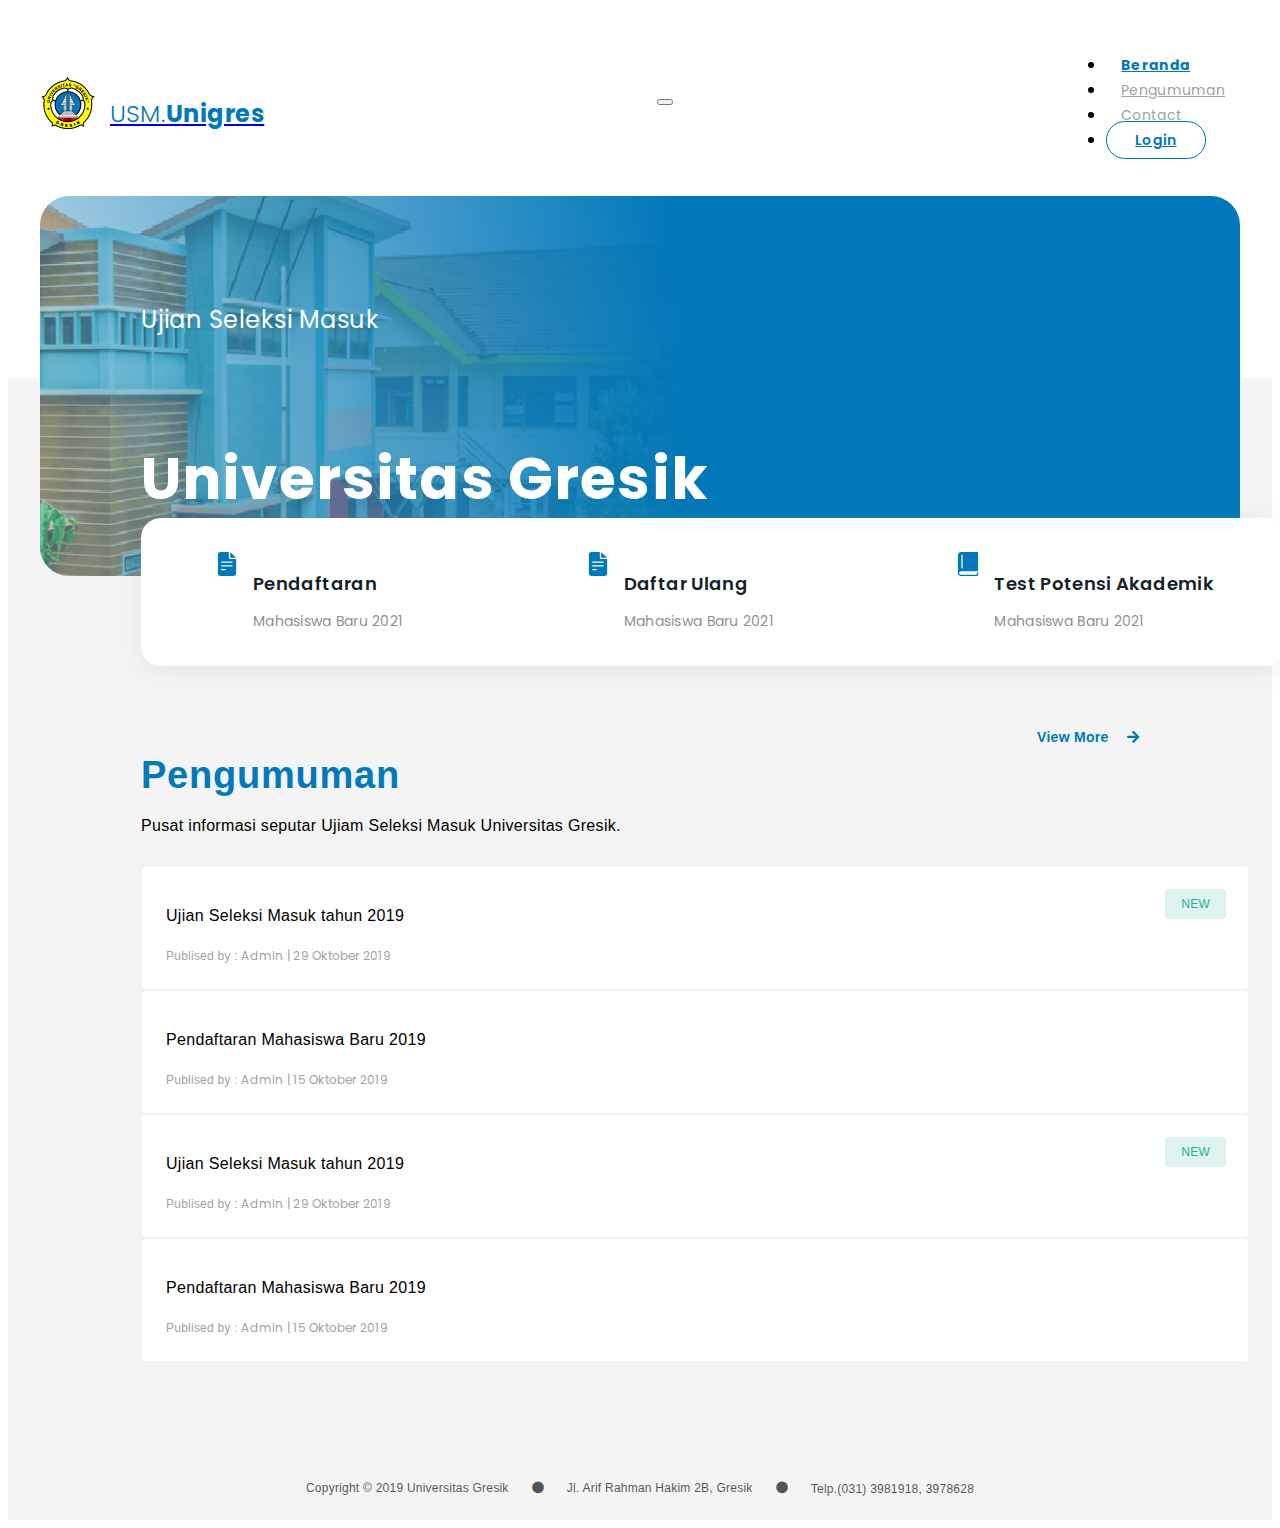
<file: index.html>
<!doctype html>
<html lang="en">
  <head>
    <meta charset="utf-8">
    <meta name="viewport" content="width=device-width, initial-scale=1">

    <link rel="preconnect" href="https://fonts.gstatic.com">
    
    <link href="http://fonts.cdnfonts.com/css/helvetica-neue-9" rel="stylesheet">
    
    <link href="https://fonts.googleapis.com/css2?family=Poppins:wght@300;400;500;600;700;800&display=swap" rel="stylesheet">

    <link href="https://cdn.jsdelivr.net/npm/bootstrap@5.0.0-beta1/dist/css/bootstrap.min.css" rel="stylesheet" integrity="sha384-giJF6kkoqNQ00vy+HMDP7azOuL0xtbfIcaT9wjKHr8RbDVddVHyTfAAsrekwKmP1" crossorigin="anonymous">

    <link href="https://cdnjs.cloudflare.com/ajax/libs/font-awesome/5.15.1/css/all.min.css" rel="stylesheet">
    
    <link href="static/css/main.css" rel="stylesheet"/>
    <link href="static/css/responsive.css" rel="stylesheet"/>

    <title>Unigres</title>
  </head>
  <body>
    <nav class="navbar navbar-expand-lg navbar-light main-nav">
      <div class="main-container">
        <a class="navbar-brand" href="#">
          <img class="logo-brand" src="static/images/logo.png">
          <p>USM.<span>Unigres</span></p>
        </a>
        <button class="navbar-toggler" type="button" data-bs-toggle="collapse" data-bs-target="#navbarSupportedContent" aria-controls="navbarSupportedContent" aria-expanded="false" aria-label="Toggle navigation">
          <span class="navbar-toggler-icon"></span>
        </button>
        <div class="collapse navbar-collapse" id="navbarSupportedContent">
          <ul class="navbar-nav ms-auto">
            <li class="nav-item">
              <a class="nav-link active" aria-current="page" href="#">Beranda</a>
            </li>
            <li class="nav-item">
              <a class="nav-link" href="pages/pengumuman.html">Pengumuman</a>
            </li>
            <li class="nav-item">
              <a class="nav-link" href="#">Contact</a>
            </li>
            <li class="nav-item btn-nav">
              <a class="nav-link" href="pages/login.html">Login</a>
            </li>
          </ul>
        </div>
      </div>
    </nav>
    <main>
      <section class="main-banner">
        <div class="main-container">
          <div class="wrapper-banner">
            <div class="banner-iner">
              <div class="second-container">
                <p class="banner-title">Ujian Seleksi Masuk</p>
                <h5 class="banner-caption">Universitas Gresik</h5>
              </div>
            </div>
          </div>
        </div>
      </section>
      <section class="akademis-group">
        <div class="second-container">
          <div class="wrapper-ak-group">
            <a class="link-item" href="#">
              <div class="ak-item">
                <img src="static/images/ic-document.svg">
                <div class="ak-body">
                  <p class="title-1">Pendaftaran</p>
                  <p class="title-2">Mahasiswa Baru 2021</p>
                </div>
              </div>
            </a>
            <a class="link-item" href="#">
              <div class="ak-item">
                <img src="static/images/ic-document.svg">
                <div class="ak-body">
                  <p class="title-1">Daftar Ulang</p>
                  <p class="title-2">Mahasiswa Baru 2021</p>
                </div>
              </div>
            </a>
            <a class="link-item" href="#">
              <div class="ak-item">
                <img src="static/images/ic-book.svg">
                <div class="ak-body">
                  <p class="title-1">Test Potensi Akademik</p>
                  <p class="title-2">Mahasiswa Baru 2021</p>
                </div>
              </div>
            </a>
          </div>
        </div>
      </section>
      <section class="announcement">
        <div class="second-container">
          <div class="wrapper-head-ann">
            <div class="left">
              <p class="ann-title">Pengumuman</p>
              <p class="ann-desc">Pusat informasi seputar Ujiam Seleksi Masuk Universitas Gresik.</p>
            </div>
            <a class="link-vm" href="#">
              View More <i class="fa fa-arrow-right"></i>
            </a>
          </div>
          <div class="row gx-3 gy-3">
            <div class="col-lg-6">
              <a class="link-item-ann" href="#">
                <div class="wrappe-item-ann">
                  <p class="item-ann-title-1">Ujian Seleksi Masuk tahun 2019</p>
                  <p class="item-ann-title-2">Publised by : <span>Admin | 29 Oktober 2019</span></p>
                  <span class="badge badge-item">NEW</span>
                </div>
              </a>
            </div>
            <div class="col-lg-6">
              <a class="link-item-ann" href="#">
                <div class="wrappe-item-ann">
                  <p class="item-ann-title-1">Pendaftaran Mahasiswa Baru 2019</p>
                  <p class="item-ann-title-2">Publised by : <span>Admin | 15 Oktober 2019</span></p>
                </div>
              </a>
            </div>
            <div class="col-lg-6">
              <a class="link-item-ann" href="#">
                <div class="wrappe-item-ann">
                  <p class="item-ann-title-1">Ujian Seleksi Masuk tahun 2019</p>
                  <p class="item-ann-title-2">Publised by : <span>Admin | 29 Oktober 2019</span></p>
                  <span class="badge badge-item">NEW</span>
                </div>
              </a>
            </div>
            <div class="col-lg-6">
              <a class="link-item-ann" href="#">
                <div class="wrappe-item-ann">
                  <p class="item-ann-title-1">Pendaftaran Mahasiswa Baru 2019</p>
                  <p class="item-ann-title-2">Publised by : <span>Admin | 15 Oktober 2019</span></p>
                </div>
              </a>
            </div>
          </div>
        </div>
      </section>
      <footer>
        <ul class="wrapper-footer">
          <li>Copyright © 2019 Universitas Gresik</li>
          <li>Jl. Arif Rahman Hakim 2B, Gresik</li>
          <li>Telp.(031) 3981918, 3978628</li>
        </ul>
      </footer>
    </main>
    <script src="https://cdn.jsdelivr.net/npm/bootstrap@5.0.0-beta1/dist/js/bootstrap.bundle.min.js" integrity="sha384-ygbV9kiqUc6oa4msXn9868pTtWMgiQaeYH7/t7LECLbyPA2x65Kgf80OJFdroafW" crossorigin="anonymous"></script>
  </body>
</html>
</file>
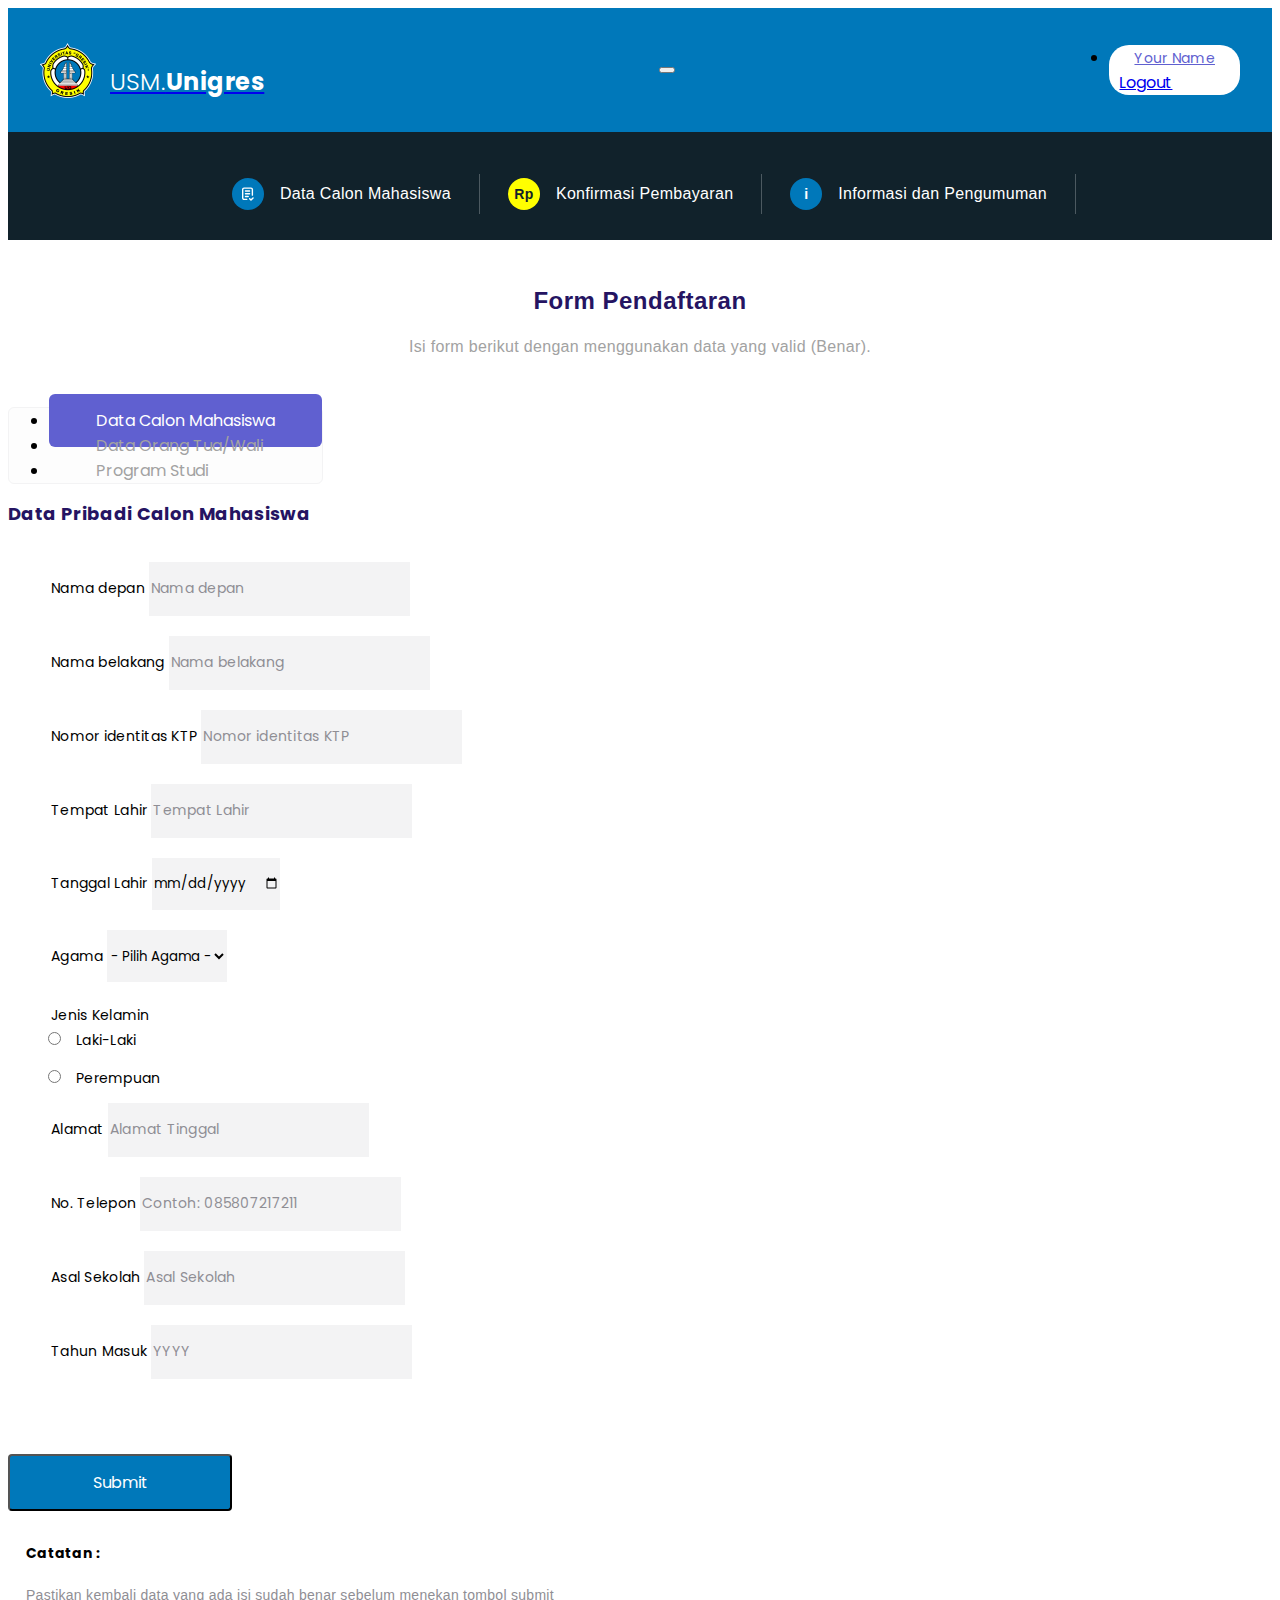
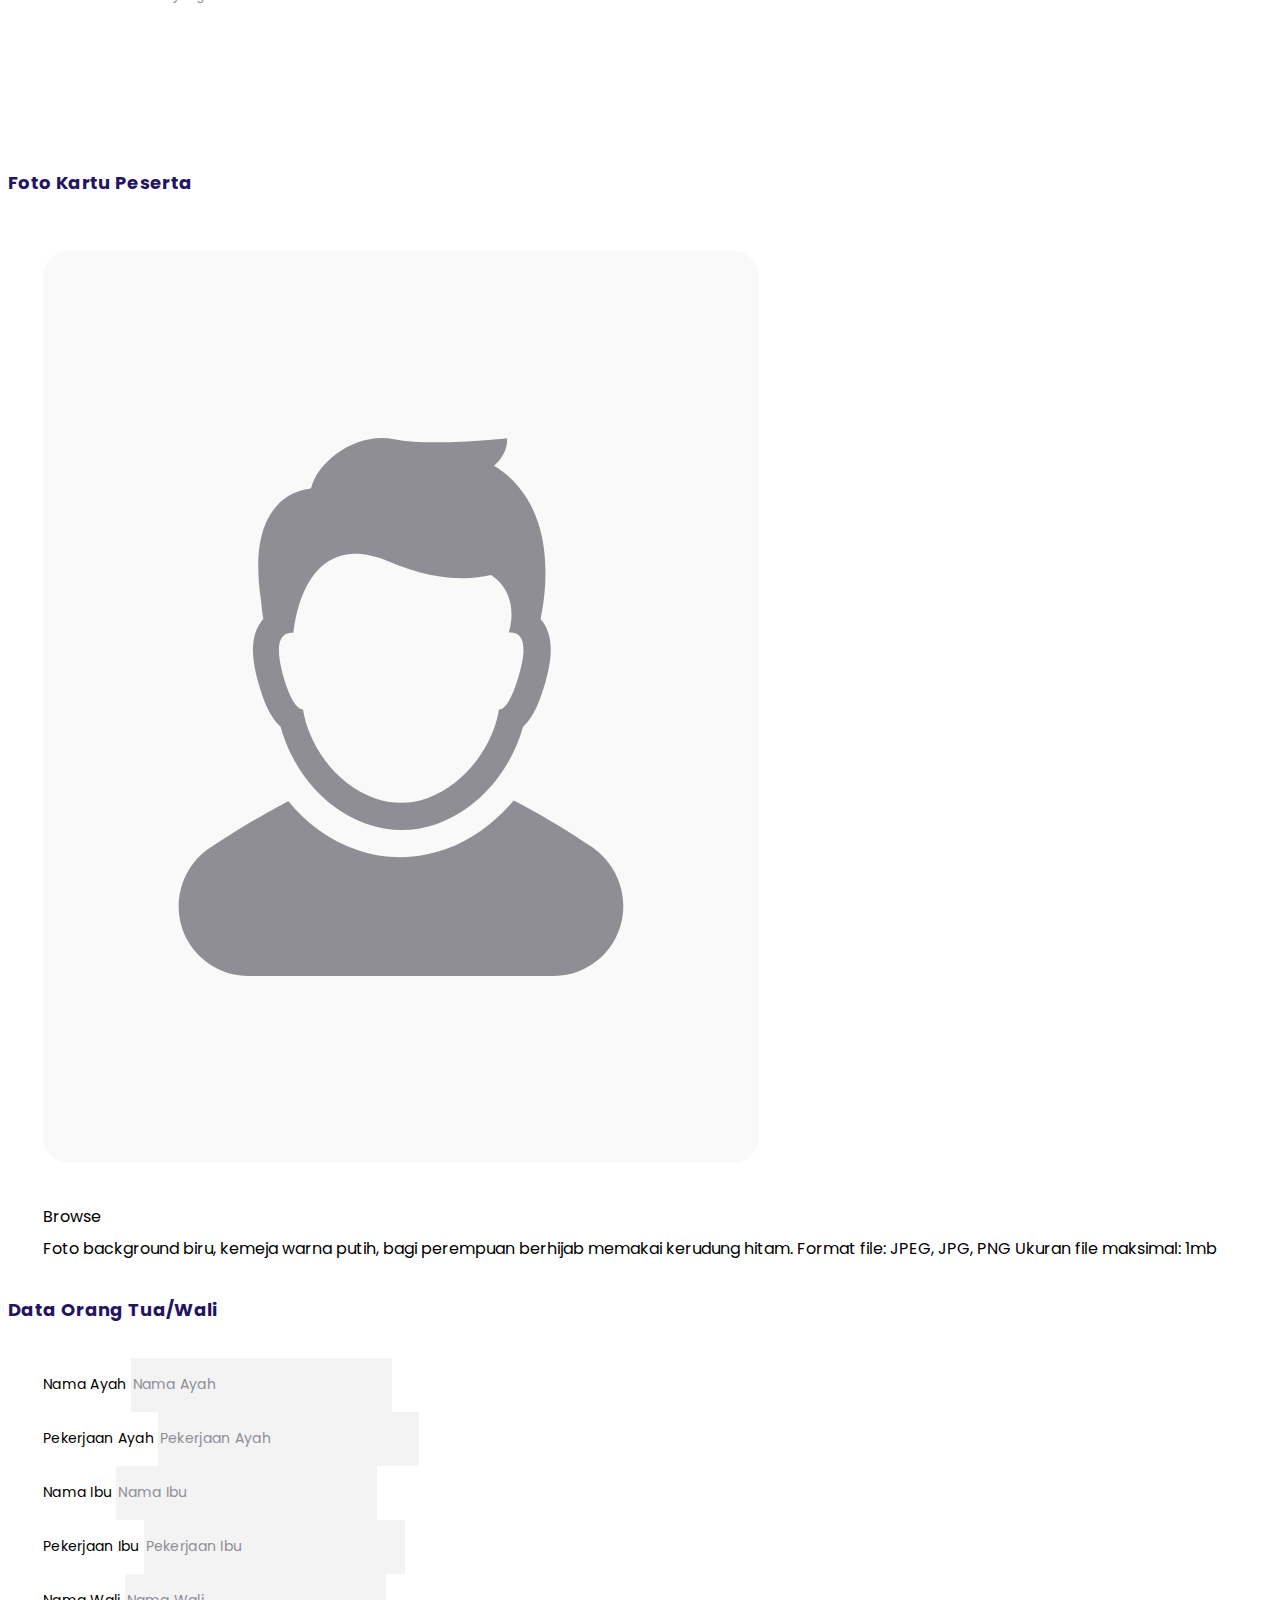
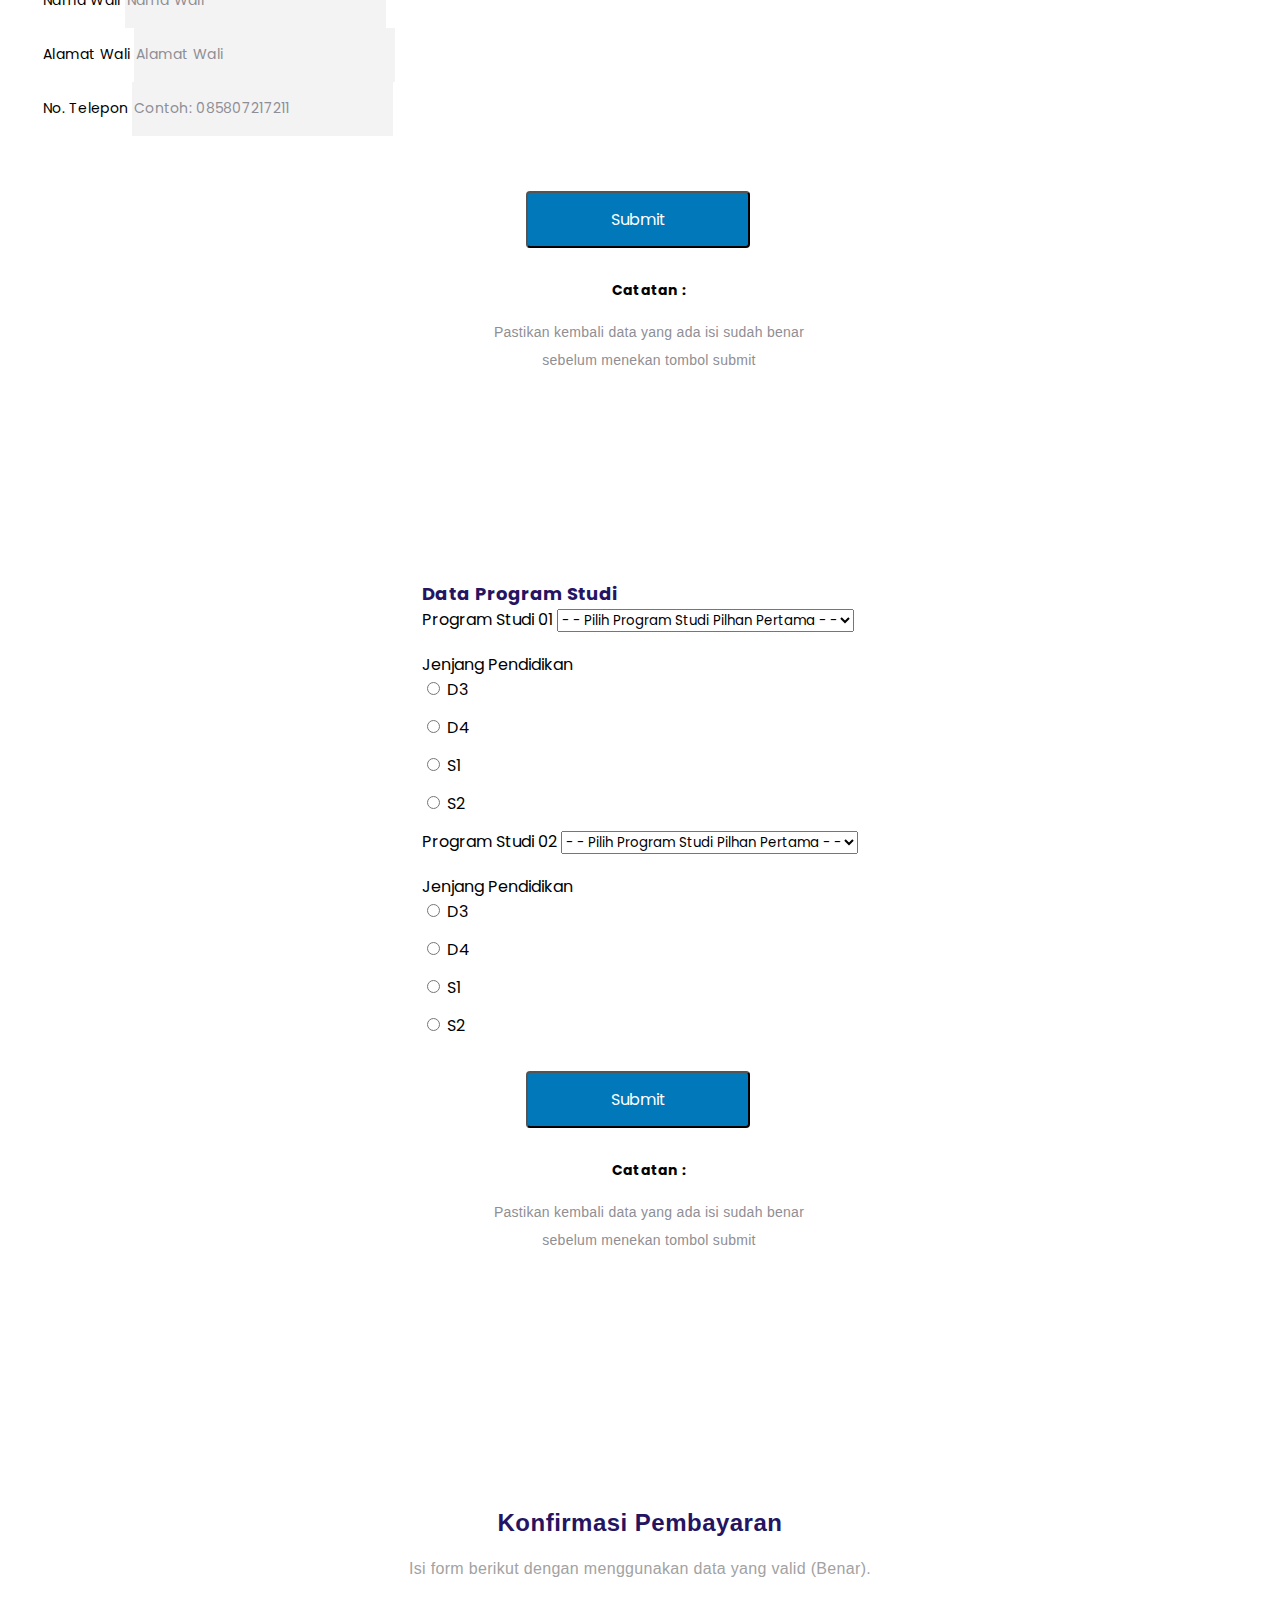
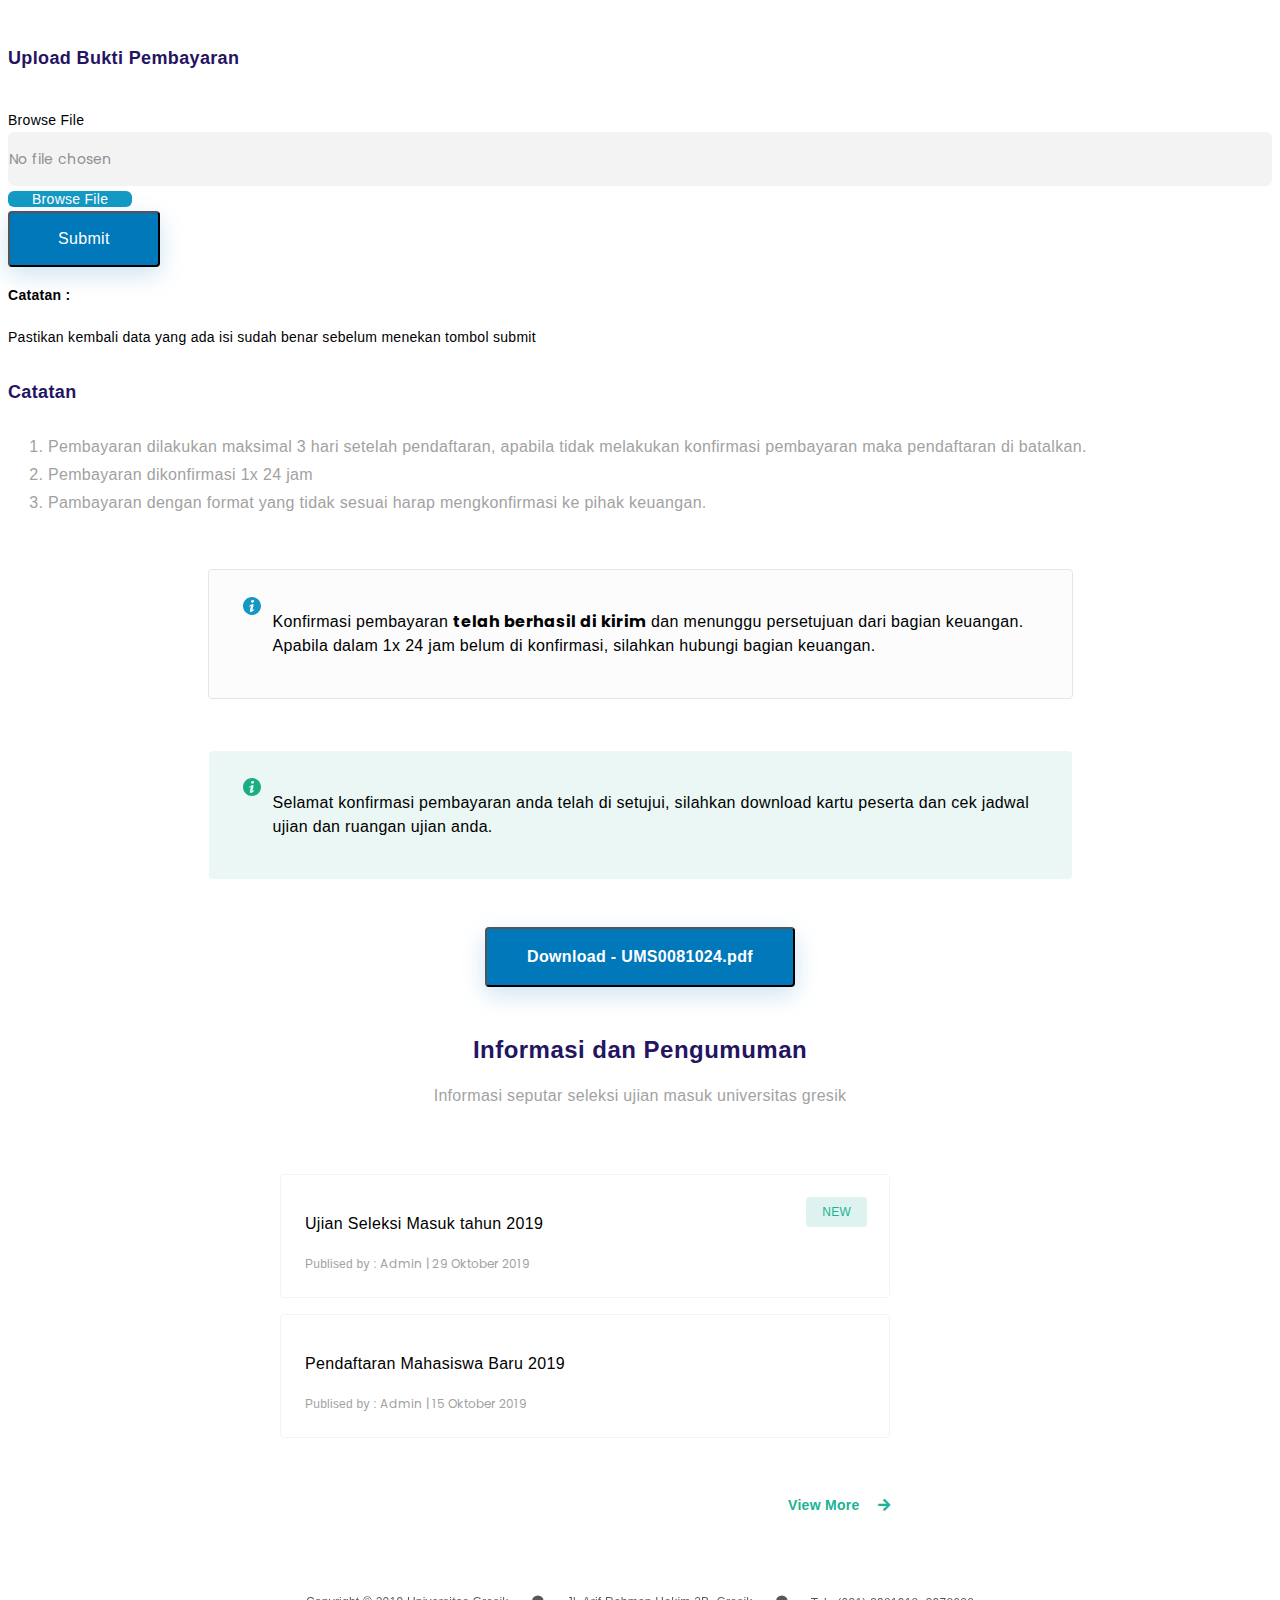
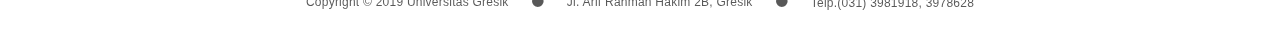
<file: pages/dashboard.html>
<!doctype html>
<html lang="en">
  <head>
    <meta charset="utf-8">
    <meta name="viewport" content="width=device-width, initial-scale=1">

    <link rel="preconnect" href="https://fonts.gstatic.com">
    
    <link href="http://fonts.cdnfonts.com/css/helvetica-neue-9" rel="stylesheet">
    
    <link href="https://fonts.googleapis.com/css2?family=Poppins:wght@300;400;500;600;700;800&display=swap" rel="stylesheet">

    <link href="https://cdn.jsdelivr.net/npm/bootstrap@5.0.0-beta1/dist/css/bootstrap.min.css" rel="stylesheet" integrity="sha384-giJF6kkoqNQ00vy+HMDP7azOuL0xtbfIcaT9wjKHr8RbDVddVHyTfAAsrekwKmP1" crossorigin="anonymous">

    <link href="https://cdnjs.cloudflare.com/ajax/libs/font-awesome/5.15.1/css/all.min.css" rel="stylesheet">
    
    <link href="../static/css/main.css" rel="stylesheet"/>
    <link href="../static/css/responsive.css" rel="stylesheet"/>

    <title>Unigres</title>
  </head>
  <body>
    <nav class="navbar navbar-expand-lg navbar-light second-nav dashboard">
      <div class="main-container">
        <a class="navbar-brand" href="#">
          <img class="logo-brand" src="../static/images/logo.png">
          <p>USM.<span>Unigres</span></p>
        </a>
        <button class="navbar-toggler" type="button" data-bs-toggle="collapse" data-bs-target="#navbarSupportedContent" aria-controls="navbarSupportedContent" aria-expanded="false" aria-label="Toggle navigation">
          <span class="navbar-toggler-icon"></span>
        </button>
        <div class="collapse navbar-collapse" id="navbarSupportedContent">
          <ul class="navbar-nav ms-auto">
            <li class="nav-item">
                <div class="dropdown dropdown-acount-1">
                    <a class="nav-link dropdown-toggle"  href="#" role="button" id="dropdownMenuLink" data-bs-toggle="dropdown" aria-expanded="false">Your name</a>
                    <div class="dropdown-menu dropdown-acount" aria-labelledby="dropdownMenuLink">
                        <a class="dropdown-item" href="#">Logout</a>
                      </div>
                </div>
            </li>
          </ul>
        </div>
      </div>
    </nav>
    <main class="dashboard">
      <div class="wrapper-dashboard-nav">
            <ul class="dashboard-top nav nav-pill" id="pills-tab1" role="tablist">
                <li class="nav-item" role="presentation">
                    <div class="nav-link " id="pills-home-tab1" data-bs-toggle="pill" data-bs-target="#pills-home1" type="button" role="tab" aria-controls="pills-home1" aria-selected="true">
                        <div class="wp-ic">
                            <img src="../static/images/data.svg">
                        </div>
                        <span>Data Calon Mahasiswa</span>
                    </div>
                </li>
                <li class="nav-item">
                    <div class="nav-link active" id="pills-home-tab2" data-bs-toggle="pill" data-bs-target="#pills-home2" type="button" role="tab" aria-controls="pills-home2" aria-selected="true">
                        <div class="wp-ic">
                            <span>Rp</span>
                        </div>
                        <span>Konfirmasi Pembayaran</span>
                    </div>
                </li>
                <li class="nav-item">
                    <div class="nav-link" id="pills-home-tab3" data-bs-toggle="pill" data-bs-target="#pills-home3" type="button" role="tab" aria-controls="pills-home3" aria-selected="true">
                        <div class="wp-ic">
                            <span>i</span>
                        </div>
                        <span>Informasi dan Pengumuman</span>
                    </div>
                </li>
            </ul>
        </div>
        
        <div class="tab-content" id="pills-tabContent1">
            <div class="tab-pane fade" id="pills-home1" role="tabpanel" aria-labelledby="pills-home-tab1">
                <div class="content">
                    <div class="container-fluid dashboard-user">
                        <h4>Form Pendaftaran</h4>
                        <p>Isi form berikut dengan menggunakan data yang valid (Benar).</p>
                        <ul class="nav nav-pills mb-5 mx-auto" id="pills-tab" role="tablist">
                            <li class="nav-item " role="presentation">
                                <span class="nav-link active" id="pills-home-tab"  data-bs-toggle="pill" data-bs-target="#pills-home" type="button" role="tab" aria-controls="pills-home" aria-selected="true">Data Calon Mahasiswa</span>
                            </li>
                            <li class="nav-item nav-data-ortu" role="presentation">
                                <span class="nav-link" id="pills-profile-tab" data-bs-toggle="pill" data-bs-target="#pills-profile" type="button" role="tab" aria-controls="pills-profile" aria-selected="false">Data Orang Tua/Wali</span>
                            </li>
                            <li class="nav-item nav-prodi" role="presentation">
                                <span class="nav-link" id="pills-contact-tab" data-bs-toggle="pill" data-bs-target="#pills-contact" type="button" role="tab" aria-controls="pills-contact" aria-selected="false">Program Studi</span>
                            </li>
                        </ul>
                        <div class="tab-content" id="pills-tabContent">
                            <div class="container data-calon-mhs tab-pane fade show active" id="pills-home" role="tabpanel" aria-labelledby="pills-home-tab">
                                <form method="POST" enctype="multipart/form-data">
                                    <div class="row dashboard-row">
                                        <div class="col-md-7 left dashboard-left">
                                            <div class="card">
                                                <div class="card-header">
                                                    Data Pribadi Calon Mahasiswa
                                                </div>
                                                <div class="card-body">
                                                    <div class="row">
                                                        <div class="col-lg-6">
                                                            <label for="no_ktp">Nama depan</label>
                                                            <input type="text" class="form-control" placeholder="Nama depan">
                                                        </div>
                                                        <div class="col-lg-6">
                                                            <label for="no_ktp">Nama belakang</label>
                                                            <input type="text" class="form-control" placeholder="Nama belakang">
                                                        </div>
                                                    </div>
                                                    <div class="form-group">
                                                        <label for="no_ktp">Nomor identitas KTP</label>
                                                        <input type="text" name="no_ktp" required class="form-control" placeholder="Nomor identitas KTP">
                                                    </div>
                                                    <div class="row">
                                                        <div class="col-lg-6">
                                                            <label for="tempat_lahir">Tempat Lahir</label>
                                                            <input type="text" name="tempat_lahir" required class="form-control mr-2" placeholder="Tempat Lahir">
                                                        </div>
                                                        <div class="col-lg-6">
                                                            <label for="tanggal_lahir">Tanggal Lahir</label>
                                                            <input type="date" name="tanggal_lahir" required class="form-control">
                                                        </div>
                                                        <div class="col-lg-6">
                                                            <label>Agama</label>
                                                                <select class="form-control" name="agama" required id="exampleFormControlSelect1">
                                                                    <option value="">- Pilih Agama -</option>
                                                                    <option>Islam</option>
                                                                    <option>Kristen</option>
                                                                    <option>Buddha</option>
                                                                    <option>Katolik</option>
                                                                    <option>Hindu</option>
                                                                </select>
                                                        </div>
                                                        <div class="col-lg-6">
                                                            <label class="form-label lable-radio mb-3">Jenis Kelamin</label>
                                                            <div class="wrap-input">
                                                                <div class="form-check form-check-inline">
                                                                    <input class="form-check-input" type="radio" name="inlineRadioOptions" id="inlineRadio1" value="option1">
                                                                    <label class="form-check-label" for="inlineRadio1">Laki-Laki</label>
                                                                </div>
                                                                <div class="form-check form-check-inline">
                                                                    <input class="form-check-input" type="radio" name="inlineRadioOptions" id="inlineRadio2" value="option2">
                                                                    <label class="form-check-label" for="inlineRadio2">Perempuan</label>
                                                                </div>
                                                            </div>
                                                        </div>
                                                    </div>
                                                
                                                    <div class="form-group">
                                                        <label for="alamat" class="ml-2">Alamat</label>
                                                        <input type="text" name="alamat" required class="form-control" placeholder="Alamat Tinggal">
                                                    </div>
                                                    <div class="form-group">
                                                        <label for="telepon" class="ml-2">No. Telepon</label>
                                                        <input type="tel" name="telepon" required class="form-control" placeholder="Contoh: 085807217211">
                                                    </div>
                                                    <div class="row">
                                                        <div class="col-lg-6">
                                                            <label for="asal_sma">Asal Sekolah</label>
                                                            <input type="text" name="asal_sma" required class="form-control mr-2" placeholder="Asal Sekolah">
                                                        </div>
                                                        <div class="col-lg-6">
                                                            <label for="tahun_masuk">Tahun Masuk</label>
                                                            <input type="text" name="tahun_masuk" required class="form-control date-own" placeholder="YYYY">
                                                        </div>
                                                    </div>
                                                </div>
                                            </div>
                                            <button type="submit" class="btn btn-light btn-daftar">Submit</button>
                            
                                            <div class="catatan">
                                                <strong>Catatan :</strong>
                                                <p>Pastikan kembali data yang ada isi sudah benar sebelum menekan tombol submit</p>
                                            </div>
                                        </div>
                                        <div class="col-md-5 right dashboard-right">
                                            <div class="card">
                                                <div class="card-header">
                                                    Foto Kartu Peserta
                                                </div>
                                                <div class="card-body">
                                                    <img class="card-img-top" id="preview" src="../static/images/profile.svg" alt="Profile Picture">
                                                    <span class="btn btn-primary btn-file">
                                                        Browse <input type="file" name="foto" class="custom-file-input" id="foto">
                                                    </span>
                                                    <span class="text-left">
                                                        <label class="mt-4">Foto background biru, kemeja warna putih, bagi perempuan berhijab memakai kerudung hitam.</label>
                                                        <label class="mt-4">Format file: JPEG, JPG, PNG</label>
                                                        <label class="mt-0">Ukuran file maksimal: 1mb</label>
                                                    </span>
                                                </div>
                                            </div>
                                        </div>
                                    </div>
                                </form>
                            </div>
        
                            <div class="container data-orang-tua tab-pane fade" id="pills-profile" role="tabpanel" aria-labelledby="pills-profile-tab">
                                <div class="row">
                                    <div class="col-md-8 left">
                                        <form method="POST">
                                            <div class="card">
                                                <div class="card-header">
                                                    Data Orang Tua/Wali
                                                </div>
                                                <div class="card-body">
                                                    <div class="form-group">
                                                        <div class="row">
                                                            <div class="col-md-6 pr-2">
                                                                <label for="nama_ayah">Nama Ayah</label>
                                                                <input type="text" name="nama_ayah" required class="form-control mr-2" placeholder="Nama Ayah" value="">
                                                            </div>
                                                            <div class="col-md-6 pl-2">
                                                                <label for="pekerjaan_ayah">Pekerjaan Ayah</label>
                                                                <input type="text" name="pekerjaan_ayah" required class="form-control" placeholder="Pekerjaan Ayah" value="">
                                                            </div>
                                                        </div>
                                                    </div>
                                                    <div class="form-group">
                                                        <div class="row">
                                                            <div class="col-md-6 pr-2">
                                                                <label for="nama_ibu">Nama Ibu</label>
                                                                <input type="text" name="nama_ibu" required class="form-control mr-2" placeholder="Nama Ibu" value="">
                                                            </div>
                                                            <div class="col-md-6 pl-2">
                                                                <label for="pekerjaan_ibu">Pekerjaan Ibu</label>
                                                                <input type="text" name="pekerjaan_ibu" required class="form-control" placeholder="Pekerjaan Ibu" value="">
                                                            </div>
                                                        </div>
                                                    </div>
                                                    <div class="form-group">
                                                        <div class="row">
                                                            <div class="col-md-6 pr-2">
                                                                <label for="nama_wali">Nama Wali</label>
                                                                <input type="text" name="nama_wali" class="form-control mr-2" placeholder="Nama Wali" value="">
                                                            </div>
                                                            <div class="col-md-6 pl-2">
                                                                <label for="alamat_wali">Alamat Wali</label>
                                                                <input type="text" name="alamat_wali" class="form-control" placeholder="Alamat Wali" value="">
                                                            </div>
                                                        </div>
                                                    </div>
                                                    <div class="form-group">
                                                        <label for="telepon_wali" class="ml-2">No. Telepon</label>
                                                        <input type="tel" name="telepon_wali" class="form-control" placeholder="Contoh: 085807217211" value="">
                                                    </div>
                                                </div>
                                            </div>
                                            <button type="submit" class="btn btn-light btn-daftar">Submit</button>
                            
                                            <div class="catatan">
                                                <strong>Catatan :</strong>
                                                <p>Pastikan kembali data yang ada isi sudah benar<br>sebelum menekan tombol submit</p>
                                            </div>
                                        </form>
                                    </div>
                                </div>
                            </div>
        
                            <div class="container program-studi tab-pane fade" id="pills-contact" role="tabpanel" aria-labelledby="pills-contact-tab">
                                <div class="row">
                                    <div class="col-md-8 left">
                                        <form method="POST"  enctype="multipart/form-data">
                                            <div class="card">
                                                <div class="card-header">
                                                    Data Program Studi
                                                </div>
                                                <div class="card-body p-4">
                                                    <div class="form-group">
                                                        <label>Program Studi 01</label>
                                                        <select class="form-control" name="agama" required id="exampleFormControlSelect1">
                                                            <option value="">- - Pilih Program Studi Pilhan Pertama - -</option>
                                                            <option>...</option>
                                                        </select>
                                                    </div>
                                                    <div class="form-group mb-4">
                                                        <label class="form-label lable-radio mb-3">Jenjang Pendidikan</label>
                                                        <div class="wrap-input">
                                                            <div class="form-check form-check-inline">
                                                                <input class="form-check-input" type="radio" name="inlineRadioOptions" id="inlineRadio1" value="option1">
                                                                <label class="form-check-label" for="inlineRadio1">D3</label>
                                                            </div>
                                                            <div class="form-check form-check-inline">
                                                                <input class="form-check-input" type="radio" name="inlineRadioOptions" id="inlineRadio2" value="option2">
                                                                <label class="form-check-label" for="inlineRadio2">D4</label>
                                                            </div>
                                                            <div class="form-check form-check-inline">
                                                                <input class="form-check-input" type="radio" name="inlineRadioOptions" id="inlineRadio3" value="option3">
                                                                <label class="form-check-label" for="inlineRadio3">S1</label>
                                                            </div>
                                                            <div class="form-check form-check-inline">
                                                                <input class="form-check-input" type="radio" name="inlineRadioOptions" id="inlineRadio4" value="option4">
                                                                <label class="form-check-label" for="inlineRadio4">S2</label>
                                                            </div>
                                                        </div>
                                                    </div>
                                                    <div class="form-group">
                                                        <label>Program Studi 02</label>
                                                        <select class="form-control" name="agama" required id="exampleFormControlSelect1">
                                                            <option value="">- - Pilih Program Studi Pilhan Pertama - -</option>
                                                            <option>...</option>
                                                        </select>
                                                    </div>
                                                    <div class="form-group mb-4">
                                                        <label class="form-label lable-radio mb-3">Jenjang Pendidikan</label>
                                                        <div class="wrap-input">
                                                            <div class="form-check form-check-inline">
                                                                <input class="form-check-input" type="radio" name="inlineRadioOptions" id="inlineRadio1a" value="option1a">
                                                                <label class="form-check-label" for="inlineRadio1a">D3</label>
                                                            </div>
                                                            <div class="form-check form-check-inline">
                                                                <input class="form-check-input" type="radio" name="inlineRadioOptions" id="inlineRadio2a" value="option2a">
                                                                <label class="form-check-label" for="inlineRadio2a">D4</label>
                                                            </div>
                                                            <div class="form-check form-check-inline">
                                                                <input class="form-check-input" type="radio" name="inlineRadioOptions" id="inlineRadio3a" value="option3a">
                                                                <label class="form-check-label" for="inlineRadio3a">S1</label>
                                                            </div>
                                                            <div class="form-check form-check-inline">
                                                                <input class="form-check-input" type="radio" name="inlineRadioOptions" id="inlineRadio4a" value="option4a">
                                                                <label class="form-check-label" for="inlineRadio4a">S2</label>
                                                            </div>
                                                        </div>
                                                    </div>
                                                </div>
                                            </div>
                                            <button type="submit" class="btn btn-light btn-daftar">Submit</button>
                            
                                            <div class="catatan">
                                                <strong>Catatan :</strong>
                                                <p>Pastikan kembali data yang ada isi sudah benar<br>sebelum menekan tombol submit</p>
                                            </div>
                                        </form>
                                    </div>
                                </div>
                            </div>
                        </div>
                    </div>
                </div>
            </div>
            <div class="tab-pane fade show active" id="pills-home2" role="tabpanel" aria-labelledby="pills-home-tab2">
                <div class="konfirmasi-pembayaran">
                    <div class="container">
                        <h4 class="title-konfirm1">Konfirmasi Pembayaran</h4>
                        <p  class="title-konfirm2">Isi form berikut dengan menggunakan data yang valid (Benar).</p>
                        <div class="row gx-5">
                            <div class="col-md-6 left">
                                <h5>Upload Bukti Pembayaran</h5>
                                <form action="#">
                                    <div class="mb-5">
                                        <label for="formFile" class="form-label">Browse File</label>
                                        <div class="input-group mb-3" style="overflow: hiden;">
                                            <div class="wp-input">
                                                <input type="file" class="form-control input-file" id="inputGroupFile02">
                                            </div>
                                            <label class="input-group-text" for="inputGroupFile02">Browse File</label>
                                          </div>
                                    </div>
                                    <button type="submit" class="btn btn-submit mb-5">Submit</button>
                                </form>
                                <p class="catatan">Catatan :</p>
                                <p class="catatan2">Pastikan kembali data yang ada isi sudah benar sebelum menekan tombol submit</p>
                            </div>
                            <div class="col-md-6 right">
                                <div class="card">
                                    <div class="card-header">
                                        <h5 class="mb-0">Catatan</h5>
                                    </div>
                                    <div class="card-body">
                                        <ol>
                                            <li>Pembayaran dilakukan maksimal 3 hari setelah pendaftaran, apabila tidak melakukan konfirmasi pembayaran maka pendaftaran di batalkan.</li>
                                            <li>Pembayaran dikonfirmasi 1x 24 jam</li>
                                            <li>Pambayaran dengan format yang tidak sesuai harap mengkonfirmasi ke pihak keuangan.</li>
                                        </ol>
                                    </div>
                                </div>
                            </div>
                        </div>
                        <div class="wrapper-info">
                            <img src="../static/images/ic-i.svg">
                            <p class="info1">Konfirmasi pembayaran <span>telah berhasil di kirim</span> dan menunggu persetujuan dari bagian keuangan. Apabila dalam 1x 24 jam belum di konfirmasi, silahkan hubungi bagian keuangan.</p>
                        </div>
                        <div class="wrapper-info2">
                            <img src="../static/images/ic-i.svg">
                            <p class="info1">Selamat konfirmasi pembayaran anda telah di setujui, silahkan download kartu peserta
                                dan cek jadwal ujian dan ruangan ujian anda.</p>
                        </div>
                        <div class="wrapper-button">
                            <button class="btn btn-download">Download - UMS0081024.pdf</button>
                        </div>
                    </div>
                </div>
            </div>
            <div class="tab-pane fade" id="pills-home3" role="tabpanel" aria-labelledby="pills-home-tab3">
                <div class="info-pengumuman">
                    <div class="container">
                        <h4 class="title-info-pengumuman">Informasi dan Pengumuman</h4>
                        <p  class="title-info-pengumuman2">Informasi seputar seleksi ujian masuk universitas gresik</p>
                        <div class="wp-info-pengumuman">
                            <a class="link-item-ann" href="#">
                                <div class="wrappe-item-ann">
                                    <p class="item-ann-title-1">Ujian Seleksi Masuk tahun 2019</p>
                                    <p class="item-ann-title-2">Publised by : <span>Admin | 29 Oktober 2019</span></p>
                                    <span class="badge badge-item">NEW</span>
                                </div>
                            </a>
                            <a class="link-item-ann" href="#">
                                <div class="wrappe-item-ann">
                                    <p class="item-ann-title-1">Pendaftaran Mahasiswa Baru 2019</p>
                                    <p class="item-ann-title-2">Publised by : <span>Admin | 15 Oktober 2019</span></p>
                                </div>
                            </a>      
                            <a class="link-vm" href="#">
                                View More <i class="fa fa-arrow-right"></i>
                            </a>
                        </div>
                    </div>
                </div>
            </div>
          </div>
        
    </main>
    <footer class="dashboard">
        <ul class="wrapper-footer">
          <li>Copyright © 2019 Universitas Gresik</li>
          <li>Jl. Arif Rahman Hakim 2B, Gresik</li>
          <li>Telp.(031) 3981918, 3978628</li>
        </ul>
      </footer>
    <script src="https://cdn.jsdelivr.net/npm/bootstrap@5.0.0-beta1/dist/js/bootstrap.bundle.min.js" integrity="sha384-ygbV9kiqUc6oa4msXn9868pTtWMgiQaeYH7/t7LECLbyPA2x65Kgf80OJFdroafW" crossorigin="anonymous"></script>
  </body>
</html>
</file>
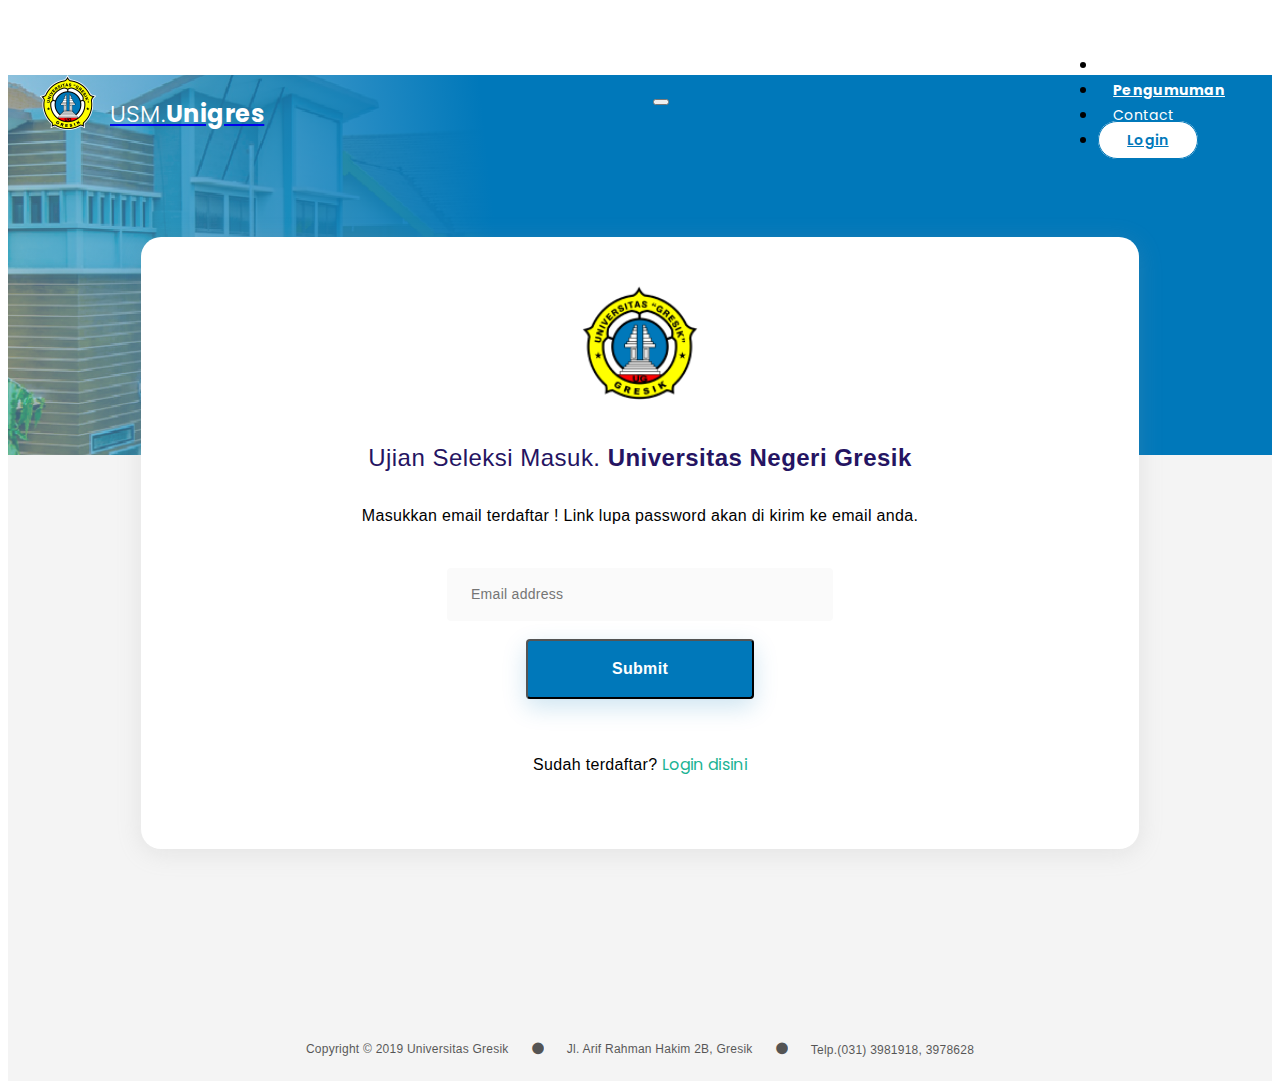
<file: pages/forgot.html>
<!doctype html>
<html lang="en">
  <head>
    <meta charset="utf-8">
    <meta name="viewport" content="width=device-width, initial-scale=1">

    <link rel="preconnect" href="https://fonts.gstatic.com">
    
    <link href="http://fonts.cdnfonts.com/css/helvetica-neue-9" rel="stylesheet">
    
    <link href="https://fonts.googleapis.com/css2?family=Poppins:wght@300;400;500;600;700;800&display=swap" rel="stylesheet">

    <link href="https://cdn.jsdelivr.net/npm/bootstrap@5.0.0-beta1/dist/css/bootstrap.min.css" rel="stylesheet" integrity="sha384-giJF6kkoqNQ00vy+HMDP7azOuL0xtbfIcaT9wjKHr8RbDVddVHyTfAAsrekwKmP1" crossorigin="anonymous">

    <link href="https://cdnjs.cloudflare.com/ajax/libs/font-awesome/5.15.1/css/all.min.css" rel="stylesheet">
    
    <link href="../static/css/main.css" rel="stylesheet"/>
    <link href="../static/css/responsive.css" rel="stylesheet"/>

    <title>Unigres</title>
  </head>
  <body>
    <nav class="navbar navbar-expand-lg navbar-light second-nav">
      <div class="main-container">
        <a class="navbar-brand" href="#">
          <img class="logo-brand" src="../static/images/logo.png">
          <p>USM.<span>Unigres</span></p>
        </a>
        <button class="navbar-toggler" type="button" data-bs-toggle="collapse" data-bs-target="#navbarSupportedContent" aria-controls="navbarSupportedContent" aria-expanded="false" aria-label="Toggle navigation">
          <span class="navbar-toggler-icon"></span>
        </button>
        <div class="collapse navbar-collapse" id="navbarSupportedContent">
          <ul class="navbar-nav ms-auto">
            <li class="nav-item">
              <a class="nav-link" href="../index.html">Beranda</a>
            </li>
            <li class="nav-item">
              <a class="nav-link active" href="#">Pengumuman</a>
            </li>
            <li class="nav-item">
              <a class="nav-link" href="#">Contact</a>
            </li>
            <li class="nav-item btn-nav">
              <a class="nav-link" href="#">Login</a>
            </li>
          </ul>
        </div>
      </div>
    </nav>
    <main>
      <section class="second-banner">
        <div class="wrapper-banner">
            <div class="banner-iner">
                <div class="second-container">
                </div>
            </div>
        </div>
      </section>
      <section class="form-login">
        <div class="second-container">
          <form action="reset-pass.html">
            <div class="wrapper-login">
                <img class="login-logo" src="../static/images/logo.png">
                <p class="login-title">Ujian Seleksi Masuk. <span>Universitas Negeri Gresik</span></p>
                <p class="login-info">Masukkan email terdaftar ! Link lupa password akan di kirim ke email anda.</p>
                <input class="form-control mb-5" type="email" placeholder="Email address">
                <button class="btn btn-login">Submit</button>
                <p class="regist-here">Sudah terdaftar? <a href="login.html">Login disini</a></p>
            </div>
          </form>
        </div>
      </section>
    </main>
    <footer>
        <ul class="wrapper-footer">
          <li>Copyright © 2019 Universitas Gresik</li>
          <li>Jl. Arif Rahman Hakim 2B, Gresik</li>
          <li>Telp.(031) 3981918, 3978628</li>
        </ul>
      </footer>
    <script src="https://cdn.jsdelivr.net/npm/bootstrap@5.0.0-beta1/dist/js/bootstrap.bundle.min.js" integrity="sha384-ygbV9kiqUc6oa4msXn9868pTtWMgiQaeYH7/t7LECLbyPA2x65Kgf80OJFdroafW" crossorigin="anonymous"></script>
  </body>
</html>
</file>
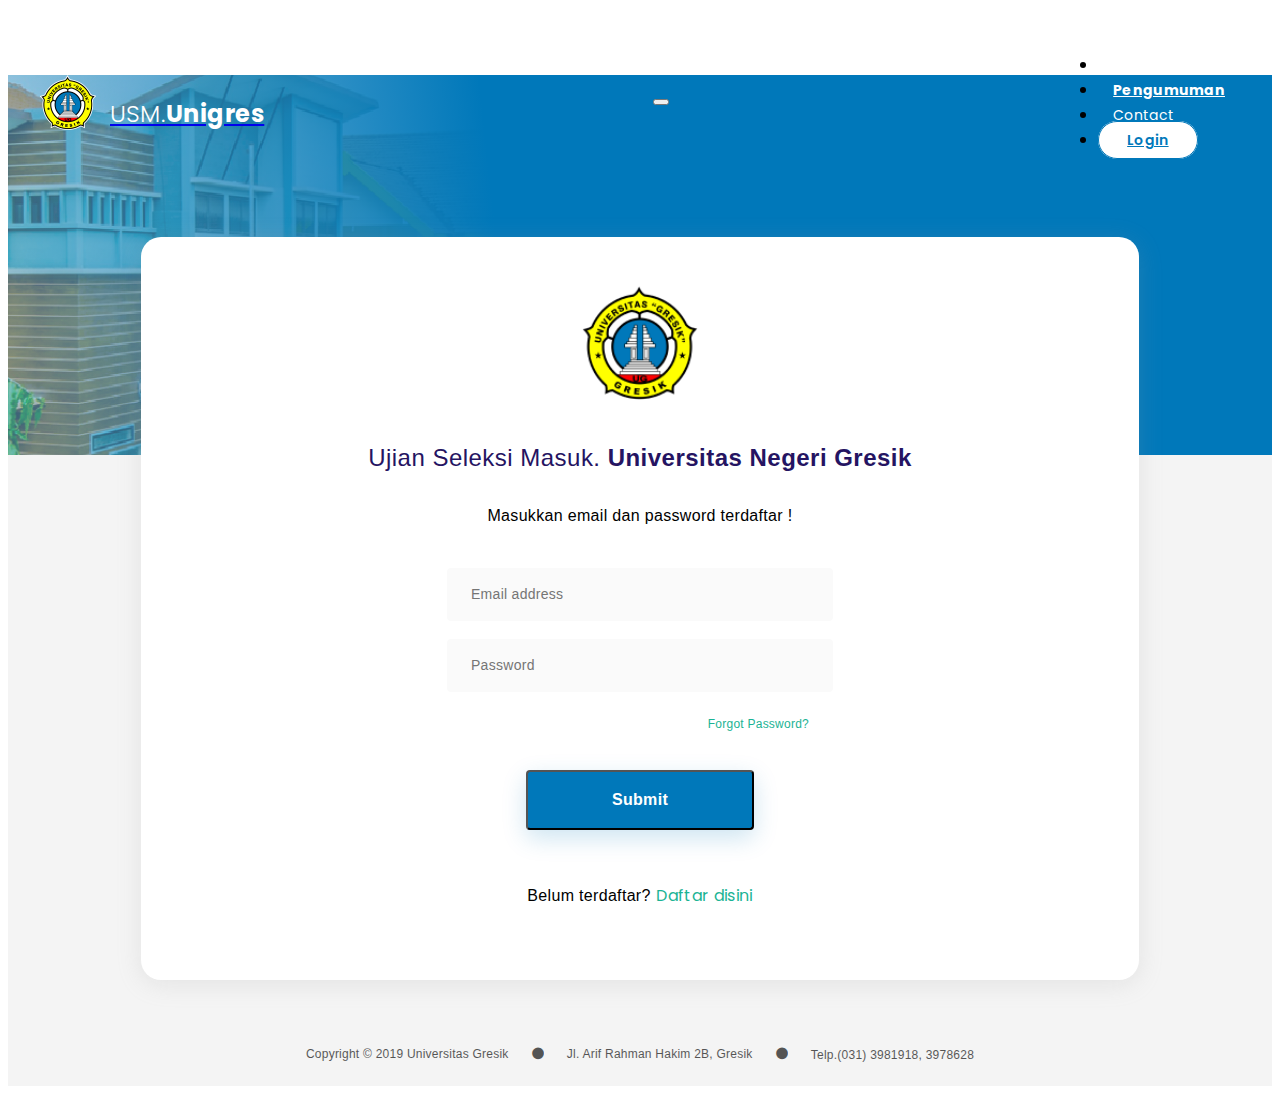
<file: pages/login.html>
<!doctype html>
<html lang="en">
  <head>
    <meta charset="utf-8">
    <meta name="viewport" content="width=device-width, initial-scale=1">

    <link rel="preconnect" href="https://fonts.gstatic.com">
    
    <link href="http://fonts.cdnfonts.com/css/helvetica-neue-9" rel="stylesheet">
    
    <link href="https://fonts.googleapis.com/css2?family=Poppins:wght@300;400;500;600;700;800&display=swap" rel="stylesheet">

    <link href="https://cdn.jsdelivr.net/npm/bootstrap@5.0.0-beta1/dist/css/bootstrap.min.css" rel="stylesheet" integrity="sha384-giJF6kkoqNQ00vy+HMDP7azOuL0xtbfIcaT9wjKHr8RbDVddVHyTfAAsrekwKmP1" crossorigin="anonymous">

    <link href="https://cdnjs.cloudflare.com/ajax/libs/font-awesome/5.15.1/css/all.min.css" rel="stylesheet">
    
    <link href="../static/css/main.css" rel="stylesheet"/>
    <link href="../static/css/responsive.css" rel="stylesheet"/>

    <title>Unigres</title>
  </head>
  <body>
    <nav class="navbar navbar-expand-lg navbar-light second-nav">
      <div class="main-container">
        <a class="navbar-brand" href="#">
          <img class="logo-brand" src="../static/images/logo.png">
          <p>USM.<span>Unigres</span></p>
        </a>
        <button class="navbar-toggler" type="button" data-bs-toggle="collapse" data-bs-target="#navbarSupportedContent" aria-controls="navbarSupportedContent" aria-expanded="false" aria-label="Toggle navigation">
          <span class="navbar-toggler-icon"></span>
        </button>
        <div class="collapse navbar-collapse" id="navbarSupportedContent">
          <ul class="navbar-nav ms-auto">
            <li class="nav-item">
              <a class="nav-link" href="../index.html">Beranda</a>
            </li>
            <li class="nav-item">
              <a class="nav-link active" href="#">Pengumuman</a>
            </li>
            <li class="nav-item">
              <a class="nav-link" href="#">Contact</a>
            </li>
            <li class="nav-item btn-nav">
              <a class="nav-link" href="#">Login</a>
            </li>
          </ul>
        </div>
      </div>
    </nav>
    <main>
      <section class="second-banner">
        <div class="wrapper-banner">
            <div class="banner-iner">
                <div class="second-container">
                </div>
            </div>
        </div>
      </section>
      <section class="form-login">
        <div class="second-container">
          <form action="#">
            <div class="wrapper-login">
                <img class="login-logo" src="../static/images/logo.png">
                <p class="login-title">Ujian Seleksi Masuk. <span>Universitas Negeri Gresik</span></p>
                <p class="login-info">Masukkan email dan password terdaftar !</p>
                <input class="form-control" type="email" placeholder="Email address">
                <input class="form-control" type="email" placeholder="Password">
                <a class="forgot-link" href="forgot.html">Forgot Password?</a>
                <button class="btn btn-login">Submit</button>
                <p class="regist-here">Belum terdaftar? <a href="registrasi.html">Daftar disini</a></p>
            </div>
          </form>
        </div>
      </section>
    </main>
    <footer>
        <ul class="wrapper-footer">
          <li>Copyright © 2019 Universitas Gresik</li>
          <li>Jl. Arif Rahman Hakim 2B, Gresik</li>
          <li>Telp.(031) 3981918, 3978628</li>
        </ul>
      </footer>
    <script src="https://cdn.jsdelivr.net/npm/bootstrap@5.0.0-beta1/dist/js/bootstrap.bundle.min.js" integrity="sha384-ygbV9kiqUc6oa4msXn9868pTtWMgiQaeYH7/t7LECLbyPA2x65Kgf80OJFdroafW" crossorigin="anonymous"></script>
  </body>
</html>
</file>
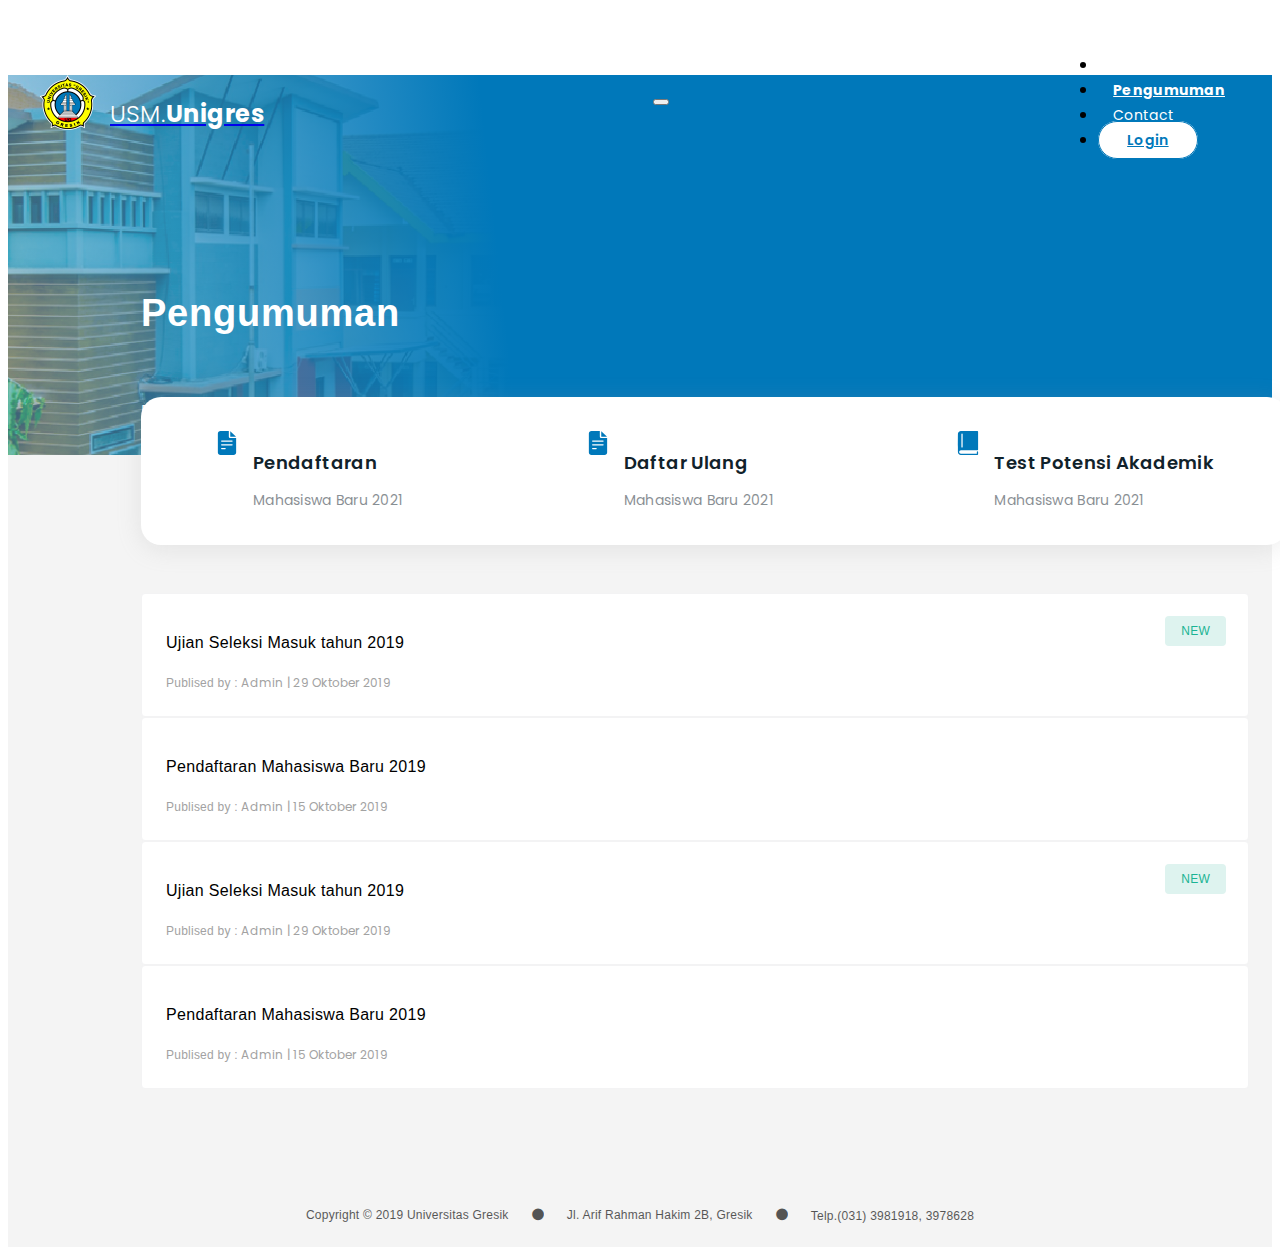
<file: pages/pengumuman.html>
<!doctype html>
<html lang="en">
  <head>
    <meta charset="utf-8">
    <meta name="viewport" content="width=device-width, initial-scale=1">

    <link rel="preconnect" href="https://fonts.gstatic.com">
    
    <link href="http://fonts.cdnfonts.com/css/helvetica-neue-9" rel="stylesheet">
    
    <link href="https://fonts.googleapis.com/css2?family=Poppins:wght@300;400;500;600;700;800&display=swap" rel="stylesheet">

    <link href="https://cdn.jsdelivr.net/npm/bootstrap@5.0.0-beta1/dist/css/bootstrap.min.css" rel="stylesheet" integrity="sha384-giJF6kkoqNQ00vy+HMDP7azOuL0xtbfIcaT9wjKHr8RbDVddVHyTfAAsrekwKmP1" crossorigin="anonymous">

    <link href="https://cdnjs.cloudflare.com/ajax/libs/font-awesome/5.15.1/css/all.min.css" rel="stylesheet">
    
    <link href="../static/css/main.css" rel="stylesheet"/>
    <link href="../static/css/responsive.css" rel="stylesheet"/>

    <title>Unigres</title>
  </head>
  <body>
    <nav class="navbar navbar-expand-lg navbar-light second-nav">
      <div class="main-container">
        <a class="navbar-brand" href="#">
          <img class="logo-brand" src="../static/images/logo.png">
          <p>USM.<span>Unigres</span></p>
        </a>
        <button class="navbar-toggler" type="button" data-bs-toggle="collapse" data-bs-target="#navbarSupportedContent" aria-controls="navbarSupportedContent" aria-expanded="false" aria-label="Toggle navigation">
          <span class="navbar-toggler-icon"></span>
        </button>
        <div class="collapse navbar-collapse" id="navbarSupportedContent">
          <ul class="navbar-nav ms-auto">
            <li class="nav-item">
              <a class="nav-link" href="../index.html">Beranda</a>
            </li>
            <li class="nav-item">
              <a class="nav-link active" href="#">Pengumuman</a>
            </li>
            <li class="nav-item">
              <a class="nav-link" href="#">Contact</a>
            </li>
            <li class="nav-item btn-nav">
              <a class="nav-link" href="#">Login</a>
            </li>
          </ul>
        </div>
      </div>
    </nav>
    <main>
      <section class="second-banner">
        <div class="wrapper-banner">
            <div class="banner-iner">
                <div class="second-container">
                <h5 class="banner-caption">Pengumuman</h5>
                <p class="banner-title">Pusat informasi seputar Ujiam Seleksi Masuk Universitas Gresik.</p>
                </div>
            </div>
        </div>
      </section>
      <section class="akademis-group">
        <div class="second-container">
          <div class="wrapper-ak-group">
            <a class="link-item" href="#">
              <div class="ak-item">
                <img src="../static/images/ic-document.svg">
                <div class="ak-body">
                  <p class="title-1">Pendaftaran</p>
                  <p class="title-2">Mahasiswa Baru 2021</p>
                </div>
              </div>
            </a>
            <a class="link-item" href="#">
              <div class="ak-item">
                <img src="../static/images/ic-document.svg">
                <div class="ak-body">
                  <p class="title-1">Daftar Ulang</p>
                  <p class="title-2">Mahasiswa Baru 2021</p>
                </div>
              </div>
            </a>
            <a class="link-item" href="#">
              <div class="ak-item">
                <img src="../static/images/ic-book.svg">
                <div class="ak-body">
                  <p class="title-1">Test Potensi Akademik</p>
                  <p class="title-2">Mahasiswa Baru 2021</p>
                </div>
              </div>
            </a>
          </div>
        </div>
      </section>
      <section class="announcement">
        <div class="second-container">
          <div class="row gx-3 gy-3">
            <div class="col-lg-6">
              <a class="link-item-ann" href="#">
                <div class="wrappe-item-ann">
                  <p class="item-ann-title-1">Ujian Seleksi Masuk tahun 2019</p>
                  <p class="item-ann-title-2">Publised by : <span>Admin | 29 Oktober 2019</span></p>
                  <span class="badge badge-item">NEW</span>
                </div>
              </a>
            </div>
            <div class="col-lg-6">
              <a class="link-item-ann" href="#">
                <div class="wrappe-item-ann">
                  <p class="item-ann-title-1">Pendaftaran Mahasiswa Baru 2019</p>
                  <p class="item-ann-title-2">Publised by : <span>Admin | 15 Oktober 2019</span></p>
                </div>
              </a>
            </div>
            <div class="col-lg-6">
              <a class="link-item-ann" href="#">
                <div class="wrappe-item-ann">
                  <p class="item-ann-title-1">Ujian Seleksi Masuk tahun 2019</p>
                  <p class="item-ann-title-2">Publised by : <span>Admin | 29 Oktober 2019</span></p>
                  <span class="badge badge-item">NEW</span>
                </div>
              </a>
            </div>
            <div class="col-lg-6">
              <a class="link-item-ann" href="#">
                <div class="wrappe-item-ann">
                  <p class="item-ann-title-1">Pendaftaran Mahasiswa Baru 2019</p>
                  <p class="item-ann-title-2">Publised by : <span>Admin | 15 Oktober 2019</span></p>
                </div>
              </a>
            </div>
          </div>
        </div>
      </section>
    </main>
    <footer>
        <ul class="wrapper-footer">
          <li>Copyright © 2019 Universitas Gresik</li>
          <li>Jl. Arif Rahman Hakim 2B, Gresik</li>
          <li>Telp.(031) 3981918, 3978628</li>
        </ul>
      </footer>
    <script src="https://cdn.jsdelivr.net/npm/bootstrap@5.0.0-beta1/dist/js/bootstrap.bundle.min.js" integrity="sha384-ygbV9kiqUc6oa4msXn9868pTtWMgiQaeYH7/t7LECLbyPA2x65Kgf80OJFdroafW" crossorigin="anonymous"></script>
  </body>
</html>
</file>
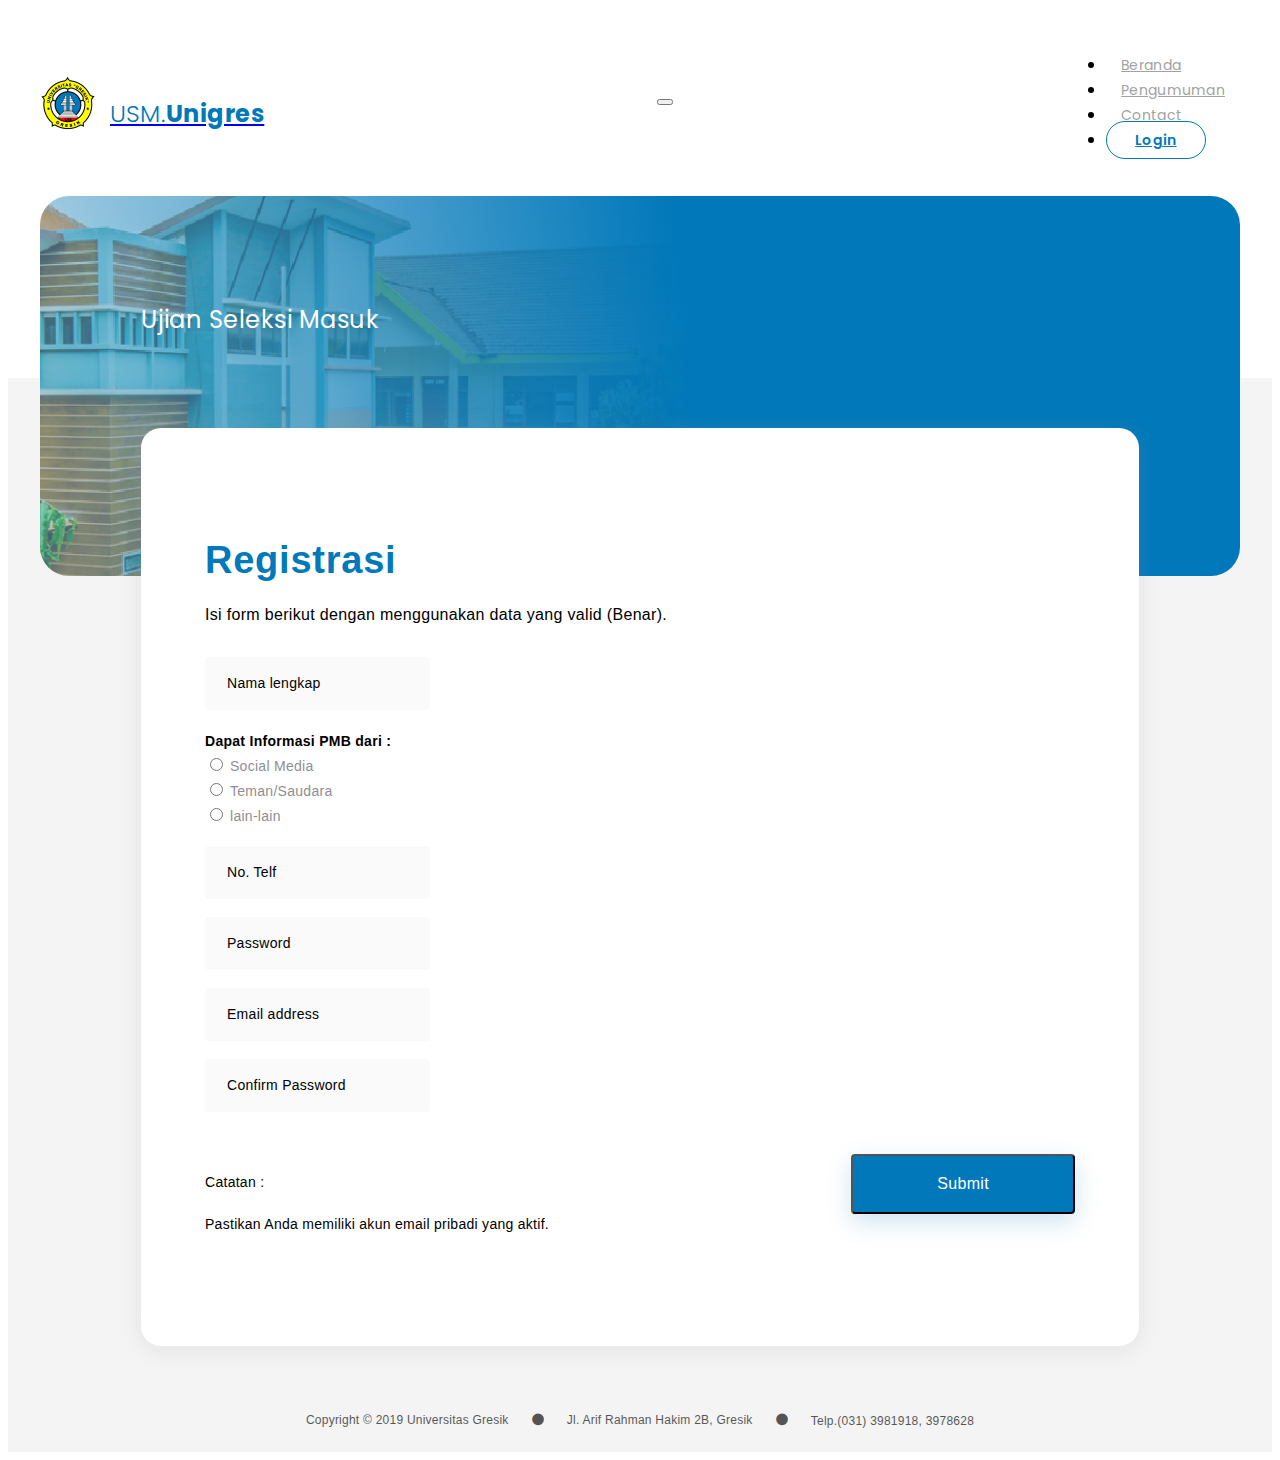
<file: pages/registrasi.html>
<!doctype html>
<html lang="en">
  <head>
    <meta charset="utf-8">
    <meta name="viewport" content="width=device-width, initial-scale=1">

    <link rel="preconnect" href="https://fonts.gstatic.com">
    
    <link href="http://fonts.cdnfonts.com/css/helvetica-neue-9" rel="stylesheet">
    
    <link href="https://fonts.googleapis.com/css2?family=Poppins:wght@300;400;500;600;700;800&display=swap" rel="stylesheet">

    <link href="https://cdn.jsdelivr.net/npm/bootstrap@5.0.0-beta1/dist/css/bootstrap.min.css" rel="stylesheet" integrity="sha384-giJF6kkoqNQ00vy+HMDP7azOuL0xtbfIcaT9wjKHr8RbDVddVHyTfAAsrekwKmP1" crossorigin="anonymous">

    <link href="https://cdnjs.cloudflare.com/ajax/libs/font-awesome/5.15.1/css/all.min.css" rel="stylesheet">
    
    <link href="../static/css/main.css" rel="stylesheet"/>
    <link href="../static/css/responsive.css" rel="stylesheet"/>

    <title>Unigres</title>
  </head>
  <body>
    <nav class="navbar navbar-expand-lg navbar-light main-nav">
      <div class="main-container">
        <a class="navbar-brand" href="#">
          <img class="logo-brand" src="../static/images/logo.png">
          <p>USM.<span>Unigres</span></p>
        </a>
        <button class="navbar-toggler" type="button" data-bs-toggle="collapse" data-bs-target="#navbarSupportedContent" aria-controls="navbarSupportedContent" aria-expanded="false" aria-label="Toggle navigation">
          <span class="navbar-toggler-icon"></span>
        </button>
        <div class="collapse navbar-collapse" id="navbarSupportedContent">
          <ul class="navbar-nav ms-auto">
            <li class="nav-item">
              <a class="nav-link" href="../index.html">Beranda</a>
            </li>
            <li class="nav-item">
              <a class="nav-link" href="pengumuman.html">Pengumuman</a>
            </li>
            <li class="nav-item">
              <a class="nav-link" href="#">Contact</a>
            </li>
            <li class="nav-item btn-nav">
              <a class="nav-link" href="#">Login</a>
            </li>
          </ul>
        </div>
      </div>
    </nav>
    <main>
      <section class="main-banner">
        <div class="main-container">
          <div class="wrapper-banner">
            <div class="banner-iner">
              <div class="second-container">
                <p class="banner-title">Ujian Seleksi Masuk</p>
                <h5 class="banner-caption">Universitas Gresik</h5>
              </div>
            </div>
          </div>
        </div>
      </section>
      <section class="form-registration">
        <div class="second-container">
          <form action="verif-registrasi.html">
            <div class="wrapper-registration">
              <h5 class="form-title">Registrasi</h5>
              <p class="form-info">Isi form berikut dengan menggunakan data yang valid (Benar).</p>
              <div class="row">
                <div class="col-lg-6">
                  <input type="text" class="form-control" placeholder="Nama lengkap">
                </div>
                <div class="col-lg-6">
                  <label class="form-label lable-radio">Dapat Informasi PMB dari :</label>
                  <div class="wrap-input">
                    <div class="form-check form-check-inline">
                      <input class="form-check-input" type="radio" name="inlineRadioOptions" id="inlineRadio1" value="option1">
                      <label class="form-check-label" for="inlineRadio1">Social Media</label>
                    </div>
                    <div class="form-check form-check-inline">
                      <input class="form-check-input" type="radio" name="inlineRadioOptions" id="inlineRadio2" value="option2">
                      <label class="form-check-label" for="inlineRadio2">Teman/Saudara</label>
                    </div>
                    <div class="form-check form-check-inline">
                      <input class="form-check-input" type="radio" name="inlineRadioOptions" id="inlineRadio3" value="option3">
                      <label class="form-check-label" for="inlineRadio3">lain-lain</label>
                    </div>
                  </div>
                </div>
                <div class="col-lg-6">
                  <input type="tel" class="form-control" placeholder="No. Telf">
                </div>
                <div class="col-lg-6">
                  <input type="password" class="form-control" placeholder="Password">
                </div>
                <div class="col-lg-6">
                  <input type="email" class="form-control" placeholder="Email address">
                </div>
                <div class="col-lg-6">
                  <input type="password" class="form-control" placeholder="Confirm Password">
                </div>
              </div>
              <div class="wrapper-btn-form">
                <div class="wrap-left">
                  <p class="note-title">Catatan :</p>
                  <p class="note">Pastikan Anda memiliki akun email pribadi yang aktif.</p>
                </div>
                <button type="submit" class="btn btn-regist">Submit</button>
              </div>
            </div>
          </form>
        </div>
      </section>
    </main>
    <footer>
        <ul class="wrapper-footer">
          <li>Copyright © 2019 Universitas Gresik</li>
          <li>Jl. Arif Rahman Hakim 2B, Gresik</li>
          <li>Telp.(031) 3981918, 3978628</li>
        </ul>
      </footer>
    <script src="https://cdn.jsdelivr.net/npm/bootstrap@5.0.0-beta1/dist/js/bootstrap.bundle.min.js" integrity="sha384-ygbV9kiqUc6oa4msXn9868pTtWMgiQaeYH7/t7LECLbyPA2x65Kgf80OJFdroafW" crossorigin="anonymous"></script>
  </body>
</html>
</file>
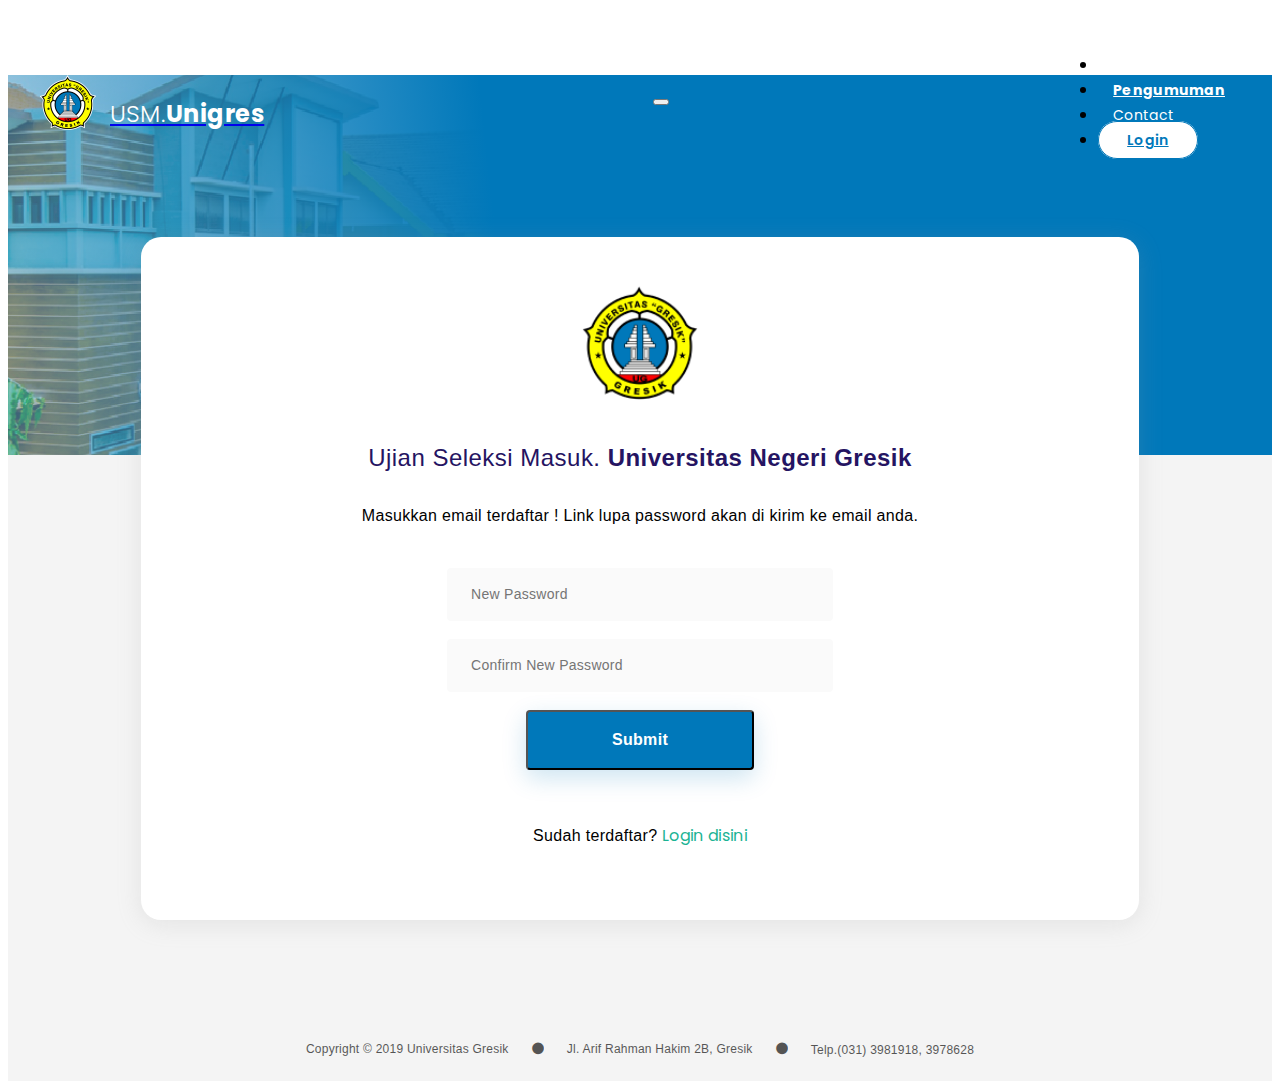
<file: pages/reset-pass.html>
<!doctype html>
<html lang="en">
  <head>
    <meta charset="utf-8">
    <meta name="viewport" content="width=device-width, initial-scale=1">

    <link rel="preconnect" href="https://fonts.gstatic.com">
    
    <link href="http://fonts.cdnfonts.com/css/helvetica-neue-9" rel="stylesheet">
    
    <link href="https://fonts.googleapis.com/css2?family=Poppins:wght@300;400;500;600;700;800&display=swap" rel="stylesheet">

    <link href="https://cdn.jsdelivr.net/npm/bootstrap@5.0.0-beta1/dist/css/bootstrap.min.css" rel="stylesheet" integrity="sha384-giJF6kkoqNQ00vy+HMDP7azOuL0xtbfIcaT9wjKHr8RbDVddVHyTfAAsrekwKmP1" crossorigin="anonymous">

    <link href="https://cdnjs.cloudflare.com/ajax/libs/font-awesome/5.15.1/css/all.min.css" rel="stylesheet">
    
    <link href="../static/css/main.css" rel="stylesheet"/>
    <link href="../static/css/responsive.css" rel="stylesheet"/>

    <title>Unigres</title>
  </head>
  <body>
    <nav class="navbar navbar-expand-lg navbar-light second-nav">
      <div class="main-container">
        <a class="navbar-brand" href="#">
          <img class="logo-brand" src="../static/images/logo.png">
          <p>USM.<span>Unigres</span></p>
        </a>
        <button class="navbar-toggler" type="button" data-bs-toggle="collapse" data-bs-target="#navbarSupportedContent" aria-controls="navbarSupportedContent" aria-expanded="false" aria-label="Toggle navigation">
          <span class="navbar-toggler-icon"></span>
        </button>
        <div class="collapse navbar-collapse" id="navbarSupportedContent">
          <ul class="navbar-nav ms-auto">
            <li class="nav-item">
              <a class="nav-link" href="../index.html">Beranda</a>
            </li>
            <li class="nav-item">
              <a class="nav-link active" href="#">Pengumuman</a>
            </li>
            <li class="nav-item">
              <a class="nav-link" href="#">Contact</a>
            </li>
            <li class="nav-item btn-nav">
              <a class="nav-link" href="#">Login</a>
            </li>
          </ul>
        </div>
      </div>
    </nav>
    <main>
      <section class="second-banner">
        <div class="wrapper-banner">
            <div class="banner-iner">
                <div class="second-container">
                </div>
            </div>
        </div>
      </section>
      <section class="form-login">
        <div class="second-container">
          <form action="#">
            <div class="wrapper-login">
                <img class="login-logo" src="../static/images/logo.png">
                <p class="login-title">Ujian Seleksi Masuk. <span>Universitas Negeri Gresik</span></p>
                <p class="login-info">Masukkan email terdaftar ! Link lupa password akan di kirim ke email anda.</p>
                <input class="form-control" type="password" placeholder="New Password">
                <input class="form-control mb-4" type="password" placeholder="Confirm New Password">
                <button class="btn btn-login">Submit</button>
                <p class="regist-here">Sudah terdaftar? <a href="login.html">Login disini</a></p>
            </div>
          </form>
        </div>
      </section>
    </main>
    <footer>
        <ul class="wrapper-footer">
          <li>Copyright © 2019 Universitas Gresik</li>
          <li>Jl. Arif Rahman Hakim 2B, Gresik</li>
          <li>Telp.(031) 3981918, 3978628</li>
        </ul>
      </footer>
    <script src="https://cdn.jsdelivr.net/npm/bootstrap@5.0.0-beta1/dist/js/bootstrap.bundle.min.js" integrity="sha384-ygbV9kiqUc6oa4msXn9868pTtWMgiQaeYH7/t7LECLbyPA2x65Kgf80OJFdroafW" crossorigin="anonymous"></script>
  </body>
</html>
</file>
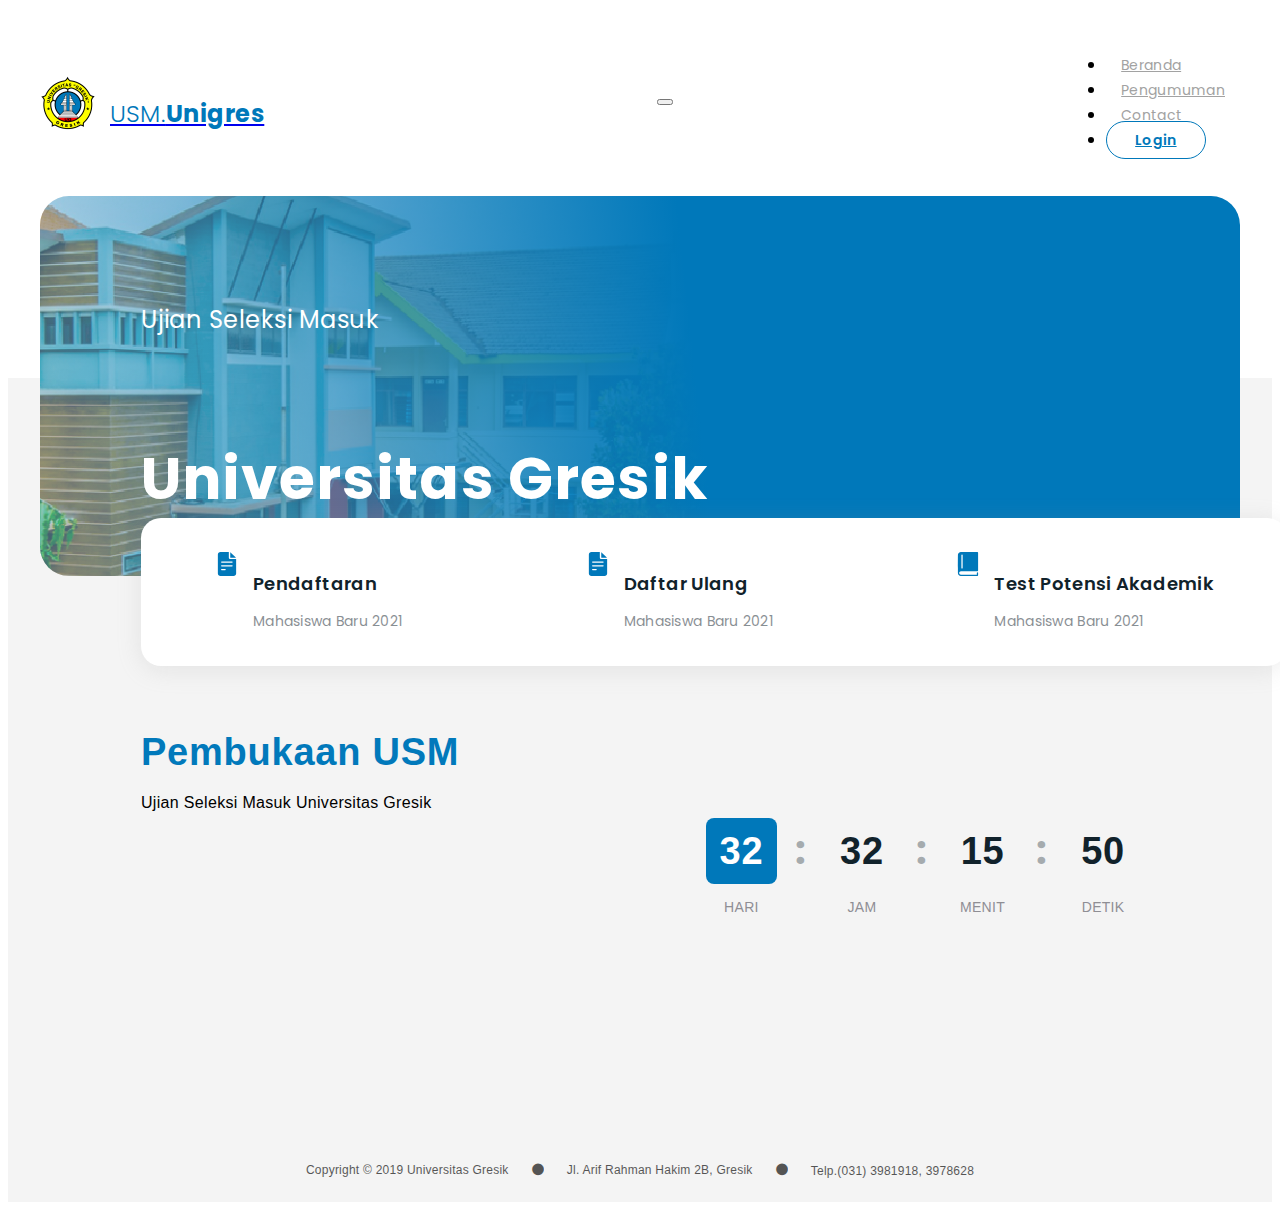
<file: pages/timer.html>
<!doctype html>
<html lang="en">
  <head>
    <meta charset="utf-8">
    <meta name="viewport" content="width=device-width, initial-scale=1">

    <link rel="preconnect" href="https://fonts.gstatic.com">
    
    <link href="http://fonts.cdnfonts.com/css/helvetica-neue-9" rel="stylesheet">
    
    <link href="https://fonts.googleapis.com/css2?family=Poppins:wght@300;400;500;600;700;800&display=swap" rel="stylesheet">

    <link href="https://cdn.jsdelivr.net/npm/bootstrap@5.0.0-beta1/dist/css/bootstrap.min.css" rel="stylesheet" integrity="sha384-giJF6kkoqNQ00vy+HMDP7azOuL0xtbfIcaT9wjKHr8RbDVddVHyTfAAsrekwKmP1" crossorigin="anonymous">

    <link href="https://cdnjs.cloudflare.com/ajax/libs/font-awesome/5.15.1/css/all.min.css" rel="stylesheet">
    
    <link href="../static/css/main.css" rel="stylesheet"/>
    <link href="../static/css/responsive.css" rel="stylesheet"/>

    <title>Unigres</title>
  </head>
  <body>
    <nav class="navbar navbar-expand-lg navbar-light main-nav">
      <div class="main-container">
        <a class="navbar-brand" href="#">
          <img class="logo-brand" src="../static/images/logo.png">
          <p>USM.<span>Unigres</span></p>
        </a>
        <button class="navbar-toggler" type="button" data-bs-toggle="collapse" data-bs-target="#navbarSupportedContent" aria-controls="navbarSupportedContent" aria-expanded="false" aria-label="Toggle navigation">
          <span class="navbar-toggler-icon"></span>
        </button>
        <div class="collapse navbar-collapse" id="navbarSupportedContent">
          <ul class="navbar-nav ms-auto">
            <li class="nav-item">
              <a class="nav-link" href="../index.html">Beranda</a>
            </li>
            <li class="nav-item">
              <a class="nav-link" href="pengumuman.html">Pengumuman</a>
            </li>
            <li class="nav-item">
              <a class="nav-link" href="#">Contact</a>
            </li>
            <li class="nav-item btn-nav">
              <a class="nav-link" href="#">Login</a>
            </li>
          </ul>
        </div>
      </div>
    </nav>
    <main>
      <section class="main-banner">
        <div class="main-container">
          <div class="wrapper-banner">
            <div class="banner-iner">
              <div class="second-container">
                <p class="banner-title">Ujian Seleksi Masuk</p>
                <h5 class="banner-caption">Universitas Gresik</h5>
              </div>
            </div>
          </div>
        </div>
      </section>
      <section class="akademis-group">
        <div class="second-container">
          <div class="wrapper-ak-group">
            <a class="link-item" href="#">
              <div class="ak-item">
                <img src="../static/images/ic-document.svg">
                <div class="ak-body">
                  <p class="title-1">Pendaftaran</p>
                  <p class="title-2">Mahasiswa Baru 2021</p>
                </div>
              </div>
            </a>
            <a class="link-item" href="#">
              <div class="ak-item">
                <img src="../static/images/ic-document.svg">
                <div class="ak-body">
                  <p class="title-1">Daftar Ulang</p>
                  <p class="title-2">Mahasiswa Baru 2021</p>
                </div>
              </div>
            </a>
            <a class="link-item" href="#">
              <div class="ak-item">
                <img src="../static/images/ic-book.svg">
                <div class="ak-body">
                  <p class="title-1">Test Potensi Akademik</p>
                  <p class="title-2">Mahasiswa Baru 2021</p>
                </div>
              </div>
            </a>
          </div>
        </div>
      </section>
      <section class="opening-countdown">
        <div class="second-container">
          <div class="row">
            <div class="col-lg-6">
              <div class="wrapper-left">
                <h5>Pembukaan USM</h5>
                <p>Ujian Seleksi Masuk Universitas Gresik</p>
              </div>
            </div>
            <div class="col-lg-6">
              <div class="wrapper-right">
                <div class="countdown">
                  <span>32</span>:<span>32</span>:<span>15</span>:<span>50</span>
                </div>
              </div>
            </div>
          </div>
        </div>
      </section>
    </main>
    <footer>
        <ul class="wrapper-footer">
          <li>Copyright © 2019 Universitas Gresik</li>
          <li>Jl. Arif Rahman Hakim 2B, Gresik</li>
          <li>Telp.(031) 3981918, 3978628</li>
        </ul>
      </footer>
    <script src="https://cdn.jsdelivr.net/npm/bootstrap@5.0.0-beta1/dist/js/bootstrap.bundle.min.js" integrity="sha384-ygbV9kiqUc6oa4msXn9868pTtWMgiQaeYH7/t7LECLbyPA2x65Kgf80OJFdroafW" crossorigin="anonymous"></script>
  </body>
</html>
</file>
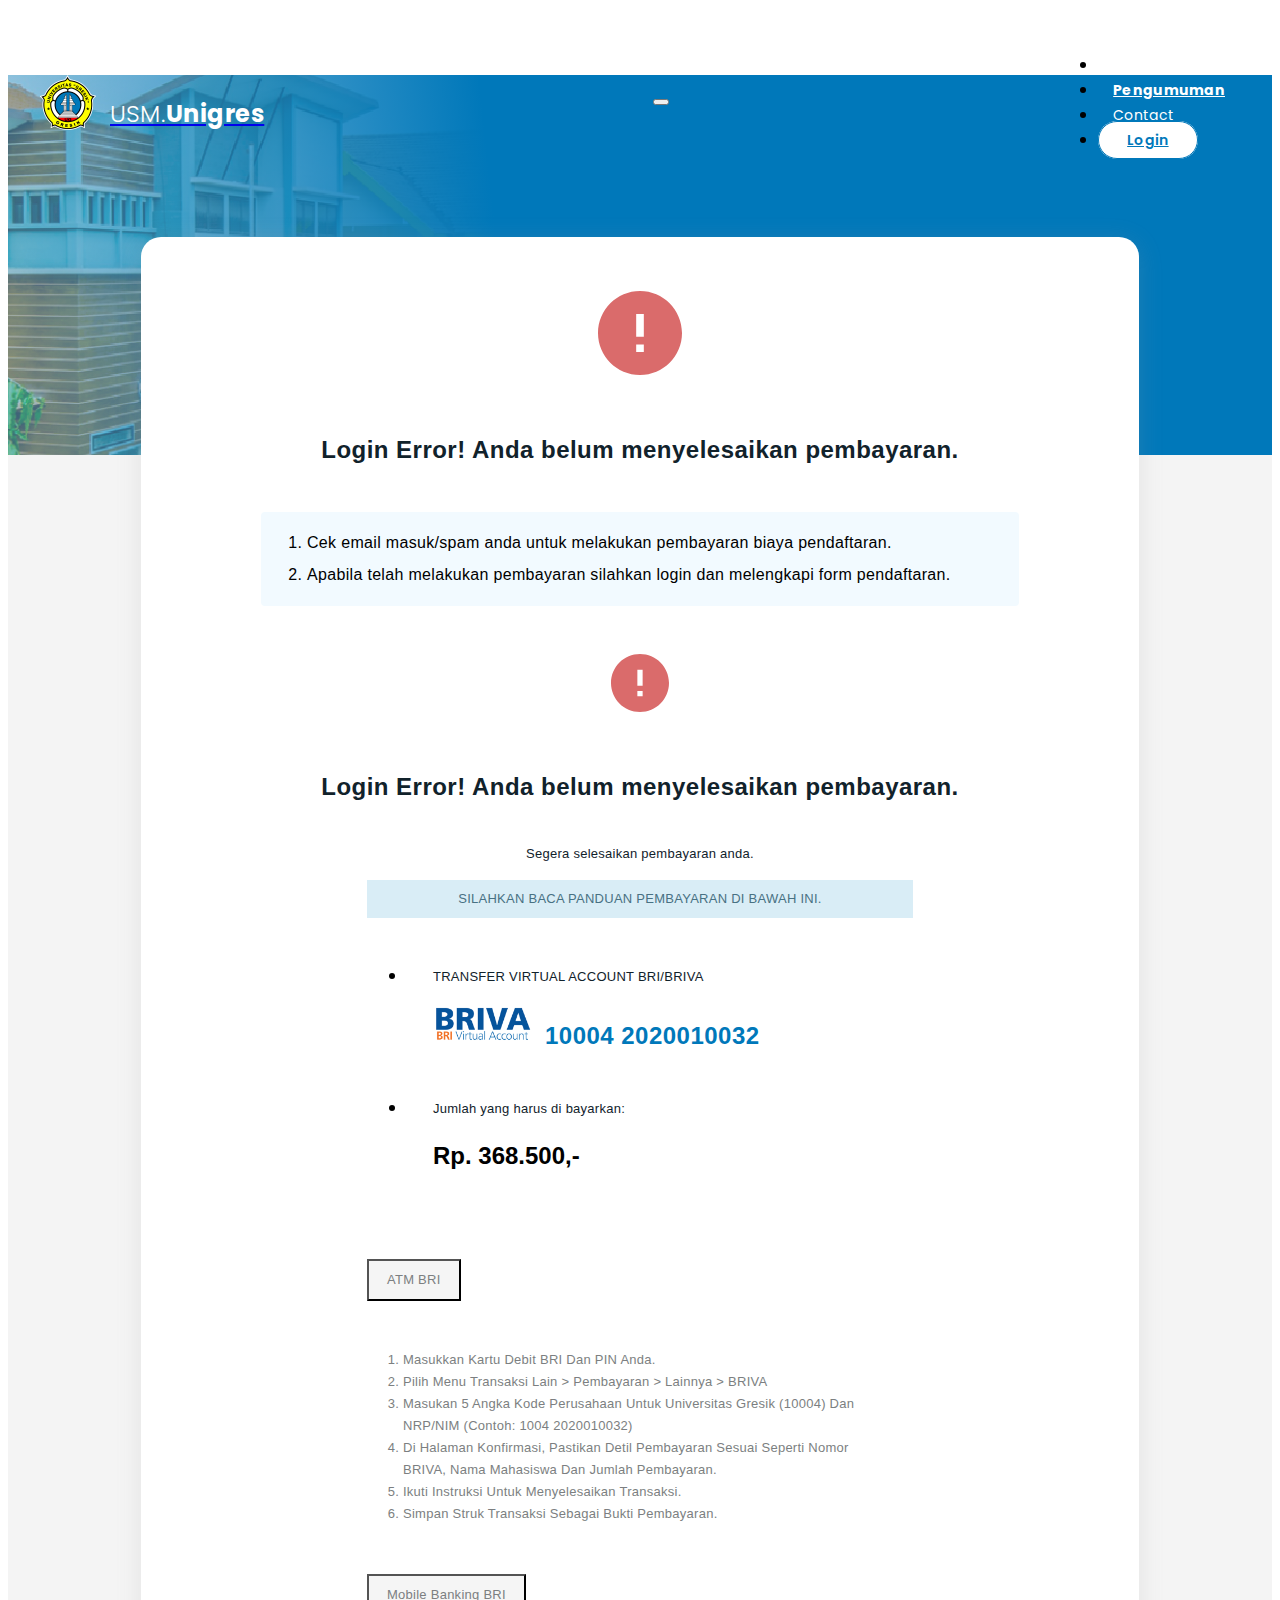
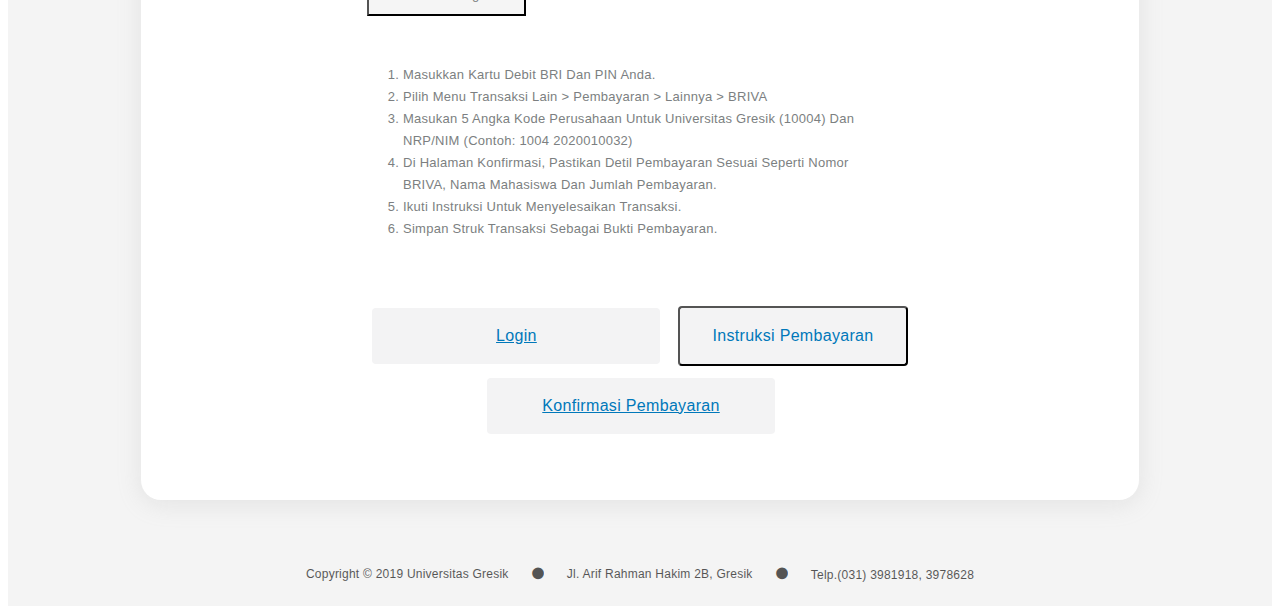
<file: pages/verif-error.html>
<!doctype html>
<html lang="en">
  <head>
    <meta charset="utf-8">
    <meta name="viewport" content="width=device-width, initial-scale=1">

    <link rel="preconnect" href="https://fonts.gstatic.com">
    
    <link href="http://fonts.cdnfonts.com/css/helvetica-neue-9" rel="stylesheet">
    
    <link href="https://fonts.googleapis.com/css2?family=Poppins:wght@300;400;500;600;700;800&display=swap" rel="stylesheet">

    <link href="https://cdn.jsdelivr.net/npm/bootstrap@5.0.0-beta1/dist/css/bootstrap.min.css" rel="stylesheet" integrity="sha384-giJF6kkoqNQ00vy+HMDP7azOuL0xtbfIcaT9wjKHr8RbDVddVHyTfAAsrekwKmP1" crossorigin="anonymous">

    <link href="https://cdnjs.cloudflare.com/ajax/libs/font-awesome/5.15.1/css/all.min.css" rel="stylesheet">
    
    <link href="../static/css/main.css" rel="stylesheet"/>
    <link href="../static/css/responsive.css" rel="stylesheet"/>

    <title>Unigres</title>
  </head>
  <body>
    <nav class="navbar navbar-expand-lg navbar-light second-nav">
      <div class="main-container">
        <a class="navbar-brand" href="#">
          <img class="logo-brand" src="../static/images/logo.png">
          <p>USM.<span>Unigres</span></p>
        </a>
        <button class="navbar-toggler" type="button" data-bs-toggle="collapse" data-bs-target="#navbarSupportedContent" aria-controls="navbarSupportedContent" aria-expanded="false" aria-label="Toggle navigation">
          <span class="navbar-toggler-icon"></span>
        </button>
        <div class="collapse navbar-collapse" id="navbarSupportedContent">
          <ul class="navbar-nav ms-auto">
            <li class="nav-item">
              <a class="nav-link" href="../index.html">Beranda</a>
            </li>
            <li class="nav-item">
              <a class="nav-link active" href="#">Pengumuman</a>
            </li>
            <li class="nav-item">
              <a class="nav-link" href="#">Contact</a>
            </li>
            <li class="nav-item btn-nav">
              <a class="nav-link" href="#">Login</a>
            </li>
          </ul>
        </div>
      </div>
    </nav>
    <main>
      <section class="second-banner">
        <div class="wrapper-banner">
            <div class="banner-iner">
            </div>
        </div>
      </section>
      <section class="verif-registration">
        <div class="second-container">
          <div class="wrapper-verif">
            <div class="wrap-content step1" id="step1">
              <img class="verif-ic" src="../static/images/ic-error.svg">
              <h5 class="verif-title">Login Error! Anda belum menyelesaikan pembayaran.</h5>
              <ol>
                <li>Cek email masuk/spam anda untuk melakukan pembayaran biaya pendaftaran.</li>
                <li>Apabila telah melakukan pembayaran silahkan login dan melengkapi form pendaftaran.</li>
              </ol>
            </div>
            <div class="wrap-content step2 d-none" id="step2">
              <img class="verif-ic" src="../static/images/ic-error.svg" style="width: 58px;">
              <h5 class="verif-title mb-2">Login Error! Anda belum menyelesaikan pembayaran.</h5>
              <p class="step2-title">Segera selesaikan pembayaran anda.</p>
              <div class="card card-payment">
                <div class="card-header">
                  SILAHKAN BACA PANDUAN PEMBAYARAN DI BAWAH INI.
                </div>
                <ul class="list-group list-group-flush">
                  <li class="list-group-item">
                    <p class="list-title">TRANSFER VIRTUAL ACCOUNT BRI/BRIVA</p>
                    <div class="wrap-briva">
                      <img src="../static/images/briva.png">
                      <p>10004 2020010032</p>
                    </div>
                  </li>
                  <li class="list-group-item">
                    <p class="list-title">Jumlah yang harus di bayarkan:</p>
                    <p class="price">Rp. 368.500,-</p>
                  </li>
                </ul>
              </div>
              <div class="accordion accordion-payment" id="accordionExample">
                <div class="accordion-item">
                  <h2 class="accordion-header" id="headingOne">
                    <button class="accordion-button" type="button" data-bs-toggle="collapse" data-bs-target="#collapseOne" aria-expanded="true" aria-controls="collapseOne">
                      ATM BRI
                    </button>
                  </h2>
                  <div id="collapseOne" class="accordion-collapse collapse show" aria-labelledby="headingOne" data-bs-parent="#accordionExample">
                    <div class="accordion-body">
                      <ol>
                        <li>Masukkan kartu debit BRI dan PIN anda.</li>
                        <li>pilih menu transaksi lain > pembayaran > lainnya > BRIVA</li>
                        <li>masukan 5 angka kode perusahaan untuk Universitas gresik (10004) dan NRP/NIM (contoh: 1004 2020010032)</li>
                        <li>di halaman konfirmasi, pastikan detil pembayaran sesuai seperti nomor BRIVA, Nama Mahasiswa dan jumlah pembayaran.</li>
                        <li>Ikuti instruksi untuk menyelesaikan transaksi.</li>
                        <li>simpan struk transaksi sebagai bukti pembayaran.</li>
                      </ol>
                    </div>
                  </div>
                </div>
                <div class="accordion-item">
                  <h2 class="accordion-header" id="heading2">
                    <button class="accordion-button collapsed" type="button" data-bs-toggle="collapse" data-bs-target="#collapse2" aria-expanded="true" aria-controls="collapse2">
                      Mobile Banking BRI
                    </button>
                  </h2>
                  <div id="collapse2" class="accordion-collapse collapse" aria-labelledby="heading2" data-bs-parent="#accordionExample">
                    <div class="accordion-body">
                      <ol>
                        <li>Masukkan kartu debit BRI dan PIN anda.</li>
                        <li>pilih menu transaksi lain > pembayaran > lainnya > BRIVA</li>
                        <li>masukan 5 angka kode perusahaan untuk Universitas gresik (10004) dan NRP/NIM (contoh: 1004 2020010032)</li>
                        <li>di halaman konfirmasi, pastikan detil pembayaran sesuai seperti nomor BRIVA, Nama Mahasiswa dan jumlah pembayaran.</li>
                        <li>Ikuti instruksi untuk menyelesaikan transaksi.</li>
                        <li>simpan struk transaksi sebagai bukti pembayaran.</li>
                      </ol>
                    </div>
                  </div>
                </div>
              </div>
            </div>
            <div class="wrap-button-verif wp-step-1" id="btn1">
              <a class="btn btn-login" href="login.html">Login</a>
              <button class="btn btn-instruction" onclick="hideShow()">Instruksi Pembayaran</button>
            </div>
            <div class="wrap-button-verif  wp-step-2 d-none" id="btn2">
              <a class="btn btn-login m-0" href="#">Konfirmasi Pembayaran</a>
            </div>
          </div>
        </div>
      </section>
    </main>
    <footer>
        <ul class="wrapper-footer">
          <li>Copyright © 2019 Universitas Gresik</li>
          <li>Jl. Arif Rahman Hakim 2B, Gresik</li>
          <li>Telp.(031) 3981918, 3978628</li>
        </ul>
      </footer>
    <script src="https://cdn.jsdelivr.net/npm/bootstrap@5.0.0-beta1/dist/js/bootstrap.bundle.min.js" integrity="sha384-ygbV9kiqUc6oa4msXn9868pTtWMgiQaeYH7/t7LECLbyPA2x65Kgf80OJFdroafW" crossorigin="anonymous"></script>
    <script>
      function hideShow(){
        var element = document.getElementById("step1");
        var element2 = document.getElementById("step2");
        var element3 = document.getElementById("btn1");
        var element4 = document.getElementById("btn2");

        element.classList.add("d-none");
        element2.classList.remove("d-none");
        element3.classList.add("d-none");
        element4.classList.remove("d-none");
      }
    </script>
  </body>
</html>
</file>
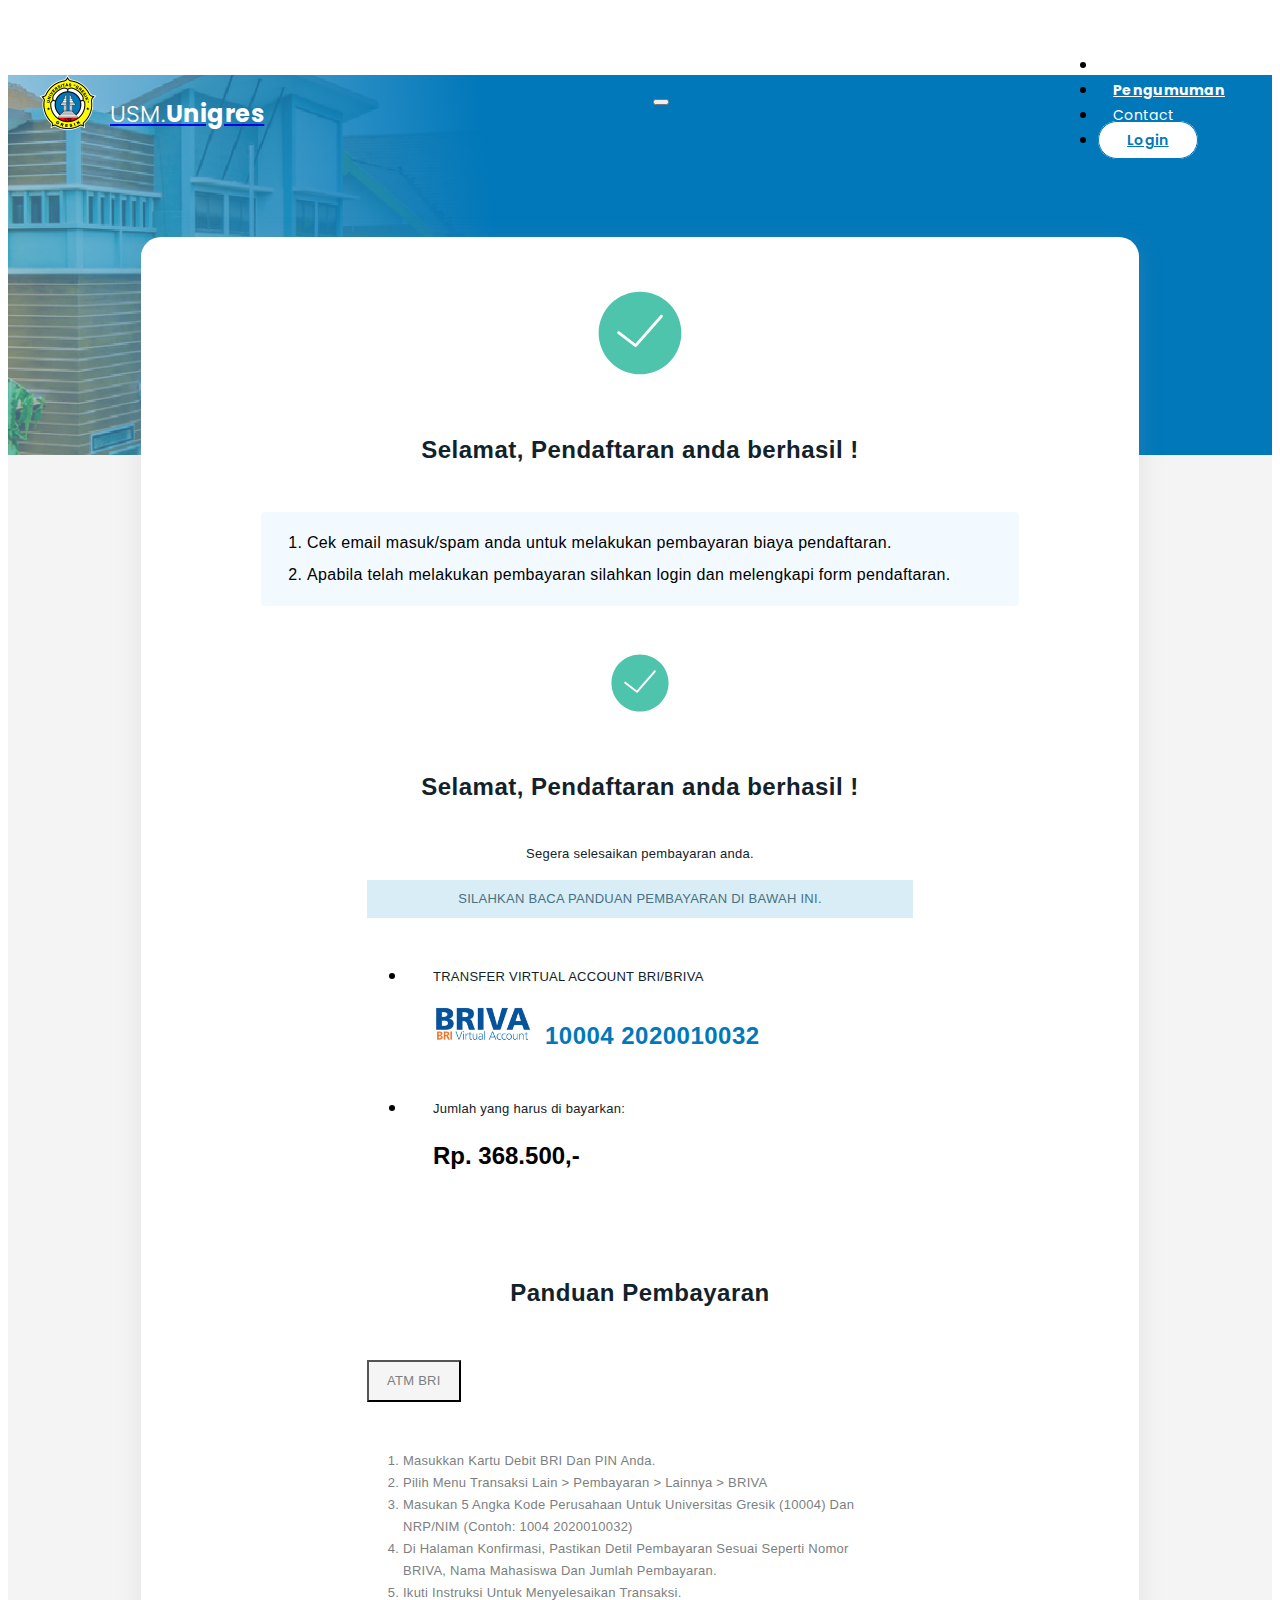
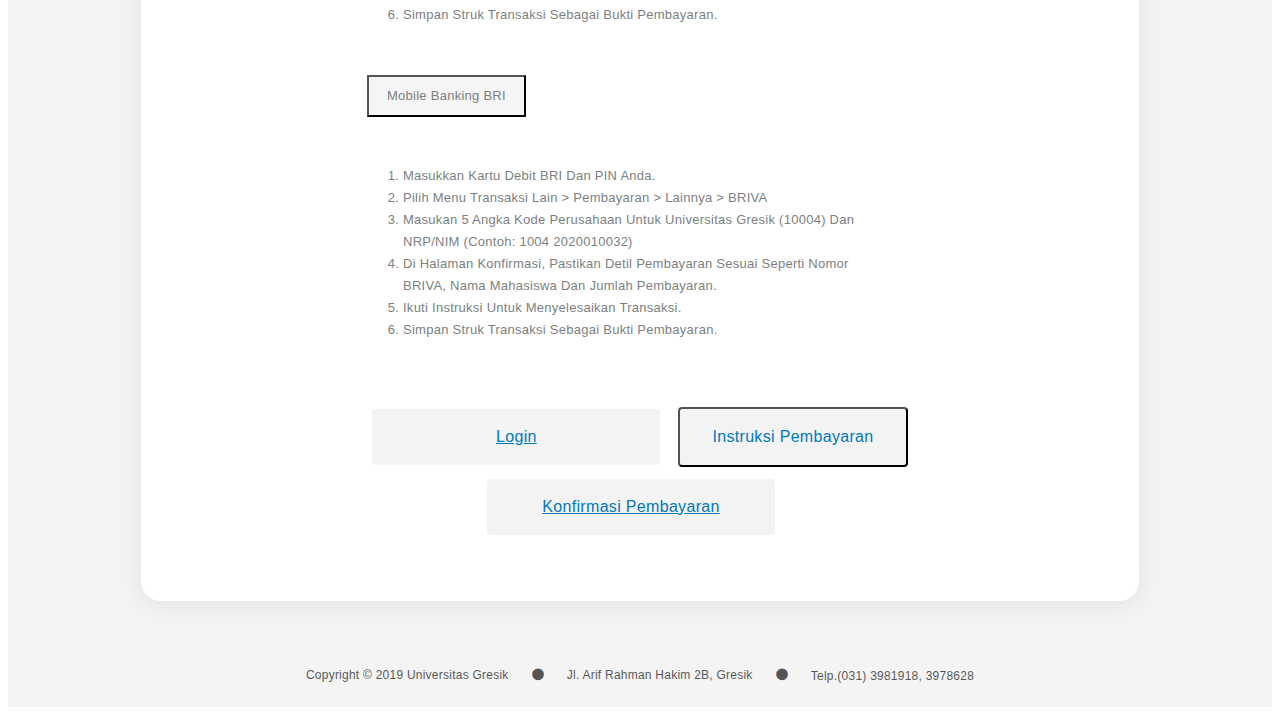
<file: pages/verif-registrasi.html>
<!doctype html>
<html lang="en">
  <head>
    <meta charset="utf-8">
    <meta name="viewport" content="width=device-width, initial-scale=1">

    <link rel="preconnect" href="https://fonts.gstatic.com">
    
    <link href="http://fonts.cdnfonts.com/css/helvetica-neue-9" rel="stylesheet">
    
    <link href="https://fonts.googleapis.com/css2?family=Poppins:wght@300;400;500;600;700;800&display=swap" rel="stylesheet">

    <link href="https://cdn.jsdelivr.net/npm/bootstrap@5.0.0-beta1/dist/css/bootstrap.min.css" rel="stylesheet" integrity="sha384-giJF6kkoqNQ00vy+HMDP7azOuL0xtbfIcaT9wjKHr8RbDVddVHyTfAAsrekwKmP1" crossorigin="anonymous">

    <link href="https://cdnjs.cloudflare.com/ajax/libs/font-awesome/5.15.1/css/all.min.css" rel="stylesheet">
    
    <link href="../static/css/main.css" rel="stylesheet"/>
    <link href="../static/css/responsive.css" rel="stylesheet"/>

    <title>Unigres</title>
  </head>
  <body>
    <nav class="navbar navbar-expand-lg navbar-light second-nav">
      <div class="main-container">
        <a class="navbar-brand" href="#">
          <img class="logo-brand" src="../static/images/logo.png">
          <p>USM.<span>Unigres</span></p>
        </a>
        <button class="navbar-toggler" type="button" data-bs-toggle="collapse" data-bs-target="#navbarSupportedContent" aria-controls="navbarSupportedContent" aria-expanded="false" aria-label="Toggle navigation">
          <span class="navbar-toggler-icon"></span>
        </button>
        <div class="collapse navbar-collapse" id="navbarSupportedContent">
          <ul class="navbar-nav ms-auto">
            <li class="nav-item">
              <a class="nav-link" href="../index.html">Beranda</a>
            </li>
            <li class="nav-item">
              <a class="nav-link active" href="#">Pengumuman</a>
            </li>
            <li class="nav-item">
              <a class="nav-link" href="#">Contact</a>
            </li>
            <li class="nav-item btn-nav">
              <a class="nav-link" href="#">Login</a>
            </li>
          </ul>
        </div>
      </div>
    </nav>
    <main>
      <section class="second-banner">
        <div class="wrapper-banner">
            <div class="banner-iner">
            </div>
        </div>
      </section>
      <section class="verif-registration">
        <div class="second-container">
          <div class="wrapper-verif">
            <div class="wrap-content step1" id="step1">
              <img class="verif-ic" src="../static/images/ic-check.svg">
              <h5 class="verif-title">Selamat, Pendaftaran anda berhasil !</h5>
              <ol>
                <li>Cek email masuk/spam anda untuk melakukan pembayaran biaya pendaftaran.</li>
                <li>Apabila telah melakukan pembayaran silahkan login dan melengkapi form pendaftaran.</li>
              </ol>
            </div>
            <div class="wrap-content step2 d-none" id="step2">
              <img class="verif-ic" src="../static/images/ic-check.svg" style="width: 58px;">
              <h5 class="verif-title mb-2">Selamat, Pendaftaran anda berhasil !</h5>
              <p class="step2-title">Segera selesaikan pembayaran anda.</p>
              <div class="card card-payment">
                <div class="card-header">
                  SILAHKAN BACA PANDUAN PEMBAYARAN DI BAWAH INI.
                </div>
                <ul class="list-group list-group-flush">
                  <li class="list-group-item">
                    <p class="list-title">TRANSFER VIRTUAL ACCOUNT BRI/BRIVA</p>
                    <div class="wrap-briva">
                      <img src="../static/images/briva.png">
                      <p>10004 2020010032</p>
                    </div>
                  </li>
                  <li class="list-group-item">
                    <p class="list-title">Jumlah yang harus di bayarkan:</p>
                    <p class="price">Rp. 368.500,-</p>
                  </li>
                </ul>
              </div>

              <h5 class="verif-title mb-4">Panduan Pembayaran</h5>
              <div class="accordion accordion-payment" id="accordionExample">
                <div class="accordion-item">
                  <h2 class="accordion-header" id="headingOne">
                    <button class="accordion-button" type="button" data-bs-toggle="collapse" data-bs-target="#collapseOne" aria-expanded="true" aria-controls="collapseOne">
                      ATM BRI
                    </button>
                  </h2>
                  <div id="collapseOne" class="accordion-collapse collapse show" aria-labelledby="headingOne" data-bs-parent="#accordionExample">
                    <div class="accordion-body">
                      <ol>
                        <li>Masukkan kartu debit BRI dan PIN anda.</li>
                        <li>pilih menu transaksi lain > pembayaran > lainnya > BRIVA</li>
                        <li>masukan 5 angka kode perusahaan untuk Universitas gresik (10004) dan NRP/NIM (contoh: 1004 2020010032)</li>
                        <li>di halaman konfirmasi, pastikan detil pembayaran sesuai seperti nomor BRIVA, Nama Mahasiswa dan jumlah pembayaran.</li>
                        <li>Ikuti instruksi untuk menyelesaikan transaksi.</li>
                        <li>simpan struk transaksi sebagai bukti pembayaran.</li>
                      </ol>
                    </div>
                  </div>
                </div>
                <div class="accordion-item">
                  <h2 class="accordion-header" id="heading2">
                    <button class="accordion-button collapsed" type="button" data-bs-toggle="collapse" data-bs-target="#collapse2" aria-expanded="true" aria-controls="collapse2">
                      Mobile Banking BRI
                    </button>
                  </h2>
                  <div id="collapse2" class="accordion-collapse collapse" aria-labelledby="heading2" data-bs-parent="#accordionExample">
                    <div class="accordion-body">
                      <ol>
                        <li>Masukkan kartu debit BRI dan PIN anda.</li>
                        <li>pilih menu transaksi lain > pembayaran > lainnya > BRIVA</li>
                        <li>masukan 5 angka kode perusahaan untuk Universitas gresik (10004) dan NRP/NIM (contoh: 1004 2020010032)</li>
                        <li>di halaman konfirmasi, pastikan detil pembayaran sesuai seperti nomor BRIVA, Nama Mahasiswa dan jumlah pembayaran.</li>
                        <li>Ikuti instruksi untuk menyelesaikan transaksi.</li>
                        <li>simpan struk transaksi sebagai bukti pembayaran.</li>
                      </ol>
                    </div>
                  </div>
                </div>
              </div>
            </div>
            <div class="wrap-button-verif wp-step-1" id="btn1">
              <a class="btn btn-login" href="login.html">Login</a>
              <button class="btn btn-instruction" onclick="hideShow()">Instruksi Pembayaran</button>
            </div>
            <div class="wrap-button-verif  wp-step-2 d-none" id="btn2">
              <a class="btn btn-login m-0" href="#">Konfirmasi Pembayaran</a>
            </div>
          </div>
        </div>
      </section>
    </main>
    <footer>
        <ul class="wrapper-footer">
          <li>Copyright © 2019 Universitas Gresik</li>
          <li>Jl. Arif Rahman Hakim 2B, Gresik</li>
          <li>Telp.(031) 3981918, 3978628</li>
        </ul>
      </footer>
    <script src="https://cdn.jsdelivr.net/npm/bootstrap@5.0.0-beta1/dist/js/bootstrap.bundle.min.js" integrity="sha384-ygbV9kiqUc6oa4msXn9868pTtWMgiQaeYH7/t7LECLbyPA2x65Kgf80OJFdroafW" crossorigin="anonymous"></script>
    <script>
      function hideShow(){
        var element = document.getElementById("step1");
        var element2 = document.getElementById("step2");
        var element3 = document.getElementById("btn1");
        var element4 = document.getElementById("btn2");

        element.classList.add("d-none");
        element2.classList.remove("d-none");
        element3.classList.add("d-none");
        element4.classList.remove("d-none");
      }
    </script>
  </body>
</html>
</file>
<file: static/css/main.css>
/* 
font-family: 'Helvetica Neue', sans-serif;
font-family: 'Helvetica 25 UltraLight', sans-serif;
font-family: 'Helvetica 35 Thin', sans-serif;
font-family: 'Helvetica 45 Light', sans-serif;
font-family: 'Helvetica 55 Roman', sans-serif;
font-family: 'Helvetica 65 Medium', sans-serif; 
*/
* {
  font-family: "Poppins", sans-serif;
}
main {
  background-color: #f4f4f4;
  min-height: 100vh;
}
.btn:focus {
  box-shadow: none;
}
.navbar > .main-container {
  display: flex;
  flex-wrap: inherit;
  align-items: center;
  justify-content: space-between;
}
.main-container {
  width: 100%;
  padding-right: var(--bs-gutter-x, 0.75rem);
  padding-left: var(--bs-gutter-x, 0.75rem);
  margin-right: auto;
  margin-left: auto;
}
.second-container {
  width: 100%;
  padding-right: var(--bs-gutter-x, 0.75rem);
  padding-left: var(--bs-gutter-x, 0.75rem);
  margin-right: auto;
  margin-left: auto;
}
.btn:focus {
  box-shadow: none;
}
.navbar-light {
  padding: 28px 0px;
}
.navbar-light.dashboard {
  background-color: #0078ba;
  padding: 21px 0px;
  margin-bottom: 0 !important;
}
.navbar-brand {
  display: flex;
  flex-direction: row;
  align-items: center;
}
.navbar-brand .logo-brand {
  width: 56px;
}
.main-nav .navbar-brand p {
  font-style: normal;
  font-weight: 300;
  font-size: 24px;
  line-height: 36px;
  letter-spacing: 0.02em;
  color: #0078ba;
  margin-left: 14px;
  margin-bottom: 0;
}
.second-nav .navbar-brand p {
  font-style: normal;
  font-weight: 300;
  font-size: 24px;
  line-height: 36px;
  letter-spacing: 0.02em;
  color: #ffffff;
  margin-left: 14px;
  margin-bottom: 0;
}
.navbar-brand p span {
  font-weight: bold;
}
.navbar-light .navbar-nav .nav-link {
  font-style: normal;
  font-weight: normal;
  font-size: 14px;
  line-height: 21px;
  letter-spacing: 0.02em;
  text-transform: capitalize;
  color: #a2a2a2;
  padding-left: 15px;
  padding-right: 15px;
}
.navbar-light.second-nav .navbar-nav .nav-link {
  color: #ffffff;
}
.navbar-light.second-nav .navbar-nav .nav-item.btn-nav a:hover {
  background-color: #ffffff;
  color: #0078ba;
}
.navbar-light .navbar-nav .nav-item.btn-nav a {
  font-style: normal;
  font-weight: 600;
  font-size: 14px;
  line-height: 21px;
  letter-spacing: 0.02em;
  text-transform: capitalize;
  padding: 8px 28px;
  background-color: rgb(255, 255, 255);
  border: 1px solid #0078ba;
  border-radius: 80px;
  color: #0078ba;
  max-width: max-content;
}
.navbar-light .navbar-nav .nav-item.btn-nav a:hover {
  background-color: #0078ba;
  color: #ffffff;
}
.navbar-light.second-nav .navbar-nav .nav-link.active,
.navbar-light .navbar-nav .show > .nav-link {
  color: #ffffff;
}
.navbar-light .navbar-nav .nav-link.active,
.navbar-light .navbar-nav .show > .nav-link {
  color: #0078ba;
  font-weight: bold;
}
section.main-banner {
  position: relative;
  z-index: 10;
}
section.main-banner::before {
  content: "";
  position: absolute;
  top: 0;
  left: 0;
  height: 182px;
  width: 100%;
  background-color: #ffffff;
  z-index: -1;
}
section.main-banner .wrapper-banner {
  width: 100%;
  height: 380px;
  border-radius: 29px;
  background-image: url("../images/banner-main.jpg");
  background-size: contain;
  background-repeat: no-repeat;
  background-position: left;
  overflow: hidden;
}
section.main-banner .wrapper-banner .banner-iner {
  padding-top: 82px;
  width: 100%;
  height: 380px;
  background: linear-gradient(
    263.76deg,
    #0078ba 45.08%,
    rgba(0, 120, 186, 0) 114.7%
  );
}
section.main-banner p {
  font-style: normal;
  font-weight: normal;
  font-size: 24px;
  line-height: 36px;
  letter-spacing: 0.02em;
  text-transform: capitalize;
  color: #ffffff;
  margin-bottom: 0px;
}
section.main-banner .banner-caption {
  font-style: normal;
  font-weight: bold;
  font-size: 58px;
  line-height: 87px;
  letter-spacing: 0.02em;
  text-transform: capitalize;
  color: #ffffff;
}
section.akademis-group {
  margin-top: -58px;
  position: relative;
  z-index: 11;
  margin-bottom: 48px;
}
section.akademis-group .wrapper-ak-group {
  display: flex;
  flex-direction: row;
  flex-wrap: wrap;
  align-items: center;
  justify-content: space-between;
  width: 100%;
  background-color: #ffffff;
  box-shadow: 0px 4px 24px rgba(162, 162, 162, 0.2);
  border-radius: 20px;
  padding: 34px 74px;
}
section.akademis-group .link-item {
  text-decoration: none;
}
section.akademis-group .ak-item {
  display: flex;
  flex-direction: row;
  align-items: flex-start;
}
section.akademis-group .ak-item img {
  height: 24px;
  margin-right: 14px;
}
section.akademis-group .ak-item .ak-body .title-1 {
  font-style: normal;
  font-weight: 600;
  font-size: 18px;
  line-height: 27px;
  letter-spacing: 0.02em;
  text-transform: capitalize;
  color: #11222b;
  margin-bottom: 0;
}
section.akademis-group .ak-item .ak-body .title-2 {
  font-style: normal;
  font-weight: normal;
  font-size: 14px;
  line-height: 21px;
  letter-spacing: 0.02em;
  text-transform: capitalize;
  color: #11222b;
  opacity: 0.5;
  margin-bottom: 0;
}
section.announcement {
  padding-bottom: 52px;
}
section.announcement .wrapper-head-ann {
  display: flex;
  flex-direction: row;
  justify-content: space-between;
  margin-bottom: 28px;
}
section.announcement .wrapper-head-ann .left .ann-title {
  font-family: "Helvetica Neue", sans-serif;
  font-style: normal;
  font-weight: bold;
  font-size: 38px;
  line-height: 46px;
  letter-spacing: 0.02em;
  color: #0179bb;
  margin-bottom: 6px;
}
section.announcement .wrapper-head-ann .left .ann-desc {
  font-family: "Helvetica 45 Light", sans-serif;
  font-style: normal;
  font-weight: normal;
  font-size: 16px;
  line-height: 24px;
  letter-spacing: 0.02em;
  color: #000000;
  margin-bottom: 0;
}
section.announcement .wrapper-head-ann .link-vm {
  font-family: "Helvetica 65 Medium", sans-serif;
  font-style: normal;
  font-weight: 600;
  font-size: 14px;
  line-height: 46px;
  letter-spacing: 0.02em;
  color: #0078ba;
  text-decoration: none;
}
section.announcement .wrapper-head-ann .link-vm i {
  margin-left: 14px;
}
section.announcement .link-item-ann {
  text-decoration: none;
}
section.announcement .wrappe-item-ann {
  position: relative;
  width: 100%;
  padding: 19px 84px 19px 24px;
  background-color: #ffffff;
  border-radius: 4px;
  border: 1px solid #f3f3f4;
}
section.announcement .wrappe-item-ann .item-ann-title-1 {
  font-family: "Helvetica Neue", sans-serif;
  font-size: 16px;
  line-height: 28px;
  letter-spacing: 0.02em;
  color: #000000;
  margin-bottom: 4px;
}
section.announcement .wrappe-item-ann .item-ann-title-2 {
  font-family: "Helvetica 45 Light", sans-serif;
  font-size: 12px;
  line-height: 28px;
  letter-spacing: 0.02em;
  color: #a2a2a2;
  margin-bottom: 0;
}
section.announcement .wrappe-item-ann .badge-item {
  position: absolute;
  right: 22px;
  top: 22px;
  font-family: "Helvetica 45 Light", sans-serif;
  font-size: 12px;
  letter-spacing: 0.02em;
  color: #1bb394;
  padding: 8px 16px;
  background: #def3ef;
  border-radius: 4px;
}
footer {
  padding-top: 28px;
  background-color: #f4f4f4;
}
footer .wrapper-footer {
  display: flex;
  flex-direction: row;
  align-items: center;
  justify-content: center;
  flex-wrap: wrap;
  padding-left: 0;
  list-style: none;
  margin-bottom: 0;
  padding: 16px 0px;
}
footer .wrapper-footer li {
  font-family: "Helvetica 45 Light", sans-serif;
  font-size: 12px;
  line-height: 28px;
  letter-spacing: 0.02em;
  color: #000000;
  opacity: 0.65;
  margin-right: 23px;
}
footer .wrapper-footer li:nth-last-of-type(1) {
  margin-right: 0;
}
footer .wrapper-footer li:nth-last-of-type(1)::after {
  display: none;
}
footer .wrapper-footer li::after {
  font-family: "Font Awesome 5 Free";
  content: "\f111";
  display: inline-block;
  vertical-align: middle;
  margin-left: 23px;
  font-weight: 900;
  margin-bottom: 2px;
}

/* PENGUMUMAN */
.navbar.second-nav {
  margin-bottom: -121px;
}
section.second-banner .wrapper-banner {
  width: 100%;
  height: 380px;
  background-image: url("../images/banner-main.jpg");
  background-size: contain;
  background-repeat: no-repeat;
  background-position: left;
  overflow: hidden;
}
section.second-banner .wrapper-banner .banner-iner {
  padding-top: 152px;
  width: 100%;
  height: 380px;
  background: linear-gradient(
    263.76deg,
    #0078ba 60%,
    rgba(0, 120, 186, 0) 114.7%
  );
}
section.second-banner p {
  font-family: "Helvetica 45 Light", sans-serif;
  font-style: normal;
  font-weight: normal;
  font-size: 16px;
  line-height: 24px;
  letter-spacing: 0.02em;
  color: #ffffff;
  margin-bottom: 0px;
}
section.second-banner .banner-caption {
  font-family: "Helvetica Neue", sans-serif;
  font-style: normal;
  font-weight: bold;
  font-size: 38px;
  line-height: 46px;
  letter-spacing: 0.02em;
  color: #ffffff;
}
section.opening-countdown .wrapper-left h5 {
  font-family: "Helvetica Neue", sans-serif;
  font-style: normal;
  font-weight: bold;
  font-size: 38px;
  line-height: 46px;
  letter-spacing: 0.02em;
  color: #0179bb;
  margin-bottom: 6px;
}
section.opening-countdown .wrapper-left p {
  font-family: "Helvetica 45 Light", sans-serif;
  font-style: normal;
  font-weight: normal;
  font-size: 16px;
  line-height: 24px;
  letter-spacing: 0.02em;
  color: #000000;
  margin-bottom: 0;
}
section.opening-countdown .wrapper-right {
  display: flex;
  flex-direction: row;
  justify-content: flex-end;
}
section.opening-countdown .wrapper-right .countdown {
  font-weight: bold;
  font-size: 38px;
  line-height: 72px;
  letter-spacing: 0.02em;
  color: rgba(17, 34, 43, 0.35);
  vertical-align: middle;
}
section.opening-countdown .wrapper-right .countdown span {
  font-family: "Helvetica Neue", sans-serif;
  padding: 12px 14px;
  margin: 0px 18px;
  color: #11222b;
  position: relative;
}
section.opening-countdown .wrapper-right .countdown span:nth-child(1) {
  background: #0078ba;
  border-radius: 8px;
  color: #ffffff;
  margin-left: 0;
}
section.opening-countdown .wrapper-right .countdown span:nth-last-of-type(1) {
  margin-right: 0;
}
section.opening-countdown .wrapper-right .countdown span:nth-child(1)::after {
  content: "hari";
  position: absolute;
  bottom: -32px;
  left: 50%;
  transform: translateX(-50%);
  font-family: "Helvetica 35 Thin", sans-serif;
  font-weight: normal;
  font-size: 14px;
  line-height: 17px;
  text-align: center;
  letter-spacing: 0.02em;
  text-transform: uppercase;
  color: #8f8e94;
}
section.opening-countdown .wrapper-right .countdown span:nth-child(2)::after {
  content: "jam";
  position: absolute;
  bottom: -32px;
  left: 50%;
  transform: translateX(-50%);
  font-family: "Helvetica 35 Thin", sans-serif;
  font-weight: normal;
  font-size: 14px;
  line-height: 17px;
  text-align: center;
  letter-spacing: 0.02em;
  text-transform: uppercase;
  color: #8f8e94;
}
section.opening-countdown .wrapper-right .countdown span:nth-child(3)::after {
  content: "menit";
  position: absolute;
  bottom: -32px;
  left: 50%;
  transform: translateX(-50%);
  font-family: "Helvetica 35 Thin", sans-serif;
  font-weight: normal;
  font-size: 14px;
  line-height: 17px;
  text-align: center;
  letter-spacing: 0.02em;
  text-transform: uppercase;
  color: #8f8e94;
}
section.opening-countdown .wrapper-right .countdown span:nth-child(4)::after {
  content: "detik";
  position: absolute;
  bottom: -32px;
  left: 50%;
  transform: translateX(-50%);
  font-family: "Helvetica 35 Thin", sans-serif;
  font-weight: normal;
  font-size: 14px;
  line-height: 17px;
  text-align: center;
  letter-spacing: 0.02em;
  text-transform: uppercase;
  color: #8f8e94;
}
section.form-registration {
  margin-top: -148px;
  position: relative;
  z-index: 10;
}
section.form-registration .wrapper-registration {
  padding: 46px 64px 70px 64px;
  background-color: #ffffff;
  box-shadow: 0px 4px 24px rgba(162, 162, 162, 0.2);
  border-radius: 20px;
}
section.form-registration .wrapper-registration .form-title {
  font-family: "Helvetica Neue", sans-serif;
  font-style: normal;
  font-weight: bold;
  font-size: 38px;
  line-height: 46px;
  letter-spacing: 0.02em;
  color: #0179bb;
  margin-bottom: 18px;
}
section.form-registration .wrapper-registration .form-info {
  font-family: "Helvetica 45 Light", sans-serif;
  font-weight: normal;
  font-size: 16px;
  line-height: 28px;
  letter-spacing: 0.02em;
  color: #000000;
  margin-bottom: 28px;
}
section.form-registration .wrapper-registration .form-control {
  font-family: "Helvetica 45 Light", sans-serif;
  background-color: #fafafa;
  padding: 18px 22px;
  border-radius: 4px;
  font-size: 14px;
  line-height: 17px;
  letter-spacing: 0.02em;
  color: #000000;
  border: none;
  margin-bottom: 18px;
}
section.form-registration .wrapper-registration .wrap-input {
  margin-bottom: 18px;
}
section.form-registration .wrapper-registration .lable-radio {
  font-family: "Helvetica Neue", sans-serif;
  font-style: normal;
  font-weight: bold;
  font-size: 14px;
  letter-spacing: 0.02em;
  color: #000000;
  margin-bottom: 6px;
}
section.form-registration .wrapper-registration .form-check {
  margin-bottom: 0;
}
section.form-registration .wrapper-registration .form-check .form-check-label {
  font-family: "Helvetica 45 Light", sans-serif;
  font-style: normal;
  font-weight: normal;
  font-size: 14px;
  line-height: 24px;
  letter-spacing: 0.02em;
  color: #8f8e94;
}
section.form-registration .wrapper-registration .form-control::placeholder {
  font-family: "Helvetica 45 Light", sans-serif;
  font-size: 14px;
  line-height: 17px;
  letter-spacing: 0.02em;
  color: #000000;
}
section.form-registration .wrapper-btn-form {
  display: flex;
  flex-direction: row;
  flex-wrap: wrap;
  justify-content: space-between;
  margin-top: 24px;
}
section.form-registration .wrapper-btn-form .wrap-left .note-title {
  font-family: "Helvetica Neue", sans-serif;
  font-size: 14px;
  line-height: 28px;
  letter-spacing: 0.02em;
  color: #000000;
  margin-bottom: 8px;
}
section.form-registration .wrapper-btn-form .wrap-left .note {
  font-family: "Helvetica 45 Light", sans-serif;
  font-size: 14px;
  line-height: 28px;
  letter-spacing: 0.02em;
  color: #000000;
  max-width: 380px;
  margin-bottom: 38px;
}
section.form-registration .wrapper-btn-form .btn-regist {
  font-family: "Helvetica Neue", sans-serif;
  font-size: 16px;
  line-height: 28px;
  text-align: center;
  height: max-content;
  letter-spacing: 0.02em;
  color: #ffffff;
  padding: 14px 84px;
  background-color: #0078ba;
  box-shadow: 0px 8px 24px rgba(2, 121, 186, 0.2);
  border-radius: 4px;
}

section.verif-registration {
  margin-top: -218px;
  position: relative;
  z-index: 10;
}
section.verif-registration .wrapper-verif {
  padding: 54px 64px;
  background-color: #ffffff;
  box-shadow: 0px 4px 24px rgba(162, 162, 162, 0.2);
  border-radius: 20px;
  display: flex;
  flex-direction: column;
  align-items: center;
}
section.verif-registration .wrapper-verif .wrap-content {
  display: flex;
  flex-direction: column;
  align-items: center;
}
section.verif-registration .wrapper-verif .verif-ic {
  width: 84px;
  margin-bottom: 20px;
}
section.verif-registration .wrapper-verif .verif-title {
  font-family: "Helvetica Neue", sans-serif;
  font-style: normal;
  font-weight: bold;
  text-align: center;
  font-size: 24px;
  line-height: 29px;
  letter-spacing: 0.02em;
  color: #11222b;
  margin-bottom: 32px;
}
section.verif-registration .wrapper-verif .step1 ol {
  padding: 15px 32px 15px 46px;
  background-color: #f2faff;
  border-radius: 4px;
  width: 100%;
  max-width: 680px;
  margin-bottom: 48px;
}
section.verif-registration .wrapper-verif ol li {
  font-family: "Helvetica 45 Light", sans-serif;
  font-style: normal;
  font-weight: normal;
  font-size: 16px;
  line-height: 32px;
  letter-spacing: 0.02em;
  color: #000000;
}
section.verif-registration .wrapper-verif .wrap-button-verif {
  display: flex;
  flex-direction: row;
  align-items: center;
  flex-wrap: wrap;
  justify-content: center;
}
section.verif-registration .wrapper-verif .wrap-button-verif.wp-step-2 {
  width: 100%;
  max-width: 546px;
  justify-content: center;
}
section.verif-registration .wrapper-verif .wrap-button-verif .btn {
  font-family: "Helvetica 45 Light", sans-serif;
  font-style: normal;
  font-weight: normal;
  font-size: 16px;
  line-height: 28px;
  text-align: center;
  letter-spacing: 0.02em;
  color: #0078ba;
  padding: 14px 32px;
  min-width: 224px;
  background-color: #f3f3f4;
  border-radius: 4px;
  margin-bottom: 12px;
}
section.verif-registration .wrapper-verif .wrap-button-verif .btn:hover {
  background-color: #0078ba;
  color: #ffffff;
  box-shadow: 0px 8px 24px rgba(2, 121, 186, 0.2);
}
section.verif-registration .wrapper-verif .wrap-button-verif .btn:nth-child(1) {
  margin-right: 18px;
}
section.verif-registration .wrapper-verif .step2-title {
  font-family: "Helvetica 45 Light", sans-serif;
  font-style: normal;
  font-weight: normal;
  font-size: 13px;
  line-height: 16px;
  text-align: center;
  letter-spacing: 0.02em;
  color: #11222b;
  margin-bottom: 18px;
}
section.verif-registration .wrapper-verif .card-payment {
  border-color: #8dc2d5;
  width: 100%;
  max-width: 546px;
  margin-bottom: 36px;
}
section.verif-registration .wrapper-verif .card-payment .card-header {
  font-family: "Helvetica 45 Light", sans-serif;
  font-style: normal;
  font-weight: 500;
  font-size: 13px;
  line-height: 16px;
  text-align: center;
  letter-spacing: 0.02em;
  color: #487183;
  background-color: #d9edf6;
  border-color: #8dc2d5;
  padding: 11px 20px;
}
section.verif-registration .card-payment .list-group-item {
  padding: 16px 26px;
  border-color: #8dc2d5;
}
section.verif-registration .card-payment .list-title {
  font-family: "Helvetica Neue", sans-serif;
  font-style: normal;
  font-weight: 500;
  font-size: 13px;
  line-height: 16px;
  letter-spacing: 0.02em;
  color: #11222b;
  margin-bottom: 12px;
}
section.verif-registration .accordion-payment {
  width: 100%;
  max-width: 546px;
  margin-bottom: 38px;
}
section.verif-registration .accordion-payment .accordion-button {
  font-family: "Helvetica Neue", sans-serif;
  padding: 11px 18px;
  background-color: #f5f5f5;
  font-style: normal;
  font-weight: 500;
  font-size: 13px;
  line-height: 16px;
  letter-spacing: 0.02em;
  color: #7c7f81;
}
section.verif-registration .accordion-payment .accordion-button:focus {
  box-shadow: none;
  border-color: #7c7f81;
}
section.verif-registration .accordion-payment .accordion-button::after {
  mix-blend-mode: luminosity;
}
section.verif-registration .accordion-payment .accordion-body {
  padding: 12px 18px;
}
section.verif-registration .accordion-payment .accordion-body ol {
  padding-left: 18px;
}
section.verif-registration .accordion-payment .accordion-body ol li {
  font-family: "Helvetica 45 Light", sans-serif;
  font-style: normal;
  font-weight: normal;
  font-size: 13px;
  line-height: 22px;
  letter-spacing: 0.02em;
  text-transform: capitalize;
  color: #7c7f81;
}
section.verif-registration .card-payment .wrap-briva {
  display: flex;
  flex-direction: row;
  align-items: center;
}
section.verif-registration .card-payment .wrap-briva img {
  width: 100px;
}
section.verif-registration .card-payment .wrap-briva p {
  margin-left: 12px;
  font-family: "Helvetica Neue", sans-serif;
  font-style: normal;
  font-weight: bold;
  font-size: 24px;
  line-height: 29px;
  letter-spacing: 0.02em;
  color: #0078ba;
  margin-bottom: 0;
}
section.verif-registration .card-payment .price {
  font-family: "Helvetica Neue", sans-serif;
  font-size: 24px;
  font-weight: bold;
  line-height: 29px;
  margin-bottom: 0;
}

section.form-login {
  margin-top: -218px;
  position: relative;
  z-index: 10;
}
section.form-login .wrapper-login {
  padding: 46px 64px 70px 64px;
  background-color: #ffffff;
  box-shadow: 0px 4px 24px rgba(162, 162, 162, 0.2);
  border-radius: 20px;
  display: flex;
  flex-direction: column;
  align-items: center;
}
section.form-login .wrapper-login .login-logo {
  width: 120px;
  margin-bottom: 18px;
}
section.form-login .wrapper-login .login-title {
  font-family: "Helvetica 45 Light", sans-serif;
  font-weight: normal;
  font-size: 24px;
  line-height: 29px;
  letter-spacing: 0.02em;
  color: #251462;
  margin-bottom: 14px;
  text-align: center;
}
section.form-login .wrapper-login .login-title span {
  font-family: "Helvetica Neue", sans-serif;
  font-weight: bold;
}
section.form-login .wrapper-login .login-info {
  font-family: "Helvetica 45 Light", sans-serif;
  font-size: 16px;
  line-height: 28px;
  text-align: center;
  letter-spacing: 0.02em;
  color: #000000;
  margin-bottom: 38px;
}
section.form-login .wrapper-login .form-control {
  font-family: "Helvetica 45 Light", sans-serif;
  font-size: 14px;
  line-height: 17px;
  letter-spacing: 0.02em;
  color: #000000;
  padding: 18px 24px;
  background-color: #fafafa;
  border-radius: 4px;
  border: none;
  width: 100%;
  max-width: 338px;
  margin-bottom: 18px;
}
section.form-login .wrapper-login .forgot-link {
  font-family: "Helvetica 45 Light", sans-serif;
  text-decoration: none;
  width: 100%;
  max-width: 338px;
  text-align: right;
  font-size: 12px;
  line-height: 28px;
  text-align: right;
  letter-spacing: 0.02em;
  color: #1bb394;
  margin-bottom: 32px;
}
section.form-login .wrapper-login .btn-login {
  font-family: "Helvetica 45 Light", sans-serif;
  font-style: normal;
  font-weight: bold;
  font-size: 16px;
  line-height: 28px;
  text-align: center;
  letter-spacing: 0.02em;
  color: #ffffff;
  padding: 14px 84px;
  background-color: #0078ba;
  box-shadow: 0px 8px 24px rgba(2, 121, 186, 0.2);
  border-radius: 4px;
  margin-bottom: 36px;
}
section.form-login .wrapper-login .regist-here {
  font-family: "Helvetica 45 Light", sans-serif;
  font-size: 16px;
  line-height: 28px;
  text-align: center;
  letter-spacing: 0.02em;
  color: #000000;
  margin-bottom: 0;
}
section.form-login .wrapper-login .regist-here a {
  color: #1bb394;
  text-decoration: none;
}

main.dashboard {
  background-color: #ffffff;
}
.wrapper-dashboard-nav {
  display: flex;
  flex-direction: column;
  align-items: center;
  padding: 26px;
  background-color: #11222b;
}
.wrapper-dashboard-nav .dashboard-top {
  padding-left: 0;
  display: flex;
  flex-direction: row;
  align-items: center;
  list-style: none;
  margin-bottom: 0;
  flex-wrap: wrap;
}
.wrapper-dashboard-nav .dashboard-top li .nav-link {
  display: flex;
  flex-direction: row;
  align-items: center;
  padding: 4px 28px;
  border-right: 1px solid rgba(255, 255, 255, 0.25);
}
.wrapper-dashboard-nav .dashboard-top li:nth-last-of-type(1) {
  border-right: none;
}
.wrapper-dashboard-nav .dashboard-top li .wp-ic {
  display: flex;
  flex-direction: column;
  align-items: center;
  justify-content: center;
  width: 32px;
  height: 32px;
  border-radius: 50%;
  background-color: #0078ba;
  margin-right: 16px;
}
.wrapper-dashboard-nav .dashboard-top .nav-link.active .wp-ic {
  background-color: #ffff00;
}
.wrapper-dashboard-nav .dashboard-top .nav-link.active .wp-ic img {
  filter: none;
}
.wrapper-dashboard-nav .dashboard-top .nav-link.active .wp-ic span {
  color: #11222b;
}
.wrapper-dashboard-nav .dashboard-top li .wp-ic img {
  width: 40%;
  filter: invert(100%) sepia(0%) saturate(0%) hue-rotate(115deg)
    brightness(111%) contrast(101%);
}
.wrapper-dashboard-nav .dashboard-top li .wp-ic span {
  font-family: "Helvetica Neue", sans-serif;
  font-style: normal;
  font-weight: bold;
  font-size: 14px;
  line-height: 10px;
  letter-spacing: 0.02em;
  color: #ffffff;
}
.wrapper-dashboard-nav .dashboard-top li span {
  font-family: "Helvetica 45 Light", sans-serif;
  font-style: normal;
  font-weight: 500;
  font-size: 16px;
  letter-spacing: 0.02em;
  color: #ffffff;
}

.dashboard-user h4 {
  font-family: "Helvetica Neue", sans-serif;
  margin-top: 46px;
  margin-bottom: 18px;
  font-style: normal;
  font-weight: bold;
  font-size: 24px;
  line-height: 29px;
  text-align: center;
  letter-spacing: 0.02em;
  color: #251462;
}

.dashboard-user p {
  font-family: "Helvetica 45 Light", sans-serif;
  margin-bottom: 46px;
  font-style: normal;
  font-weight: normal;
  font-size: 16px;
  line-height: 28px;
  text-align: center;
  letter-spacing: 0.02em;
  color: #a2a2a2;
}

.dashboard-user .nav-pills {
  background: #f3f3f429;
  border-radius: 6px;
  border: 1px solid #f3f3f4;
  max-width: max-content;
}

.dashboard-user .nav-pills a:hover {
  color: #6c757d;
}

.dashboard-user .nav-pills .nav-item .nav-link {
  color: #a2a2a2;
  padding: 15px 47px;
}

.dashboard-user .nav-pills .nav-item .nav-link.active {
  padding: 15px 47px;
  color: #fff;
  background-color: #6060d0;
  border-radius: 6px;
}

.dashboard-user .tab-content {
  width: 100%;
}
.dashboard-user .tab-content .program-studi .card-header {
  font-style: normal;
  font-weight: bold;
  font-size: 18px;
  letter-spacing: 0.02em;
  color: #251462 !important;
}
.dashboard-user .tab-content .program-studi .card-body select {
  margin-bottom: 20px;
}
.dashboard-user .tab-content .program-studi .card-body input {
  margin-bottom: 20px;
}
.dashboard-user .tab-content .data-calon-mhs .row .left .card .card-header {
  font-style: normal;
  font-weight: bold;
  font-size: 18px;
  letter-spacing: 0.02em;
  color: #251462 !important;
}

.dashboard-user .tab-content .data-calon-mhs .row .left .card .card-body {
  padding: 35px;
}
.dropdown-acount-1 {
  background-color: #ffffff;
  color: #6060d0 !important;
  padding-left: 10px !important;
  padding-right: 10px !important;
  border-radius: 20px;
}
.dropdown-acount-1 .nav-link {
  color: #6060d0 !important;
}
.dashboard-user .nav-pills {
  background: #f3f3f429;
  border-radius: 6px;
  border: 1px solid #f3f3f4;
}

.dashboard-user .nav-pills a:hover {
  color: #6c757d;
}

.dashboard-user .nav-pills .nav-item .nav-link {
  color: #a2a2a2;
  padding: 15px 47px;
}

.dashboard-user .nav-pills .nav-item .nav-link.active {
  padding: 15px 47px;
  color: #fff;
  background-color: #6060d0;
  border-radius: 6px;
}

.dashboard-user .tab-content {
  width: 100%;
}

.dashboard-user .tab-content .data-calon-mhs .row .left .card .card-header {
  font-style: normal;
  font-weight: bold;
  font-size: 18px;
  letter-spacing: 0.02em;
  color: #251462 !important;
}

.dashboard-user .tab-content .data-calon-mhs .row .left .card .card-body {
  padding: 35px;
}

.dashboard-user
  .tab-content
  .data-calon-mhs
  .row
  .left
  .card
  .card-body
  .form-group
  .row-form {
  margin-left: 0;
  margin-right: 0;
}
.konfirmasi-pembayaran .wrapper-info {
  display: flex;
  flex-direction: row;
  align-items: flex-start;
  padding: 24px 34px;
  background-color: #fcfcfc;
  border: 1px solid #e5e5e5;
  border-radius: 4px;
  max-width: 795px;
  margin: auto;
  margin-top: 52px;
}
.konfirmasi-pembayaran .wrapper-info img {
  margin-top: 3px;
  width: 20px;
  filter: invert(52%) sepia(46%) saturate(4348%) hue-rotate(163deg)
    brightness(92%) contrast(84%);
  margin-right: 12px;
}
.konfirmasi-pembayaran .wrapper-info2 img {
  margin-top: 3px;
  width: 20px;
  filter: invert(66%) sepia(36%) saturate(6765%) hue-rotate(130deg)
    brightness(96%) contrast(79%);
  margin-right: 12px;
}
.konfirmasi-pembayaran .wrapper-info2 {
  display: flex;
  flex-direction: row;
  align-items: flex-start;
  padding: 24px 34px;
  background-color: #eaf7f4;
  border-radius: 4px;
  max-width: 795px;
  margin: auto;
  margin-top: 52px;
  margin-bottom: 48px;
}
.konfirmasi-pembayaran .info1 {
  font-family: "Helvetica 35 Thin", sans-serif;
  font-style: normal;
  font-weight: 500;
  font-size: 16px;
  line-height: 24px;
  letter-spacing: 0.02em;
  color: #000000;
}
.konfirmasi-pembayaran .info1 span {
  font-weight: bold;
}
.konfirmasi-pembayaran .wrapper-button {
  display: flex;
  flex-direction: column;
  align-items: center;
  width: 100%;
}
.konfirmasi-pembayaran .wrapper-button .btn-download {
  font-family: "Helvetica Neue", sans-serif;
  font-style: normal;
  font-weight: bold;
  font-size: 16px;
  line-height: 28px;
  text-align: center;
  letter-spacing: 0.02em;
  color: #ffffff;
  padding: 14px 40px;
  background-color: #0078ba;
  box-shadow: 0px 8px 24px rgba(0, 120, 186, 0.2);
  border-radius: 4px;
}
.dashboard-user
  .tab-content
  .data-calon-mhs
  .row
  .left
  .card
  .card-body
  .form-group
  .row-form
  .col-md-6 {
  padding-left: 0;
  padding-right: 0;
}

.dashboard-user
  .tab-content
  .data-calon-mhs
  .row
  .left
  .card
  .card-body
  ::-webkit-input-placeholder {
  font-style: normal;
  font-weight: normal;
  font-size: 14px;
  letter-spacing: 0.02em;
  color: #8f8e94;
}

.dashboard-user
  .tab-content
  .data-calon-mhs
  .row
  .left
  .card
  .card-body
  ::-moz-placeholder {
  font-style: normal;
  font-weight: normal;
  font-size: 14px;
  letter-spacing: 0.02em;
  color: #8f8e94;
}

.dashboard-user
  .tab-content
  .data-calon-mhs
  .row
  .left
  .card
  .card-body
  :-ms-input-placeholder {
  font-style: normal;
  font-weight: normal;
  font-size: 14px;
  letter-spacing: 0.02em;
  color: #8f8e94;
}

.dashboard-user
  .tab-content
  .data-calon-mhs
  .row
  .left
  .card
  .card-body
  ::-ms-input-placeholder {
  font-style: normal;
  font-weight: normal;
  font-size: 14px;
  letter-spacing: 0.02em;
  color: #8f8e94;
}

.dashboard-user
  .tab-content
  .data-calon-mhs
  .row
  .left
  .card
  .card-body
  ::placeholder {
  font-style: normal;
  font-weight: normal;
  font-size: 14px;
  letter-spacing: 0.02em;
  color: #8f8e94;
}

.radio-button .custom-radio label {
  margin: 0 !important;
}
.dashboard-user .tab-content .data-calon-mhs .row .left .card .card-body label {
  padding-left: 8px;
  width: 100%;
  font-style: normal;
  font-weight: normal;
  font-size: 14px;
  letter-spacing: 0.02em;
}
.dashboard-user .tab-content .data-calon-mhs .row .left .card .card-body input {
  margin-bottom: 20px;
}
.dashboard-user
  .tab-content
  .data-calon-mhs
  .row
  .left
  .card
  .card-body
  select {
  margin-bottom: 20px;
}

.dashboard-user
  .tab-content
  .data-calon-mhs
  .row
  .left
  .card
  .card-body
  .radio-button {
  display: flex;
  flex-direction: row;
  padding-top: 15px;
  width: 100%;
}

.dashboard-user
  .tab-content
  .data-calon-mhs
  .row
  .left
  .card
  .card-body
  .radio-button
  .form-check-inline {
  padding-left: 20px;
}

.dashboard-user
  .tab-content
  .data-calon-mhs
  .row
  .left
  .card
  .card-body
  .radio-button
  .form-check-inline
  label {
  width: 100%;
  font-size: 14px;
  letter-spacing: 0.02em;
  color: #8f8e94;
}

.dashboard-user
  .tab-content
  .data-calon-mhs
  .row
  .left
  .card
  .card-body
  .form-control {
  background: #f3f3f4;
  border: none;
  height: 52px;
}

.dashboard-user .tab-content .data-calon-mhs .row .left .btn-light:hover,
.dashboard-user .tab-content .data-calon-mhs .row .left .btn-light:focus,
.dashboard-user .tab-content .data-calon-mhs .row .left .btn-light:active,
.dashboard-user .tab-content .data-calon-mhs .row .left .btn-light.active {
  outline: 0 !important;
  box-shadow: 0 4px 8px 0 rgba(27, 179, 149, 0.199),
    0 6px 20px 0 rgba(27, 179, 149, 0.233);
  background: #0078ba !important;
  color: #ffffff !important;
}

.dashboard-user .tab-content .data-calon-mhs .row .left button {
  margin-top: 20px;
  font-size: 16px;
  width: 224px;
  margin-right: 4px;
  border-radius: 4px;
  padding: 14px 26px;
  background: #0078ba;
  color: #ffffff;
}

.dashboard-user .tab-content .data-calon-mhs .row .left .catatan {
  margin-top: 28px;
  margin-left: 18px;
  margin-bottom: 10em;
}

.dashboard-user .tab-content .data-calon-mhs .row .left .catatan strong {
  font-size: 14px;
  line-height: 28px;
  letter-spacing: 0.02em;
}

.dashboard-user .tab-content .data-calon-mhs .row .left .catatan p {
  font-size: 14px;
  line-height: 28px;
  letter-spacing: 0.02em;
  color: #8f8e94;
  text-align: left;
}

.dashboard-user .tab-content .data-calon-mhs .row .right .card .card-header {
  font-style: normal;
  font-weight: bold;
  font-size: 18px;
  letter-spacing: 0.02em;
  color: #251462 !important;
}

.dashboard-user .tab-content .data-calon-mhs .row .right .card .card-body {
  padding: 35px;
  margin-top: 20px;
}

.dashboard-user
  .tab-content
  .data-calon-mhs
  .row
  .right
  .card
  .card-body
  .card-img-top {
  width: 60%;
  margin-bottom: 28px;
}

.dashboard-user
  .tab-content
  .data-calon-mhs
  .row
  .right
  .card
  .card-body
  .btn-file {
  width: -webkit-fit-content;
  width: -moz-fit-content;
  width: fit-content;
  height: 38px;
  display: flex;
  flex-direction: row;
  align-items: center;
  text-align: center;
}

.dashboard-user
  .tab-content
  .data-calon-mhs
  .row
  .right
  .card
  .card-body
  .btn-file
  .custom-file-input {
  position: absolute;
  z-index: 2;
  width: 20%;
  height: 2em;
  margin: 0;
  opacity: 0;
}

.dashboard-user .tab-content .data-orang-tua .row {
  justify-content: center;
}
.dashboard-user .tab-content .data-orang-tua .row .left form {
  display: flex;
  flex-direction: column;
  align-items: center;
}

.dashboard-user .tab-content .data-orang-tua .row .left form .card {
  width: 100%;
}

.dashboard-user
  .tab-content
  .data-orang-tua
  .row
  .left
  form
  .card
  .card-header {
  font-style: normal;
  font-weight: bold;
  font-size: 18px;
  letter-spacing: 0.02em;
  color: #251462 !important;
}

.dashboard-user .tab-content .data-orang-tua .row .left form .card .card-body {
  padding: 35px;
}

.dashboard-user
  .tab-content
  .data-orang-tua
  .row
  .left
  form
  .card
  .card-body
  .form-group
  .row-form {
  margin-left: 0;
  margin-right: 0;
  display: flex;
  flex-direction: row;
  align-items: center;
}

.dashboard-user
  .tab-content
  .data-orang-tua
  .row
  .left
  form
  .card
  .card-body
  .form-group
  .row-form
  .col-md-6 {
  padding-left: 0;
  padding-right: 0;
}

.dashboard-user
  .tab-content
  .data-orang-tua
  .row
  .left
  form
  .card
  .card-body
  ::-webkit-input-placeholder {
  font-style: normal;
  font-weight: normal;
  font-size: 14px;
  letter-spacing: 0.02em;
  color: #8f8e94;
}

.dashboard-user
  .tab-content
  .data-orang-tua
  .row
  .left
  form
  .card
  .card-body
  ::-moz-placeholder {
  font-style: normal;
  font-weight: normal;
  font-size: 14px;
  letter-spacing: 0.02em;
  color: #8f8e94;
}

.dashboard-user
  .tab-content
  .data-orang-tua
  .row
  .left
  form
  .card
  .card-body
  :-ms-input-placeholder {
  font-style: normal;
  font-weight: normal;
  font-size: 14px;
  letter-spacing: 0.02em;
  color: #8f8e94;
}

.dashboard-user
  .tab-content
  .data-orang-tua
  .row
  .left
  form
  .card
  .card-body
  ::-ms-input-placeholder {
  font-style: normal;
  font-weight: normal;
  font-size: 14px;
  letter-spacing: 0.02em;
  color: #8f8e94;
}

.dashboard-user
  .tab-content
  .data-orang-tua
  .row
  .left
  form
  .card
  .card-body
  ::placeholder {
  font-style: normal;
  font-weight: normal;
  font-size: 14px;
  letter-spacing: 0.02em;
  color: #8f8e94;
}

.dashboard-user
  .tab-content
  .data-orang-tua
  .row
  .left
  form
  .card
  .card-body
  label {
  margin-top: 20px;
  width: 100%;
  font-style: normal;
  font-weight: normal;
  font-size: 14px;
  letter-spacing: 0.02em;
}

.dashboard-user
  .tab-content
  .data-orang-tua
  .row
  .left
  form
  .card
  .card-body
  .form-control {
  background: #f3f3f4;
  border: none;
  height: 52px;
}

.dashboard-user .tab-content .data-orang-tua .row .left .btn-light:hover,
.dashboard-user .tab-content .data-orang-tua .row .left .btn-light:focus,
.dashboard-user .tab-content .data-orang-tua .row .left .btn-light:active,
.dashboard-user .tab-content .data-orang-tua .row .left .btn-light.active {
  outline: 0 !important;
  box-shadow: 0 4px 8px 0 rgba(27, 179, 149, 0.199),
    0 6px 20px 0 rgba(27, 179, 149, 0.233);
  background: #14a789 !important;
  color: #ffffff !important;
}

.dashboard-user .tab-content .data-orang-tua .row .left button {
  margin-top: 20px;
  font-size: 16px;
  width: 224px;
  margin-right: 4px;
  border-radius: 4px;
  padding: 14px 26px;
  background: #0078ba;
  color: #ffffff;
}

.dashboard-user .tab-content .data-orang-tua .row .left .catatan {
  margin-top: 28px;
  margin-left: 18px;
  margin-bottom: 10em;
  text-align: center;
}

.dashboard-user .tab-content .data-orang-tua .row .left .catatan strong {
  font-size: 14px;
  line-height: 28px;
  letter-spacing: 0.02em;
}

.dashboard-user .tab-content .data-orang-tua .row .left .catatan p {
  font-size: 14px;
  line-height: 28px;
  letter-spacing: 0.02em;
  color: #8f8e94;
  text-align: left;
  text-align: center;
}

.dashboard-user .tab-content .program-studi .row {
  justify-content: center;
}
.dashboard-user .tab-content .program-studi .row .left form {
  display: flex;
  flex-direction: column;
  align-items: center;
}
.dashboard-user .tab-content .program-studi .row .left .btn-light:hover,
.dashboard-user .tab-content .program-studi .row .left .btn-light:focus,
.dashboard-user .tab-content .program-studi .row .left .btn-light:active,
.dashboard-user .tab-content .program-studi .row .left .btn-light.active {
  outline: 0 !important;
  box-shadow: 0 4px 8px 0 rgba(27, 179, 149, 0.199),
    0 6px 20px 0 rgba(27, 179, 149, 0.233);
  background: #0078ba !important;
  color: #ffffff !important;
}

.dashboard-user .tab-content .program-studi .row .left button {
  margin-top: 20px;
  font-size: 16px;
  width: 224px;
  margin-right: 4px;
  border-radius: 4px;
  padding: 14px 26px;
  background: #0078ba;
  color: #ffffff;
}

.dashboard-user .tab-content .program-studi .row .left .catatan {
  margin-top: 28px;
  margin-left: 18px;
  margin-bottom: 10em;
  text-align: center;
}

.dashboard-user .tab-content .program-studi .row .left .catatan strong {
  font-size: 14px;
  line-height: 28px;
  letter-spacing: 0.02em;
}

.dashboard-user .tab-content .program-studi .row .left .catatan p {
  font-size: 14px;
  line-height: 28px;
  letter-spacing: 0.02em;
  color: #8f8e94;
  text-align: left;
  text-align: center;
}
footer.dashboard {
  background-color: #ffffff;
}
.konfirmasi-pembayaran .title-konfirm1 {
  font-family: "Helvetica Neue", sans-serif;
  margin-top: 48px;
  font-style: normal;
  font-weight: bold;
  font-size: 24px;
  line-height: 29px;
  text-align: center;
  letter-spacing: 0.02em;
  color: #251462;
  margin-bottom: 18px;
}
.konfirmasi-pembayaran .title-konfirm2 {
  font-family: "Helvetica 35 Thin", sans-serif;
  font-style: normal;
  font-weight: normal;
  text-align: center;
  font-size: 16px;
  line-height: 28px;
  letter-spacing: 0.02em;
  color: #a2a2a2;
  margin-bottom: 64px;
}
.konfirmasi-pembayaran .left h5{
  font-family: "Helvetica Neue", sans-serif;
  font-style: normal;
font-weight: bold;
font-size: 18px;
line-height: 22px;
letter-spacing: 0.02em;
color: #251462;
margin-bottom: 38px;
}
.konfirmasi-pembayaran .left label{
  font-family: "Helvetica 35 Thin", sans-serif;
  font-style: normal;
  font-weight: normal;
  font-size: 14px;
  line-height: 17px;
  letter-spacing: 0.02em;
  color: #000000;
}
.konfirmasi-pembayaran .left input{
  font-style: normal;
  font-weight: normal;
  font-size: 14px;
  line-height: 17px;
  letter-spacing: 0.02em;
  color: #8F8E94;
  border: none;
  padding: 16px 0px;
  background-color: transparent;
  max-width: 340px;
  transform: translateX(-94px);
}
.konfirmasi-pembayaran .left input:focus{
  outline: none;
  box-shadow: none;
}
.konfirmasi-pembayaran .left .input-group .wp-input{
  overflow: hidden;
  background-color: #F3F3F4;
  border-radius: 6px;
}
.konfirmasi-pembayaran .left .input-group label{
  font-style: normal;
  font-weight: normal;
  font-size: 14px;
  line-height: 17px;
  letter-spacing: 0.02em;
  color: #FFFFFF;
  background: #1499C4;
  border-radius: 6px;
  padding: 0px 24px;
}
.konfirmasi-pembayaran .left .btn-submit{
  font-family: "Helvetica Neue", sans-serif;
  font-size: 16px;
  line-height: 28px;
  text-align: center;
  letter-spacing: 0.02em;
  color: #FFFFFF;
  padding: 12px 48px;
  background: #0078BA;
box-shadow: 0px 8px 24px rgba(0, 120, 186, 0.2);
border-radius: 4px;
}
.konfirmasi-pembayaran .left .catatan{
  font-family: "Helvetica Neue", sans-serif;
  font-style: normal;
  font-weight: bold;
  font-size: 14px;
  line-height: 28px;
  letter-spacing: 0.02em;
  color: #000000;
}
.konfirmasi-pembayaran .left .catatan2{
  font-family: "Helvetica 35 Thin", sans-serif;
  font-style: normal;
  font-weight: normal;
  font-size: 14px;
  line-height: 28px;
  letter-spacing: 0.02em;
  color: #000000;
}
.konfirmasi-pembayaran .right h5{
  font-family: "Helvetica Neue", sans-serif;
  font-style: normal;
  font-weight: bold;
  font-size: 18px;
  line-height: 22px;
  letter-spacing: 0.02em;
  color: #251462;
}
.konfirmasi-pembayaran .right .card-body ol li{
  font-family: "Helvetica 35 Thin", sans-serif;
  font-style: normal;
font-weight: normal;
font-size: 16px;
line-height: 28px;
letter-spacing: 0.02em;
color: #A2A2A2;
}
.info-pengumuman .title-info-pengumuman{
  font-family: "Helvetica Neue", sans-serif;
  margin-top: 48px;
  font-style: normal;
  font-weight: bold;
  font-size: 24px;
  line-height: 29px;
  text-align: center;
  letter-spacing: 0.02em;
  color: #251462;
  margin-bottom: 18px;
}
.info-pengumuman .title-info-pengumuman2{
  font-family: "Helvetica 35 Thin", sans-serif;
  font-style: normal;
  font-weight: normal;
  text-align: center;
  font-size: 16px;
  line-height: 28px;
  letter-spacing: 0.02em;
  color: #a2a2a2;
  margin-bottom: 64px;
}
.info-pengumuman .wp-info-pengumuman{
  width: 100%;
  max-width: 500px;
  margin: auto;
  display: flex;
  flex-direction: column;
  align-items: flex-end;
}
.info-pengumuman .wp-info-pengumuman .link-vm{
  font-family: "Helvetica 65 Medium", sans-serif;
  font-style: normal;
  font-weight: 600;
  font-size: 14px;
  line-height: 46px;
  letter-spacing: 0.02em;
  color: #1BB394;
  text-decoration: none;
  margin-top: 28px;
}
.info-pengumuman .wp-info-pengumuman .link-vm i{
  margin-left: 14px;
}
.info-pengumuman .link-item-ann{
  text-decoration: none;
}
.info-pengumuman .link-item-ann .wrappe-item-ann {
  position: relative;
  width: 100%;
  min-width: 500px;
  max-width: 500px;
  padding: 19px 84px 19px 24px;
  background-color: #ffffff;
  border-radius: 4px;
  border: 1px solid #f3f3f4;
  margin-bottom: 1rem;
}
.info-pengumuman .link-item-ann .wrappe-item-ann .item-ann-title-1 {
  font-family: "Helvetica Neue", sans-serif;
  font-size: 16px;
  line-height: 28px;
  letter-spacing: 0.02em;
  color: #000000;
  margin-bottom: 4px;
}
.info-pengumuman .link-item-ann .wrappe-item-ann .item-ann-title-2 {
  font-family: "Helvetica 45 Light", sans-serif;
  font-size: 12px;
  line-height: 28px;
  letter-spacing: 0.02em;
  color: #a2a2a2;
  margin-bottom: 0;
}
.info-pengumuman .link-item-ann .wrappe-item-ann .badge-item {
  position: absolute;
  right: 22px;
  top: 22px;
  font-family: "Helvetica 45 Light", sans-serif;
  font-size: 12px;
  letter-spacing: 0.02em;
  color: #1bb394;
  padding: 8px 16px;
  background: #def3ef;
  border-radius: 4px;
}
</file>
<file: static/css/responsive.css>
@media (max-width: 575.98px) {
  .navbar.second-nav{
    margin-bottom: 0;
  }
  .second-nav .navbar-brand p{
    color: #0078ba;
  }
  .navbar-light.second-nav .navbar-nav .nav-link.active, .navbar-light .navbar-nav .show > .nav-link{
    color: #0078ba;
  }
  .navbar-light.second-nav .navbar-nav .nav-link{
    color: #0078ba;
  }
  .navbar-light.second-nav .navbar-nav .nav-item.btn-nav a:hover {
    background-color: #0078ba;
    color: #FFFFFF;
  }
  section.second-banner .wrapper-banner {
    height: 350px;
    background-size: cover;
    background-position-x: 40%;
    transform: scaleX(-1);
  }
  section.second-banner .wrapper-banner .banner-iner {
    height: 350px;
    padding-top: 94px;
    background: linear-gradient(
      93deg,
      #0078ba 20%,
      rgba(0, 120, 186, 0) 114.7%
    );
    transform: scaleX(-1);
  }
  .navbar-light {
    padding: 18px 0px;
  }
  .navbar-light .navbar-nav .nav-item.btn-nav a {
    padding: 4px 36px;
  }
  .navbar-toggler-icon {
    width: 1em;
    height: 1em;
  }
  .navbar-toggler {
    padding: 8px 10px;
    border-radius: 10px;
  }
  section.main-banner .banner-caption {
    font-size: 36px;
    line-height: 42px;
  }
  section.main-banner .main-container {
    padding: 0;
  }
  section.main-banner .wrapper-banner {
    height: 300px;
    border-radius: 0;
    background-size: cover;
    background-position-x: 40%;
    transform: scaleX(-1);
  }
  section.main-banner .wrapper-banner .banner-iner {
    height: 300px;
    padding-top: 68px;
    background: linear-gradient(
      93deg,
      #0078ba 20%,
      rgba(0, 120, 186, 0) 114.7%
    );
    transform: scaleX(-1);
  }
  
  section.akademis-group .wrapper-ak-group {
    padding: 22px 28px;
  }
  section.akademis-group .link-item {
    margin-bottom: 16px;
    width: 100%;
  }
  section.akademis-group .link-item:nth-last-of-type(1) {
    margin-bottom: 0;
  }
  section.akademis-group .ak-item {
    align-items: center;
  }
  section.announcement .wrapper-head-ann .left .ann-title {
    font-size: 24px;
    line-height: 28px;
  }
  section.announcement .wrapper-head-ann .left .ann-desc {
    font-size: 13px;
    line-height: 22px;
    max-width: 224px;
  }
  section.announcement .wrapper-head-ann .link-vm {
    line-height: 32px;
  }
  section.announcement .wrapper-head-ann .link-vm i {
    display: none;
  }
  footer .wrapper-footer li {
    margin-right: 0;
    width: 100%;
    text-align: center;
  }
  footer .wrapper-footer li::after {
    display: none;
  }
  section.form-login .wrapper-login{
    padding: 42px 24px 70px 24px;
  }
  section.form-login .wrapper-login .login-logo {
    width: 86px;
}
section.form-login .wrapper-login .login-title{
  font-size: 22px;
}
section.form-login .wrapper-login .login-info{
  font-size: 14px;
}
section.form-login .wrapper-login .regist-here{
  font-size: 14px;
}
section.form-registration{
  margin-top: -80px;
}
section.form-registration .wrapper-registration{
  padding: 42px 24px 70px 24px;
}
section.form-registration .wrapper-registration .form-title{
  font-size: 32px;
  margin-bottom: 12px;
}
section.form-registration .wrapper-registration .form-info{
  font-size: 14px;
  line-height: 23px;
}
section.form-registration .wrapper-registration .col{
  flex: 0 0 100%;
}
section.form-registration .wrapper-registration .col-lg-6:nth-child(1){
  order: 1;
}
section.form-registration .wrapper-registration .col-lg-6:nth-child(2){
  order: 6;
}
section.form-registration .wrapper-registration .col-lg-6:nth-child(3){
  order: 2;
}
section.form-registration .wrapper-registration .col-lg-6:nth-child(4){
  order: 5;
}
section.form-registration .wrapper-registration .col-lg-6:nth-child(5){
  order: 4;
}
section.form-registration .wrapper-registration .col-lg-6:nth-child(6){
  order: 5;
}
section.form-registration .wrapper-btn-form .btn-regist{
  margin-left: 50%;
  transform: translateX(-50%);
}
section.verif-registration .wrapper-verif{
  padding: 38px 22px;
}
section.verif-registration .wrapper-verif .verif-ic{
  width: 58px;
}
section.verif-registration .wrapper-verif .verif-title{
  text-align: center;
  font-size: 22px;
}
section.verif-registration .wrapper-verif .step1 ol {
  padding: 15px 15px 15px 32px;
}
section.verif-registration .wrapper-verif .wrap-button-verif .btn{
  min-width: 258px;
}
section.verif-registration .wrapper-verif .wrap-button-verif .btn:nth-child(1){
  margin-right: 0;
}
section.opening-countdown .wrapper-left{
  margin-bottom: 48px;
  display: flex;
  flex-direction: column;
  align-items: center;
  text-align: center;
}
section.opening-countdown .wrapper-right .countdown{
  font-size: 32px;
}
section.opening-countdown .wrapper-right .countdown span{
  padding: 10px;
  margin: 0px 10px;
}
section.opening-countdown .wrapper-right {
  justify-content: center;
margin-bottom: 68px;
}
}
@media (min-width: 576px) and (max-width: 767.98px) {
  .navbar-light {
    padding: 18px 0px;
  }
  .navbar-light .navbar-nav .nav-item.btn-nav a {
    padding: 4px 36px;
  }
  .navbar-toggler-icon {
    width: 1em;
    height: 1em;
  }
  .navbar-toggler {
    padding: 8px 10px;
    border-radius: 10px;
  }
  section.main-banner .banner-caption {
    font-size: 36px;
    line-height: 42px;
  }
  section.main-banner .main-container {
    padding: 0;
    max-width: 100%;
  }
  section.main-banner .wrapper-banner {
    height: 300px;
    border-radius: 0;
    background-size: cover;
    background-position-x: 40%;
    transform: scaleX(-1);
  }
  section.main-banner .wrapper-banner .banner-iner {
    height: 300px;
    padding-top: 68px;
    background: linear-gradient(
      93deg,
      #0078ba 20%,
      rgba(0, 120, 186, 0) 114.7%
    );
    transform: scaleX(-1);
  }
  section.akademis-group .wrapper-ak-group {
    padding: 22px 28px;
  }
  section.akademis-group .link-item {
    margin-bottom: 16px;
    width: 100%;
  }
  section.akademis-group .link-item:nth-last-of-type(1) {
    margin-bottom: 0;
  }
  section.akademis-group .ak-item {
    align-items: center;
  }
  section.announcement .wrapper-head-ann .left .ann-title {
    font-size: 24px;
    line-height: 28px;
  }
  section.announcement .wrapper-head-ann .left .ann-desc {
    font-size: 14px;
    line-height: 22px;
    max-width: 258px;
  }
  section.announcement .wrapper-head-ann .link-vm {
    line-height: 32px;
  }
  section.announcement .wrapper-head-ann .link-vm i {
    margin-left: 10px;
  }
  footer .wrapper-footer li:nth-child(1)::after{
    display: none;
  }
  footer .wrapper-footer li:nth-child(1){
    width: 100%;
    text-align: center;
  }
  .navbar.second-nav{
    margin-bottom: 0;
  }
  .second-nav .navbar-brand p{
    color: #0078ba;
  }
  .navbar-light.second-nav .navbar-nav .nav-link.active, .navbar-light .navbar-nav .show > .nav-link{
    color: #0078ba;
  }
  .navbar-light.second-nav .navbar-nav .nav-link{
    color: #0078ba;
  }
  .navbar-light.second-nav .navbar-nav .nav-item.btn-nav a:hover {
    background-color: #0078ba;
    color: #FFFFFF;
  }
  section.second-banner .wrapper-banner {
    height: 350px;
    background-size: cover;
    background-position-x: 40%;
    transform: scaleX(-1);
  }
  section.second-banner .wrapper-banner .banner-iner {
    height: 350px;
    padding-top: 94px;
    background: linear-gradient(
      93deg,
      #0078ba 20%,
      rgba(0, 120, 186, 0) 114.7%
    );
    transform: scaleX(-1);
  }
  section.form-registration{
    margin-top: -120px;
  }
  
section.verif-registration .wrapper-verif{
  padding: 38px 22px;
}
section.verif-registration .wrapper-verif .verif-ic{
  width: 58px;
}
section.verif-registration .wrapper-verif .verif-title{
  text-align: center;
  font-size: 22px;
}
section.verif-registration .wrapper-verif .wrap-button-verif{
  flex-direction: column;
}
section.verif-registration .wrapper-verif .wrap-button-verif .btn:nth-child(1){
  margin-right: 0;
}
section.opening-countdown .wrapper-left{
  margin-bottom: 48px;
  display: flex;
  flex-direction: column;
  align-items: center;
  text-align: center;
}
section.opening-countdown .wrapper-right .countdown{
  font-size: 32px;
}
section.opening-countdown .wrapper-right .countdown span{
  padding: 10px;
  margin: 0px 10px;
}
section.opening-countdown .wrapper-right {
  justify-content: center;
margin-bottom: 68px;
}
}
@media (min-width: 768px) and (max-width: 991.98px) {
  .navbar-light {
    padding: 18px 0px;
  }
  .navbar-light .navbar-nav .nav-item.btn-nav a {
    padding: 4px 36px;
  }
  .navbar-toggler-icon {
    width: 1em;
    height: 1em;
  }
  .navbar-toggler {
    padding: 8px 10px;
    border-radius: 10px;
  }
  section.main-banner .wrapper-banner{
    height: 300px;
  }
  section.main-banner .banner-caption{
    font-size: 42px;
    line-height: 64px;
  }
  section.akademis-group .wrapper-ak-group{
    padding: 28px 52px;
  }
  section.akademis-group .link-item{
    width: 100%;
  }
  section.announcement .wrapper-head-ann .left .ann-title {
    font-size: 24px;
    line-height: 28px;
  }
  section.announcement .wrapper-head-ann .left .ann-desc {
    font-size: 14px;
    line-height: 22px;
    max-width: 258px;
  }
  section.announcement .wrapper-head-ann .link-vm {
    line-height: 32px;
  }
  section.announcement .wrapper-head-ann .link-vm i {
    margin-left: 10px;
  }
  footer .wrapper-footer li:nth-child(1)::after{
    display: none;
  }
  footer .wrapper-footer li:nth-child(1){
    width: 100%;
    text-align: center;
  }
  .navbar.second-nav{
    margin-bottom: 0;
  }
  .second-nav .navbar-brand p{
    color: #0078ba;
  }
  .navbar-light.second-nav .navbar-nav .nav-link.active, .navbar-light .navbar-nav .show > .nav-link{
    color: #0078ba;
  }
  .navbar-light.second-nav .navbar-nav .nav-link{
    color: #0078ba;
  }
  .navbar-light.second-nav .navbar-nav .nav-item.btn-nav a:hover {
    background-color: #0078ba;
    color: #FFFFFF;
  }
  section.second-banner .wrapper-banner {
    height: 350px;
    background-size: cover;
    background-position-x: 40%;
    transform: scaleX(-1);
  }
  section.second-banner .wrapper-banner .banner-iner {
    height: 350px;
    padding-top: 94px;
    background: linear-gradient(
      93deg,
      #0078ba 20%,
      rgba(0, 120, 186, 0) 114.7%
    );
    transform: scaleX(-1);
  }
  section.form-registration{
    margin-top: -90px;
  }
  section.verif-registration .wrapper-verif{
    padding: 38px 22px;
  }
  
section.opening-countdown .wrapper-left{
  margin-bottom: 48px;
  display: flex;
  flex-direction: column;
  align-items: center;
  text-align: center;
}
section.opening-countdown .wrapper-right .countdown{
  font-size: 32px;
}
section.opening-countdown .wrapper-right .countdown span{
  padding: 10px;
  margin: 0px 10px;
}
section.opening-countdown .wrapper-right {
  justify-content: center;
margin-bottom: 68px;
}
}

@media (min-width: 992px) and (max-width: 1199.98px) {
  
  section.main-banner .wrapper-banner{
    height: 350px;
  }
  section.main-banner .banner-caption{
    font-size: 42px;
    line-height: 64px;
  }
  section.akademis-group .wrapper-ak-group{
    padding: 28px 52px;
  }
  section.announcement .wrapper-head-ann .left .ann-title {
    font-size: 24px;
    line-height: 28px;
  }
  section.akademis-group .ak-item img {
    height: 19px;
    margin-right: 10px;
}
section.akademis-group .ak-item .ak-body .title-1 {
  font-size: 14px;
  line-height: 18px;
}
section.akademis-group .ak-item .ak-body .title-2 {
  font-size: 12px;
  line-height: 21px;
}
  section.announcement .wrapper-head-ann .left .ann-desc {
    font-size: 15px;
  }
  section.announcement .wrapper-head-ann .link-vm {
    line-height: 32px;
  }
  section.announcement .wrapper-head-ann .link-vm i {
    margin-left: 10px;
  }
  section.announcement .col-lg-6{
    width: 100%;
  }
  
section.opening-countdown .wrapper-left{
  margin-bottom: 48px;
  display: flex;
  flex-direction: column;
  align-items: flex-start;
  text-align: center;
}
section.opening-countdown .wrapper-right .countdown{
  font-size: 32px;
}
section.opening-countdown .wrapper-right .countdown span{
  padding: 10px;
  margin: 0px 10px;
}
section.opening-countdown .wrapper-right {
  justify-content: center;
margin-bottom: 68px;
}
}

@media (min-width: 576px) {
  .main-container {
    max-width: 540px;
  }
  .second-container{
    max-width: 540px;
  }
}
@media (min-width: 768px) {
  .main-container {
    max-width: 720px;
  }
}
@media (min-width: 992px) {
  .main-container {
    max-width: 960px;
  }
  .second-container{
    max-width: 720px;
  }
}
@media (min-width: 1200px) {
  .main-container {
    max-width: 1200px;
  }
  .second-container {
    max-width: 998px;
  }
}
@media (min-width: 1400px) {
  .main-container {
    max-width: 1320px;
  }
}

/* @media (min-width: 576px) and (max-width: 767.98px) {
}

@media (min-width: 768px) and (max-width: 991.98px) {
}

@media (min-width: 992px) and (max-width: 1199.98px) {
  
}

@media (min-width: 1200px) {
}
@media (min-width: 1400px) {
} */
</file>
